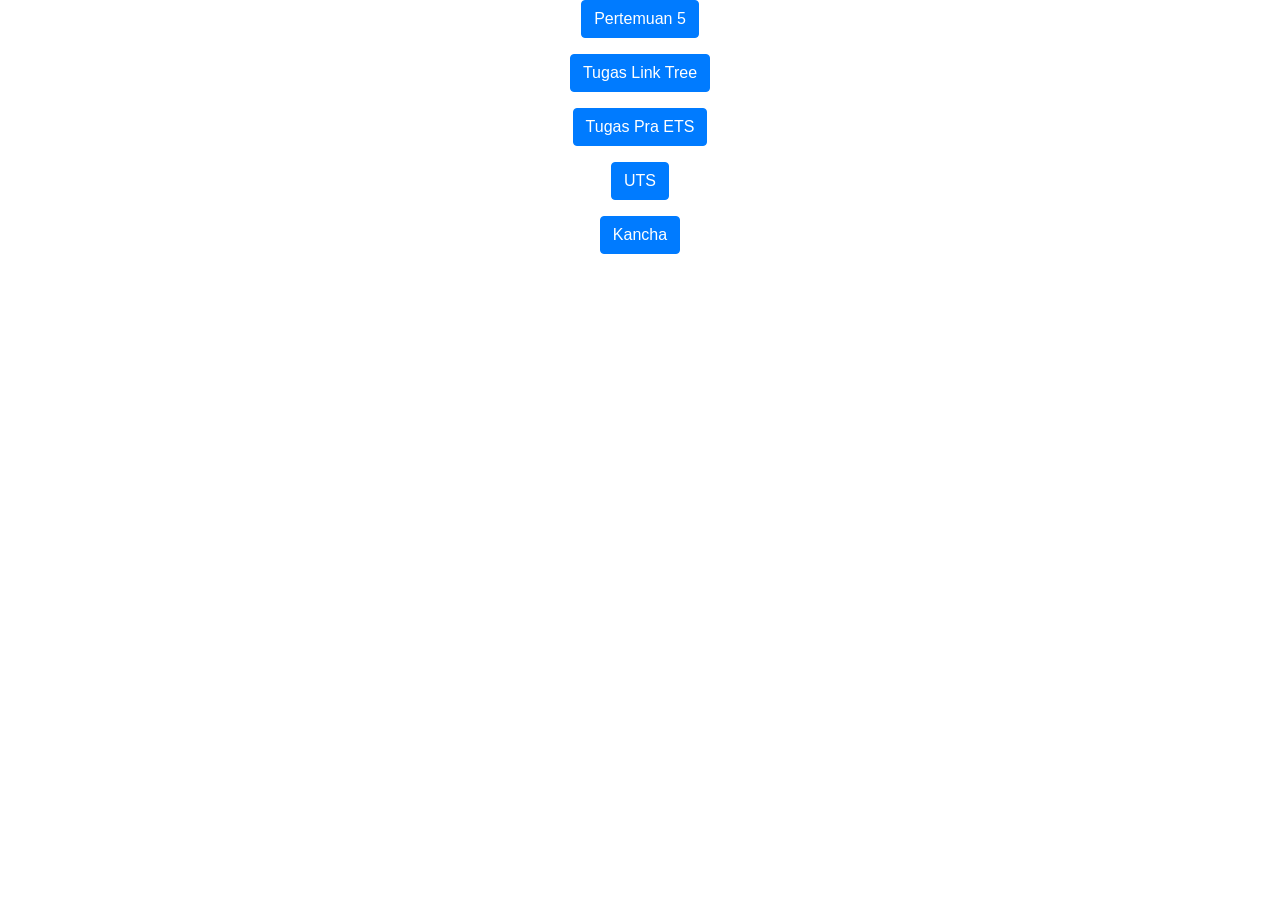
<file: index.html>
<!DOCTYPE html>
<html lang="en">

<head>
  <title>5026241089</title>
  <meta charset="utf-8">
  <meta name="viewport" content="width=device-width, initial-scale=1">
  <link rel="stylesheet" href="https://cdn.jsdelivr.net/npm/bootstrap@4.6.2/dist/css/bootstrap.min.css">
  <script src="https://cdn.jsdelivr.net/npm/jquery@3.7.1/dist/jquery.slim.min.js"></script>
  <script src="https://cdn.jsdelivr.net/npm/popper.js@1.16.1/dist/umd/popper.min.js"></script>
  <script src="https://cdn.jsdelivr.net/npm/bootstrap@4.6.2/dist/js/bootstrap.bundle.min.js"></script>
</head>

<body>

  <div class="container">
    <center>
      <p>
        <a href="pertemuan5.html" target="_blank" class="btn btn-primary">
          Pertemuan 5
        </a>
      </p>

      <p>
        <a href="linktree.html" target="_blank" class="btn btn-primary">
          Tugas Link Tree
        </a>
      </p>

      <p>
        <a href="tugas_ets.html" target="_blank" class="btn btn-primary">
          Tugas Pra ETS
        </a>
      </p>

      <p>
        <a href="5026241089_Kalian.html" target="_blank" class="btn btn-primary">
          UTS
        </a>
      </p>

      <p>
        <a href="kancha.html" target="_blank" class="btn btn-primary">
          Kancha
        </a>
      </p>

    </center>

  </div>

</body>

</html>
</file>
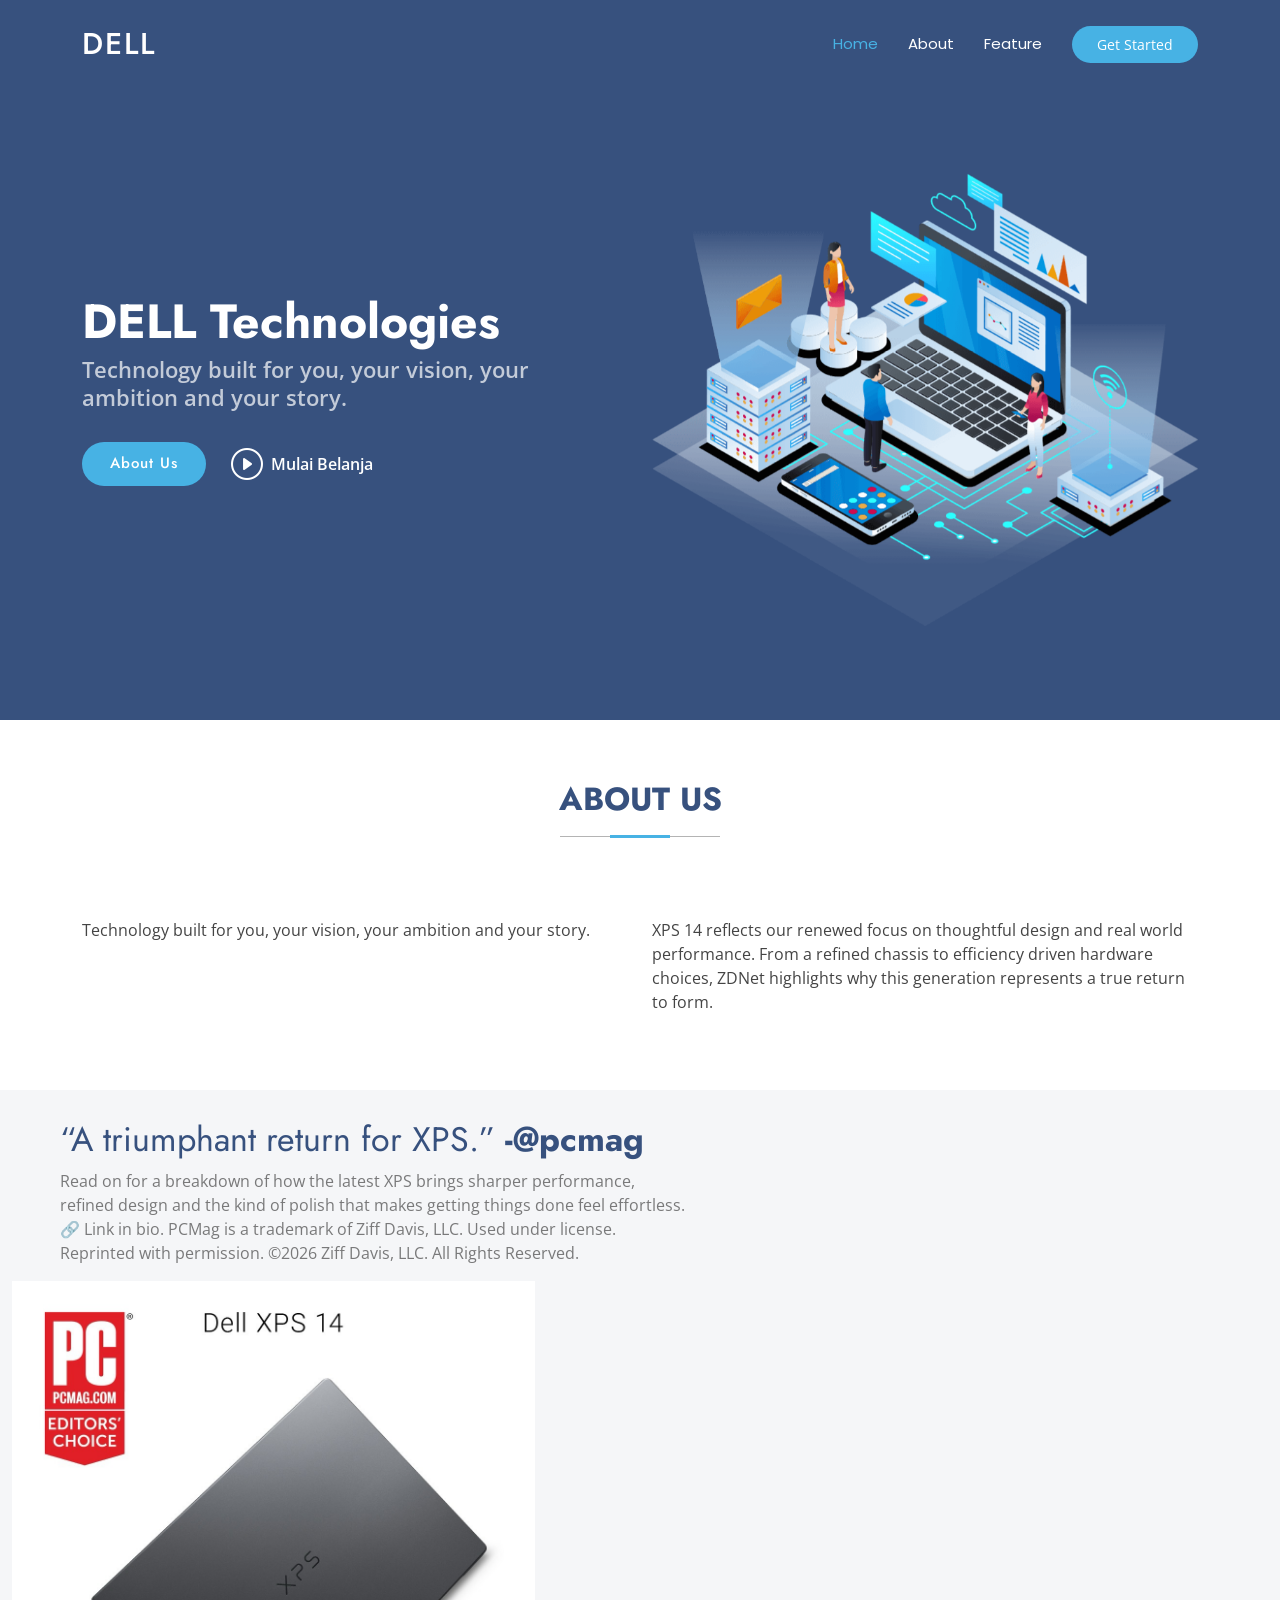
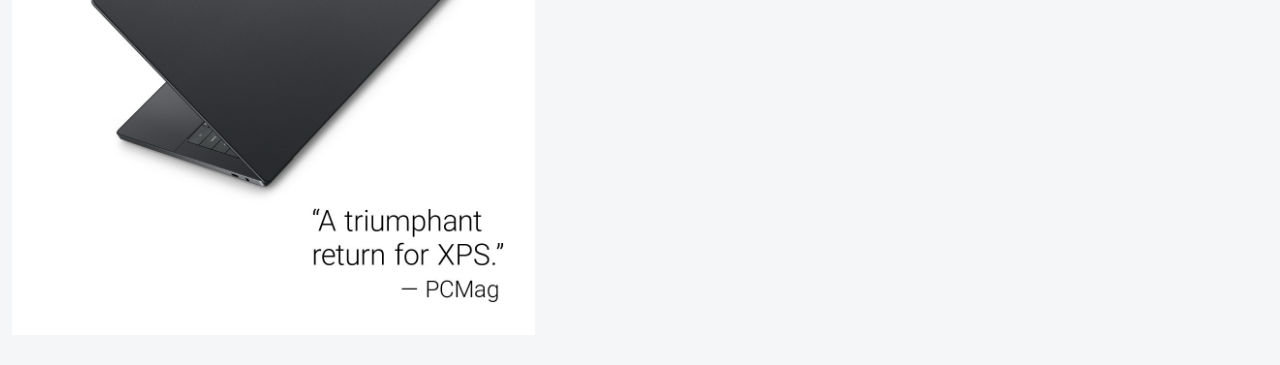
<file: pertemuan5.html>
<!DOCTYPE html>
<html lang="en">

<head>
    <meta charset="utf-8">
    <meta content="width=device-width, initial-scale=1.0" name="viewport">
    <title>DELL</title>
    <meta name="description" content="">
    <meta name="keywords" content="">

    <!-- Favicons -->
    <link href="assets/img/favicon.png" rel="icon">
    <link href="assets/img/apple-touch-icon.png" rel="apple-touch-icon">

    <!-- Fonts -->
    <link href="https://fonts.googleapis.com" rel="preconnect">
    <link href="https://fonts.gstatic.com" rel="preconnect" crossorigin>
    <link
        href="https://fonts.googleapis.com/css2?family=Open+Sans:ital,wght@0,300;0,400;0,500;0,600;0,700;0,800;1,300;1,400;1,500;1,600;1,700;1,800&family=Poppins:ital,wght@0,100;0,200;0,300;0,400;0,500;0,600;0,700;0,800;0,900;1,100;1,200;1,300;1,400;1,500;1,600;1,700;1,800;1,900&family=Jost:ital,wght@0,100;0,200;0,300;0,400;0,500;0,600;0,700;0,800;0,900;1,100;1,200;1,300;1,400;1,500;1,600;1,700;1,800;1,900&display=swap"
        rel="stylesheet">

    <!-- Vendor CSS Files -->
    <link href="assets/vendor/bootstrap/css/bootstrap.min.css" rel="stylesheet">
    <link href="assets/vendor/bootstrap-icons/bootstrap-icons.css" rel="stylesheet">
    <link href="assets/vendor/aos/aos.css" rel="stylesheet">
    <link href="assets/vendor/glightbox/css/glightbox.min.css" rel="stylesheet">
    <link href="assets/vendor/swiper/swiper-bundle.min.css" rel="stylesheet">

    <!-- Main CSS File -->
    <link href="assets/css/main.css" rel="stylesheet">

    <!-- =======================================================
  * Template Name: Arsha
  * Template URL: https://bootstrapmade.com/arsha-free-bootstrap-html-template-corporate/
  * Updated: Feb 22 2025 with Bootstrap v5.3.3
  * Author: BootstrapMade.com
  * License: https://bootstrapmade.com/license/
  ======================================================== -->
</head>

<body class="index-page">
    <header id="header" class="header d-flex align-items-center fixed-top">
        <div class="container-fluid container-xl position-relative d-flex align-items-center">

            <a href="index.html" class="logo d-flex align-items-center me-auto">
                <!-- Uncomment the line below if you also wish to use an image logo -->
                <!-- <img src="assets/img/logo.webp" alt=""> -->
                <h1 class="sitename">DELL</h1>
            </a>

            <nav id="navmenu" class="navmenu">
                <ul>
                    <li><a href="#hero" class="active">Home</a></li>
                    <li><a href="#about">About</a></li>
                    <li><a href="#unggulan">Feature</a></li>
                </ul>
                <i class="mobile-nav-toggle d-xl-none bi bi-list"></i>
            </nav>

            <a class="btn-getstarted" href="#about">Get Started</a>

        </div>
    </header>

    <main class="main">
        <!-- Hero Section -->
        <section id="hero" class="hero section dark-background">



            <div class="container">
                <div class="row gy-4">
                    <div class="col-lg-6 order-2 order-lg-1 d-flex flex-column justify-content-center"
                        data-aos="zoom-out">
                        <h1>DELL Technologies</h1>
                        <p>Technology built for you, your vision, your ambition and your story.</p>
                        <div class="d-flex">
                            <a href="#about" class="btn-get-started">About Us</a>
                            <a href="visitstore.bio/dell?tab=ig"
                                class="glightbox btn-watch-video d-flex align-items-center">
                                <i class="bi bi-play-circle"></i><span>Mulai Belanja</span></a>
                        </div>
                    </div>
                    <div class="col-lg-6 order-1 order-lg-2 hero-img" data-aos="zoom-out" data-aos-delay="200">
                        <img src="assets/img/hero-img.png" class="img-fluid animated" alt="">
                    </div>
                </div>
            </div>

        </section><!-- /Hero Section -->

        <!-- About Section -->
        <section id="about" class="about section">

            <!-- Section Title -->
            <div class="container section-title" data-aos="fade-up">
                <h2>About Us</h2>
            </div><!-- End Section Title -->

            <div class="container">

                <div class="row gy-4">

                    <div class="col-lg-6 content" data-aos="fade-up" data-aos-delay="100">
                        <p>
                            Technology built for you, your vision, your ambition and your story.
                        </p>

                    </div>

                    <div class="col-lg-6" data-aos="fade-up" data-aos-delay="200">
                        <p>XPS 14 reflects our renewed focus on thoughtful design and real world performance. From a
                            refined chassis to efficiency driven hardware choices, ZDNet highlights why this generation
                            represents a true return to form. </p>
                    </div>

                </div>

            </div>

        </section><!-- /About Section -->

        <!-- Why Us Section -->
        <section id="why-us" class="section why-us light-background" data-builder="section">

            <div class="container-fluid">

                <div class="row gy-4">

                    <div class="col-lg-7 d-flex flex-column justify-content-center order-2 order-lg-1">

                        <div class="content px-xl-5" data-aos="fade-up" data-aos-delay="100">
                            <h3><span>“A triumphant return for XPS.” </span><strong>-@pcmag</strong></h3>
                            <p>
                                Read on for a breakdown of how the latest XPS brings sharper performance, refined design
                                and the kind of polish that makes getting things done feel effortless. 🔗 Link in bio.

                                PCMag is a trademark of Ziff Davis, LLC. Used under license. Reprinted with permission.
                                ©️2026 Ziff Davis, LLC. All Rights Reserved. </p>
                        </div>

                    </div>

                </div>

                <div class="col-lg-5 order-1 order-lg-2 why-us-img">
                    <img src="assets/img/fotolaptop.jpg" class="img-fluid" alt="" data-aos="zoom-in"
                        data-aos-delay="100">
                </div>
            </div>

            </div>

        </section><!-- /Why Us Section -->
    </main>

    <!-- Scroll Top -->
    <a href="#" id="scroll-top" class="scroll-top d-flex align-items-center justify-content-center"><i
            class="bi bi-arrow-up-short"></i></a>

    <!-- Preloader -->
    <div id="preloader"></div>

    <!-- Vendor JS Files -->
    <script src="assets/vendor/bootstrap/js/bootstrap.bundle.min.js"></script>
    <script src="assets/vendor/php-email-form/validate.js"></script>
    <script src="assets/vendor/aos/aos.js"></script>
    <script src="assets/vendor/glightbox/js/glightbox.min.js"></script>
    <script src="assets/vendor/swiper/swiper-bundle.min.js"></script>
    <script src="assets/vendor/waypoints/noframework.waypoints.js"></script>
    <script src="assets/vendor/imagesloaded/imagesloaded.pkgd.min.js"></script>
    <script src="assets/vendor/isotope-layout/isotope.pkgd.min.js"></script>


    <!-- Main JS File -->
    <script src="assets/js/main.js"></script>

</body>

</html>
</file>
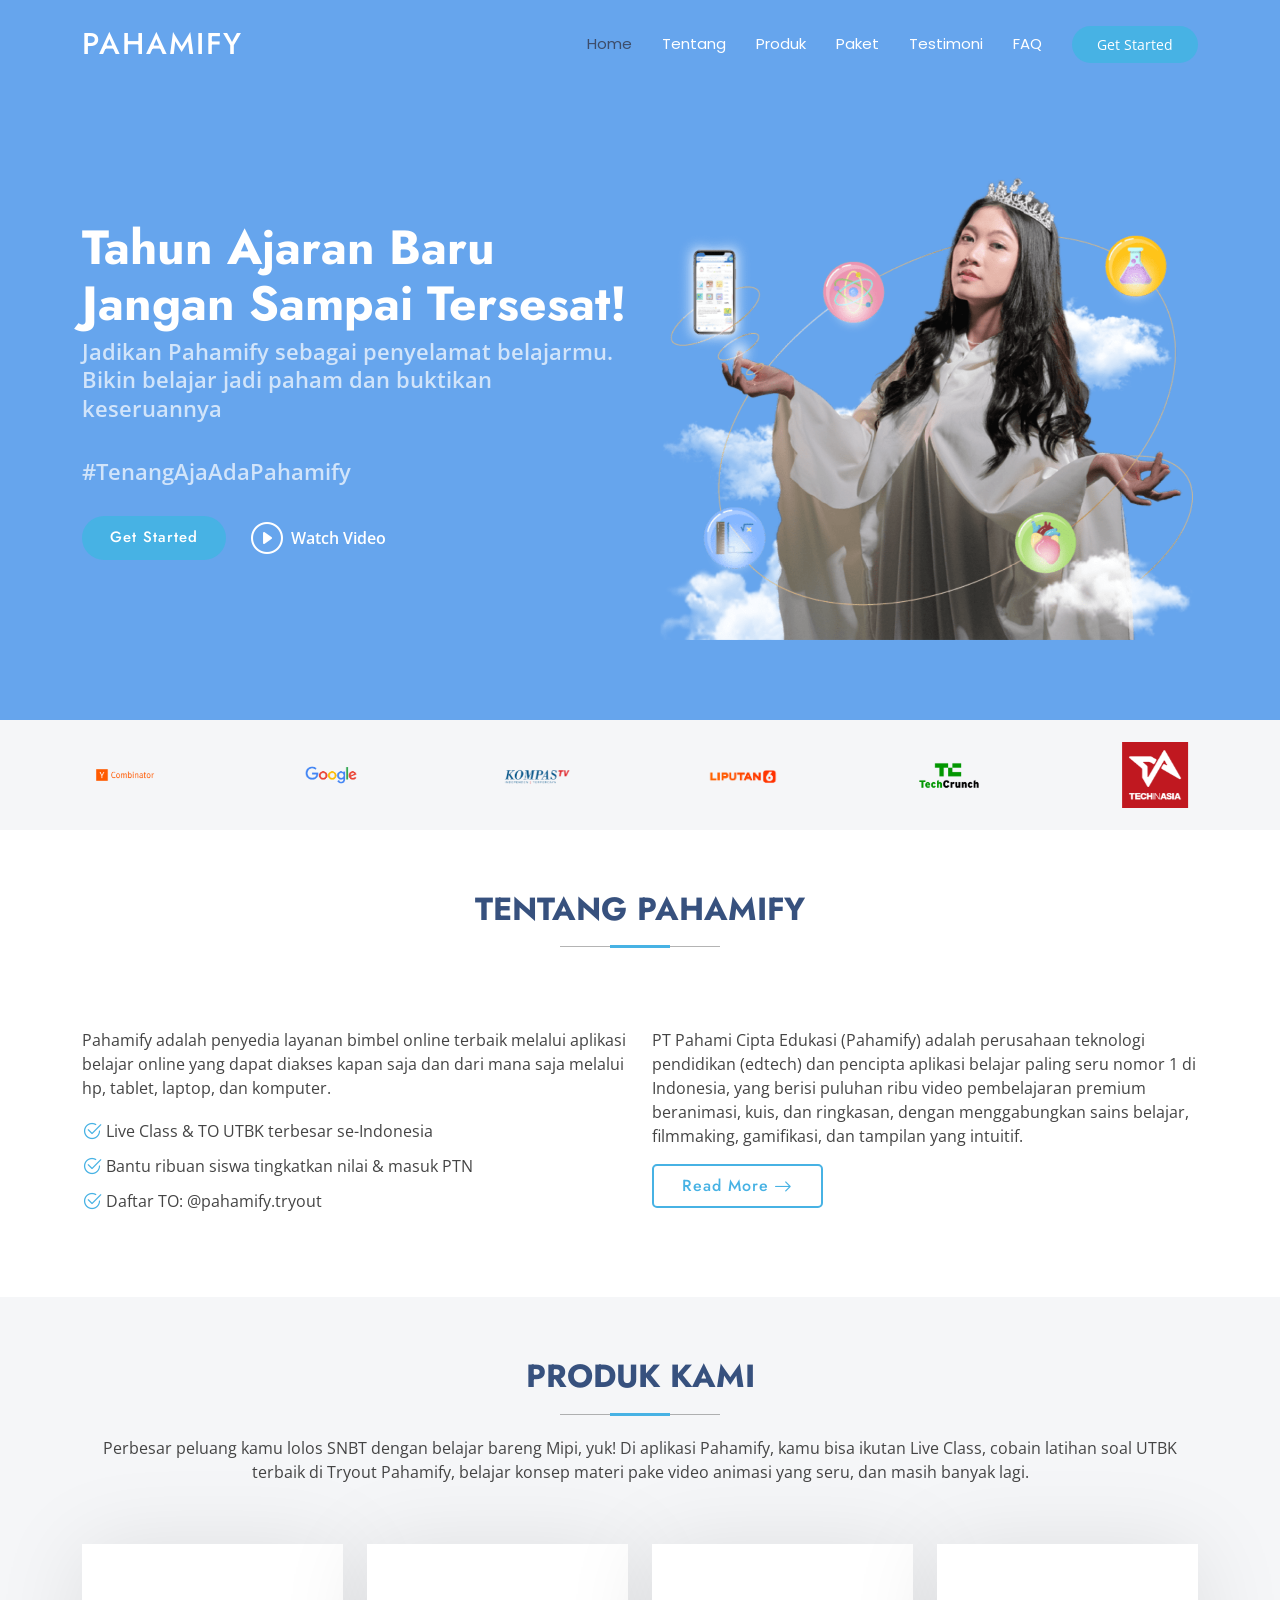
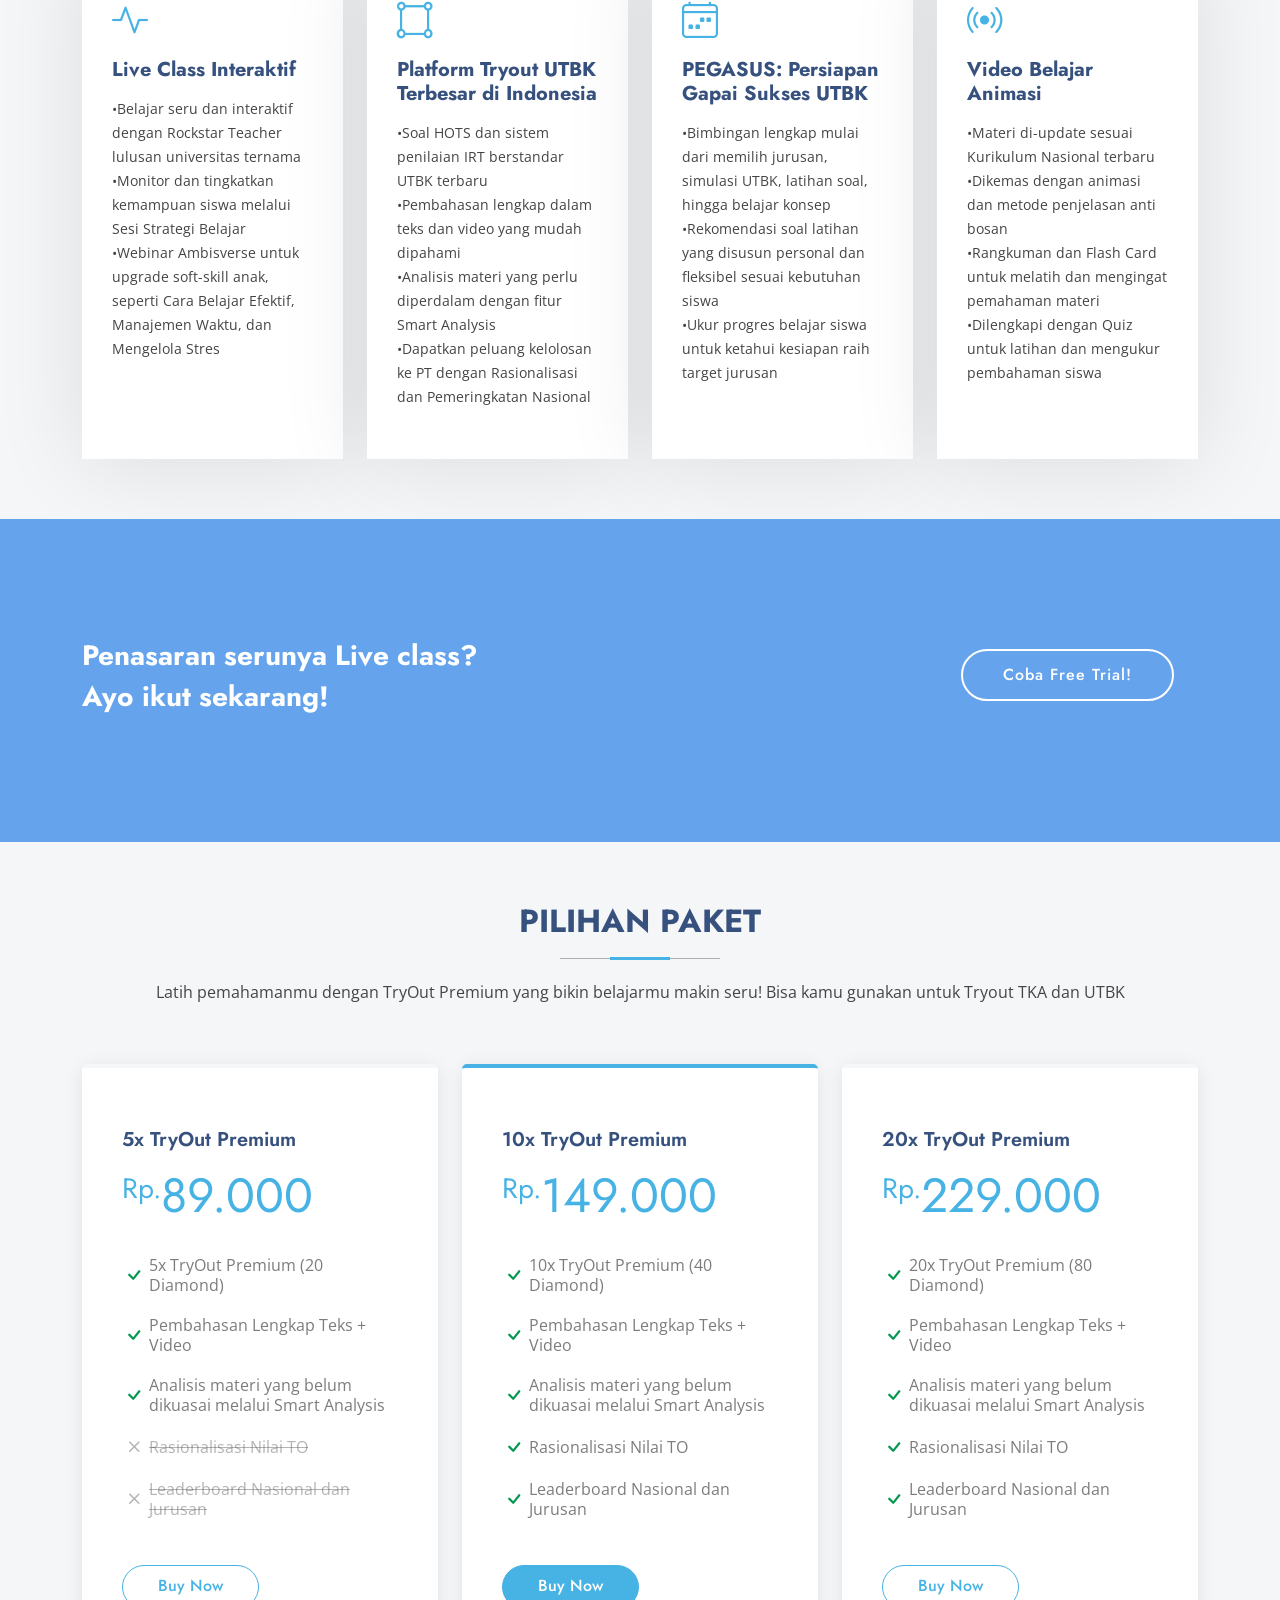
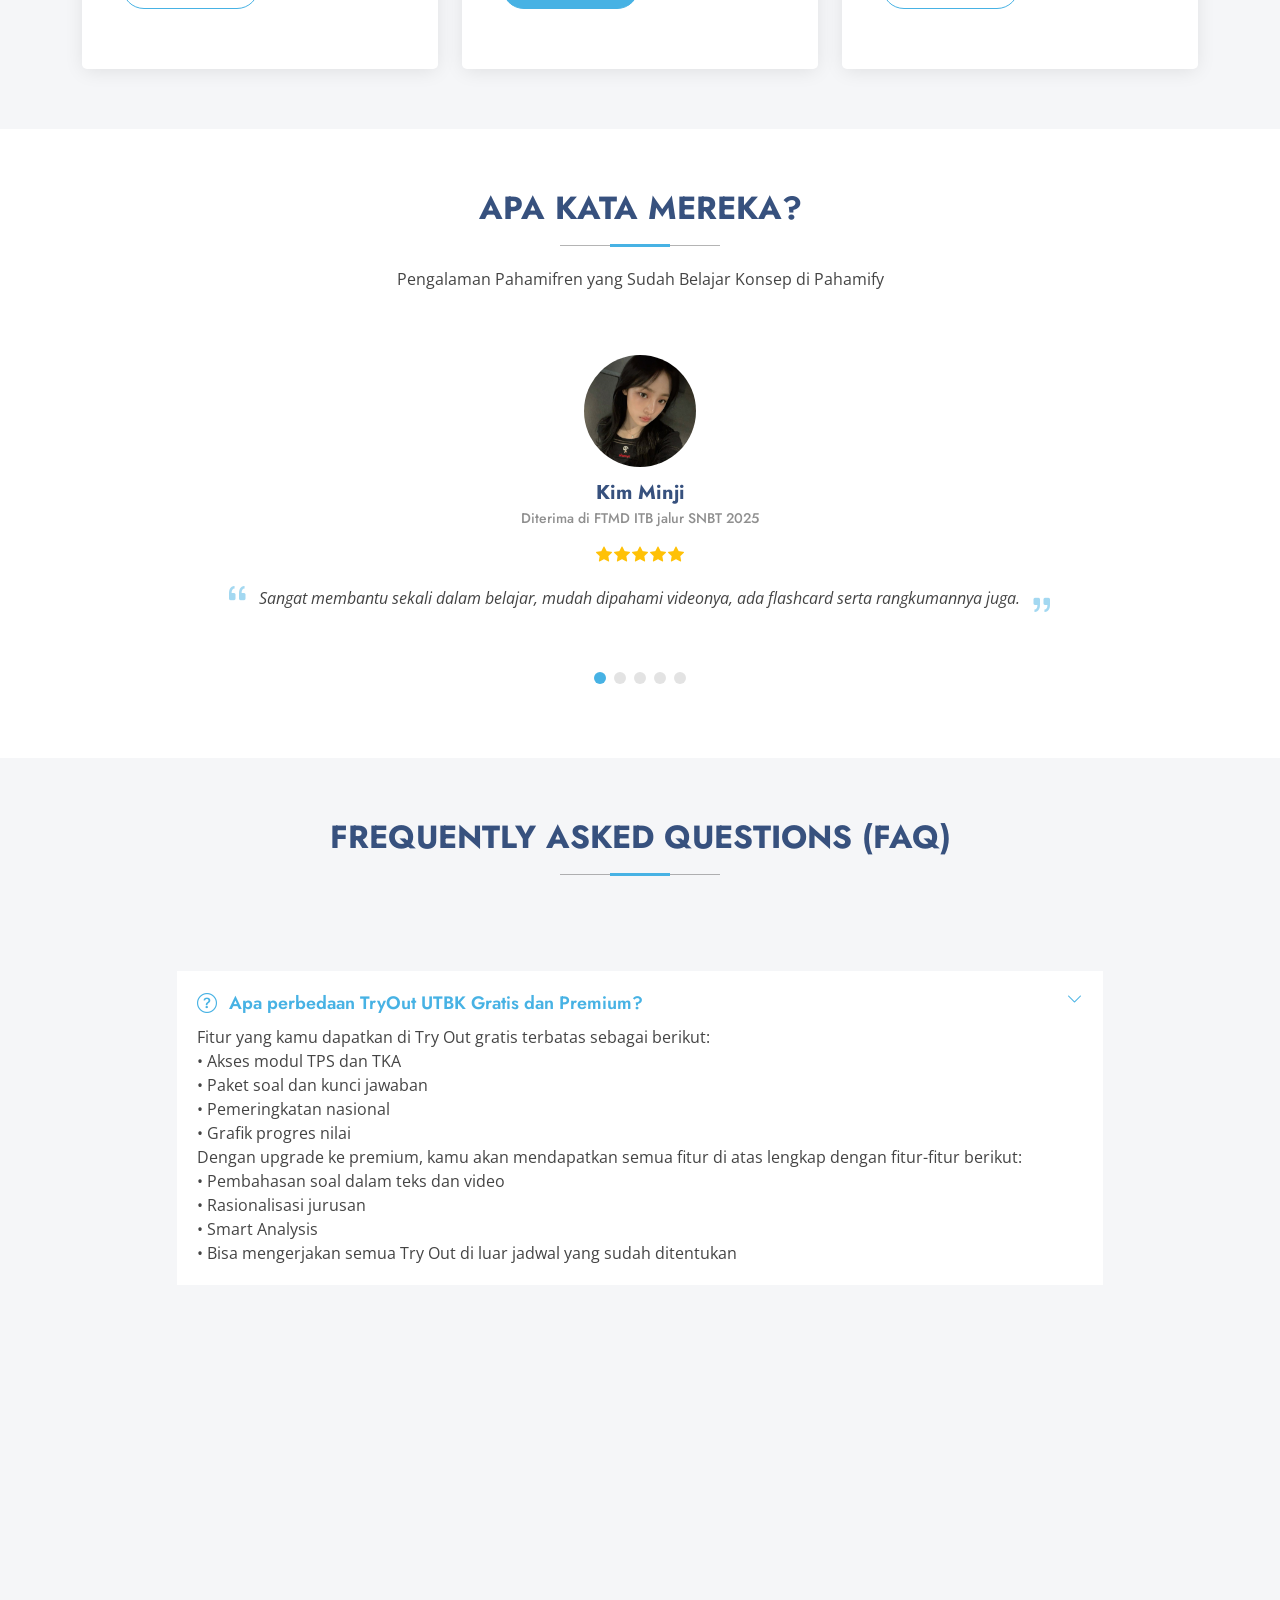
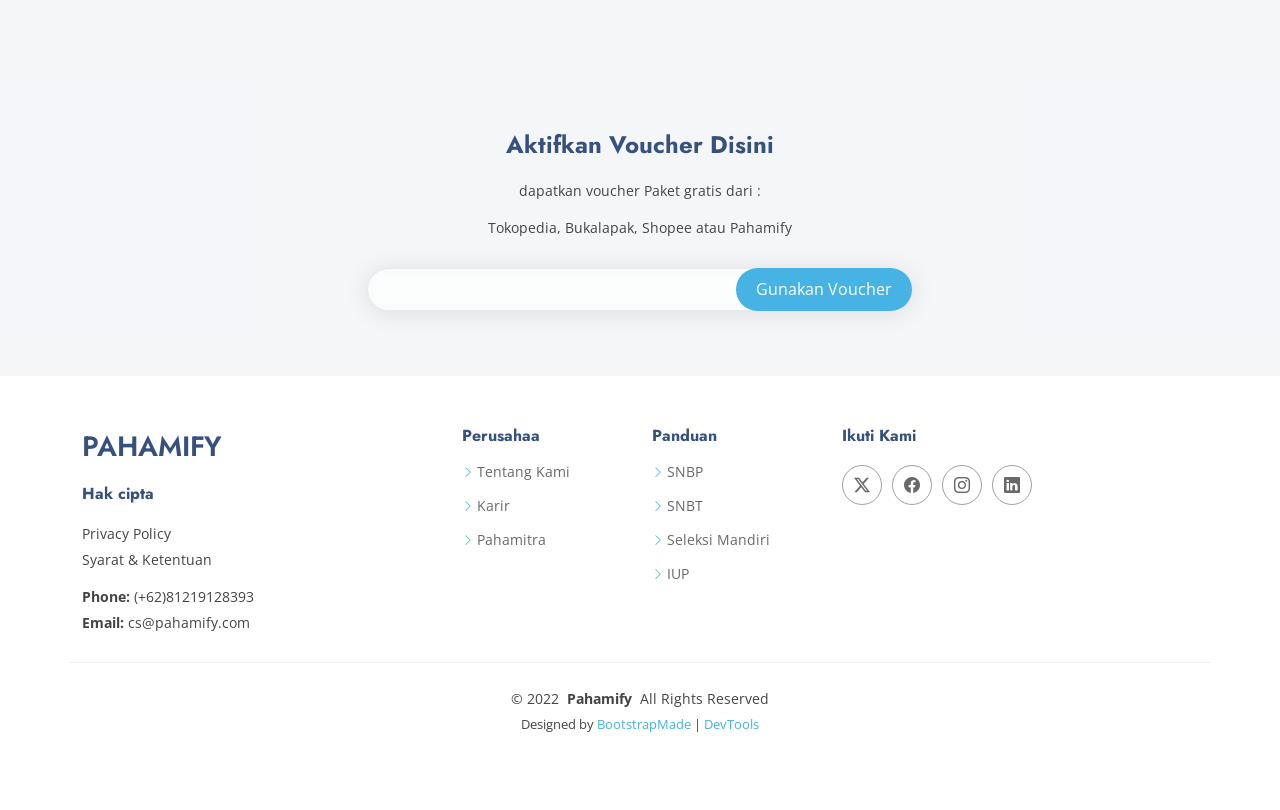
<file: tugas_ets.html>
<!DOCTYPE html>
<html lang="en">

<head>
    <meta charset="utf-8">
    <meta content="width=device-width, initial-scale=1.0" name="viewport">
    <title>Index - Arsha Bootstrap Template</title>
    <meta name="description" content="">
    <meta name="keywords" content="">

    <!-- Favicons -->
    <link href="assets/img/pahamify.logo.jpg" rel="icon">
    <link href="assets/img/apple-touch-icon.png" rel="apple-touch-icon">

    <!-- Fonts -->
    <link href="https://fonts.googleapis.com" rel="preconnect">
    <link href="https://fonts.gstatic.com" rel="preconnect" crossorigin>
    <link
        href="https://fonts.googleapis.com/css2?family=Open+Sans:ital,wght@0,300;0,400;0,500;0,600;0,700;0,800;1,300;1,400;1,500;1,600;1,700;1,800&family=Poppins:ital,wght@0,100;0,200;0,300;0,400;0,500;0,600;0,700;0,800;0,900;1,100;1,200;1,300;1,400;1,500;1,600;1,700;1,800;1,900&family=Jost:ital,wght@0,100;0,200;0,300;0,400;0,500;0,600;0,700;0,800;0,900;1,100;1,200;1,300;1,400;1,500;1,600;1,700;1,800;1,900&display=swap"
        rel="stylesheet">

    <!-- Vendor CSS Files -->
    <link href="assets/vendor/bootstrap/css/bootstrap.min.css" rel="stylesheet">
    <link href="assets/vendor/bootstrap-icons/bootstrap-icons.css" rel="stylesheet">
    <link href="assets/vendor/aos/aos.css" rel="stylesheet">
    <link href="assets/vendor/glightbox/css/glightbox.min.css" rel="stylesheet">
    <link href="assets/vendor/swiper/swiper-bundle.min.css" rel="stylesheet">

    <!-- Main CSS File -->
    <link href="assets/css/tugas_ets.css" rel="stylesheet">

    <!-- =======================================================
  * Template Name: Arsha
  * Template URL: https://bootstrapmade.com/arsha-free-bootstrap-html-template-corporate/
  * Updated: Feb 22 2025 with Bootstrap v5.3.3
  * Author: BootstrapMade.com
  * License: https://bootstrapmade.com/license/
  ======================================================== -->
</head>

<body class="index-page">

    <header id="header" class="header d-flex align-items-center fixed-top">
        <div class="container-fluid container-xl position-relative d-flex align-items-center">

            <a href="index.html" class="logo d-flex align-items-center me-auto">
                <!-- Uncomment the line below if you also wish to use an image logo -->
                <!-- <img src="assets/img/logo.webp" alt=""> -->
                <h1 class="sitename">Pahamify</h1>
            </a>

            <nav id="navmenu" class="navmenu">
                <ul>
                    <li><a href="#hero" class="active">Home</a></li>
                    <li><a href="#about">Tentang</a></li>
                    <li><a href="#services">Produk</a></li>
                    <li><a href="#pricing">Paket</a></li>
                    <li><a href="#testimonials">Testimoni</a></li>
                    <li><a href="#faq-2">FAQ</a></li>
                </ul>
                <i class="mobile-nav-toggle d-xl-none bi bi-list"></i>
            </nav>

            <a class="btn-getstarted" href="#about">Get Started</a>

        </div>
    </header>

    <main class="main">

        <!-- Hero Section -->
        <section id="hero" class="hero section dark-background">

            <div class="container">
                <div class="row gy-4">
                    <div class="col-lg-6 order-2 order-lg-1 d-flex flex-column justify-content-center"
                        data-aos="zoom-out">
                        <h1>Tahun Ajaran Baru Jangan Sampai Tersesat!</h1>
                        <p>Jadikan Pahamify sebagai penyelamat belajarmu. Bikin belajar jadi paham dan buktikan
                            keseruannya</p>
                        <p>#TenangAjaAdaPahamify</p>
                        <div class="d-flex">
                            <a href="#about" class="btn-get-started">Get Started</a>
                            <a href="https://youtu.be/5eYv0IwxGDI?si=ea02h-nngQrktmzm"
                                class="glightbox btn-watch-video d-flex align-items-center"><i
                                    class="bi bi-play-circle"></i><span>Watch Video</span></a>
                        </div>
                    </div>
                    <div class="col-lg-6 order-1 order-lg-2 hero-img" data-aos="zoom-out" data-aos-delay="200">
                        <img src="assets/img/homepage.png" class="img-fluid animated" alt="">
                    </div>
                </div>
            </div>

        </section><!-- /Hero Section -->

        <!-- Clients Section -->
        <section id="clients" class="clients section light-background">

            <div class="container" data-aos="zoom-in">

                <div class="swiper init-swiper">
                    <script type="application/json" class="swiper-config">
            {
              "loop": true,
              "speed": 600,
              "autoplay": {
                "delay": 5000
              },
              "slidesPerView": "auto",
              "pagination": {
                "el": ".swiper-pagination",
                "type": "bullets",
                "clickable": true
              },
              "breakpoints": {
                "320": {
                  "slidesPerView": 2,
                  "spaceBetween": 40
                },
                "480": {
                  "slidesPerView": 3,
                  "spaceBetween": 60
                },
                "640": {
                  "slidesPerView": 4,
                  "spaceBetween": 80
                },
                "992": {
                  "slidesPerView": 5,
                  "spaceBetween": 120
                },
                "1200": {
                  "slidesPerView": 6,
                  "spaceBetween": 120
                }
              }
            }
          </script>
                    <div class="swiper-wrapper align-items-center">
                        <div class="swiper-slide"><img src="assets/img/combinator.logo.png" class="img-fluid" alt="">
                        </div>
                        <div class="swiper-slide"><img src="assets/img/google.logo.png" class="img-fluid" alt="">
                        </div>
                        <div class="swiper-slide"><img src="assets/img/kompastv.logo.png" class="img-fluid" alt="">
                        </div>
                        <div class="swiper-slide"><img src="assets/img/liputan6.logo.png" class="img-fluid" alt="">
                        </div>
                        <div class="swiper-slide"><img src="assets/img/techcrunch.logo.png" class="img-fluid" alt="">
                        </div>
                        <div class="swiper-slide"><img src="assets/img/techinasia.logo.png" class="img-fluid" alt="">
                        </div>
                        <div class="swiper-slide"><img src="assets/img/tutwurihandayani.logo.png" class="img-fluid"
                                alt="">
                        </div>
                        <div class="swiper-slide"><img src="assets/img/youtube.logo.png" class="img-fluid" alt="">
                        </div>
                    </div>
                </div>

            </div>

        </section><!-- /Clients Section -->

        <!-- About Section -->
        <section id="about" class="about section">

            <!-- Section Title -->
            <div class="container section-title" data-aos="fade-up">
                <h2>Tentang Pahamify</h2>
            </div><!-- End Section Title -->

            <div class="container">

                <div class="row gy-4">

                    <div class="col-lg-6 content" data-aos="fade-up" data-aos-delay="100">
                        <p>
                            Pahamify adalah penyedia layanan bimbel online terbaik melalui aplikasi belajar online yang
                            dapat diakses kapan saja dan dari mana saja melalui hp, tablet, laptop, dan komputer.
                        </p>
                        <ul>
                            <li><i class="bi bi-check2-circle"></i> <span>Live Class & TO UTBK terbesar
                                    se-Indonesia</span></li>
                            <li><i class="bi bi-check2-circle"></i> <span>Bantu ribuan siswa tingkatkan nilai & masuk
                                    PTN</span></li>
                            <li><i class="bi bi-check2-circle"></i> <span>Daftar TO: @pahamify.tryout</span></li>
                        </ul>
                    </div>

                    <div class="col-lg-6" data-aos="fade-up" data-aos-delay="200">
                        <p>PT Pahami Cipta Edukasi (Pahamify) adalah perusahaan teknologi pendidikan (edtech) dan
                            pencipta aplikasi belajar paling seru nomor 1 di Indonesia, yang berisi puluhan ribu video
                            pembelajaran premium beranimasi, kuis, dan ringkasan, dengan menggabungkan sains belajar,
                            filmmaking, gamifikasi, dan tampilan yang intuitif.</p>
                        <a href="#" class="read-more"><span>Read More</span><i class="bi bi-arrow-right"></i></a>
                    </div>

                </div>

            </div>

        </section><!-- /About Section -->

        <!-- Services Section -->
        <section id="services" class="services section light-background">

            <!-- Section Title -->
            <div class="container section-title" data-aos="fade-up">
                <h2>Produk Kami</h2>
                <p>Perbesar peluang kamu lolos SNBT dengan belajar bareng Mipi, yuk! Di aplikasi Pahamify, kamu bisa
                    ikutan Live Class, cobain latihan soal UTBK terbaik di Tryout Pahamify, belajar konsep materi pake
                    video animasi yang seru, dan masih banyak lagi.</p>
            </div><!-- End Section Title -->

            <div class="container">

                <div class="row gy-4">

                    <div class="col-xl-3 col-md-6 d-flex" data-aos="fade-up" data-aos-delay="100">
                        <div class="service-item position-relative">
                            <div class="icon"><i class="bi bi-activity icon"></i></div>
                            <h4><a href="" class="stretched-link">Live Class Interaktif</a></h4>
                            <p>•Belajar seru dan interaktif dengan Rockstar Teacher lulusan universitas ternama</p>
                            <p>•Monitor dan tingkatkan kemampuan siswa melalui Sesi Strategi Belajar</p>
                            <p>•Webinar Ambisverse untuk upgrade soft-skill anak, seperti Cara Belajar Efektif,
                                Manajemen Waktu, dan Mengelola Stres</p>
                        </div>
                    </div><!-- End Service Item -->

                    <div class="col-xl-3 col-md-6 d-flex" data-aos="fade-up" data-aos-delay="200">
                        <div class="service-item position-relative">
                            <div class="icon"><i class="bi bi-bounding-box-circles icon"></i></div>
                            <h4><a href="" class="stretched-link">Platform Tryout UTBK Terbesar di Indonesia</a></h4>
                            <p>•Soal HOTS dan sistem penilaian IRT berstandar UTBK terbaru</p>
                            <p>•Pembahasan lengkap dalam teks dan video yang mudah dipahami</p>
                            <p>•Analisis materi yang perlu diperdalam dengan fitur Smart Analysis</p>
                            <p>•Dapatkan peluang kelolosan ke PT dengan Rasionalisasi dan Pemeringkatan Nasional</p>
                        </div>
                    </div><!-- End Service Item -->

                    <div class="col-xl-3 col-md-6 d-flex" data-aos="fade-up" data-aos-delay="300">
                        <div class="service-item position-relative">
                            <div class="icon"><i class="bi bi-calendar4-week icon"></i></div>
                            <h4><a href="" class="stretched-link">PEGASUS: Persiapan Gapai Sukses UTBK</a></h4>
                            <p>•Bimbingan lengkap mulai dari memilih jurusan, simulasi UTBK, latihan soal, hingga
                                belajar konsep</p>
                            <p>•Rekomendasi soal latihan yang disusun personal dan fleksibel sesuai kebutuhan siswa</p>
                            <p>•Ukur progres belajar siswa untuk ketahui kesiapan raih target jurusan</p>
                        </div>
                    </div><!-- End Service Item -->

                    <div class="col-xl-3 col-md-6 d-flex" data-aos="fade-up" data-aos-delay="400">
                        <div class="service-item position-relative">
                            <div class="icon"><i class="bi bi-broadcast icon"></i></div>
                            <h4><a href="" class="stretched-link">Video Belajar Animasi</a></h4>
                            <p>•Materi di-update sesuai Kurikulum Nasional terbaru</p>
                            <p>•Dikemas dengan animasi dan metode penjelasan anti bosan</p>
                            <p>•Rangkuman dan Flash Card untuk melatih dan mengingat pemahaman materi</p>
                            <p>•Dilengkapi dengan Quiz untuk latihan dan mengukur pembahaman siswa</p>
                        </div>
                    </div><!-- End Service Item -->

                </div>

            </div>

        </section><!-- /Services Section -->

        <!-- Call To Action Section -->
        <section id="call-to-action" class="call-to-action section dark-background">

            <img src="assets/img/background.logo.jpg" alt="">

            <div class="container">

                <div class="row" data-aos="zoom-in" data-aos-delay="100">
                    <div class="col-xl-9 text-center text-xl-start">
                        <h3>Penasaran serunya Live class?</h3>
                        <h3>Ayo ikut sekarang!</h3>
                    </div>
                    <div class="col-xl-3 cta-btn-container text-center">
                        <a class="cta-btn align-middle" href="#">Coba Free Trial!</a>
                    </div>
                </div>

            </div>

        </section><!-- /Call To Action Section -->

        <!-- Pricing Section -->
        <section id="pricing" class="pricing section light-background">

            <!-- Section Title -->
            <div class="container section-title" data-aos="fade-up">
                <h2>Pilihan Paket</h2>
                <p>Latih pemahamanmu dengan TryOut Premium yang bikin belajarmu makin seru! Bisa kamu gunakan untuk
                    Tryout TKA dan UTBK</p>
            </div><!-- End Section Title -->

            <div class="container">

                <div class="row gy-4">

                    <div class="col-lg-4" data-aos="zoom-in" data-aos-delay="100">
                        <div class="pricing-item">
                            <h3>5x TryOut Premium</h3>
                            <h4><sup>Rp.</sup>89.000</h4>
                            <ul>
                                <li><i class="bi bi-check"></i> <span>5x TryOut Premium (20 Diamond)</span></li>
                                <li><i class="bi bi-check"></i> <span>Pembahasan Lengkap Teks + Video</span></li>
                                <li><i class="bi bi-check"></i> <span>Analisis materi yang belum dikuasai melalui Smart
                                        Analysis</span></li>
                                <li class="na"><i class="bi bi-x"></i> <span>Rasionalisasi Nilai TO</span></li>
                                <li class="na"><i class="bi bi-x"></i> <span>Leaderboard Nasional dan Jurusan</span>
                                </li>
                            </ul>
                            <a href="#" class="buy-btn">Buy Now</a>
                        </div>
                    </div><!-- End Pricing Item -->

                    <div class="col-lg-4" data-aos="zoom-in" data-aos-delay="200">
                        <div class="pricing-item featured">
                            <h3>10x TryOut Premium</h3>
                            <h4><sup>Rp.</sup>149.000</h4>
                            <ul>
                                <li><i class="bi bi-check"></i> <span>10x TryOut Premium (40 Diamond)</span></li>
                                <li><i class="bi bi-check"></i> <span>Pembahasan Lengkap Teks + Video</span></li>
                                <li><i class="bi bi-check"></i> <span>Analisis materi yang belum dikuasai melalui Smart
                                        Analysis</span></li>
                                <li><i class="bi bi-check"></i> <span>Rasionalisasi Nilai TO</span></li>
                                <li><i class="bi bi-check"></i> <span>Leaderboard Nasional dan Jurusan</span></li>
                            </ul>
                            <a href="#" class="buy-btn">Buy Now</a>
                        </div>
                    </div><!-- End Pricing Item -->

                    <div class="col-lg-4" data-aos="zoom-in" data-aos-delay="300">
                        <div class="pricing-item">
                            <h3>20x TryOut Premium</h3>
                            <h4><sup>Rp.</sup>229.000</h4>
                            <ul>
                                <li><i class="bi bi-check"></i> <span>20x TryOut Premium (80 Diamond)</span></li>
                                <li><i class="bi bi-check"></i> <span>Pembahasan Lengkap Teks + Video</span></li>
                                <li><i class="bi bi-check"></i> <span>Analisis materi yang belum dikuasai melalui Smart
                                        Analysis</span></li>
                                <li><i class="bi bi-check"></i> <span>Rasionalisasi Nilai TO</span></li>
                                <li><i class="bi bi-check"></i> <span>Leaderboard Nasional dan Jurusan</span></li>
                            </ul>
                            <a href="#" class="buy-btn">Buy Now</a>
                        </div>
                    </div><!-- End Pricing Item -->

                </div>

            </div>

        </section><!-- /Pricing Section -->

        <!-- Testimonials Section -->
        <section id="testimonials" class="testimonials section">

            <!-- Section Title -->
            <div class="container section-title" data-aos="fade-up">
                <h2>Apa Kata Mereka?</h2>
                <p>Pengalaman Pahamifren yang Sudah Belajar Konsep di Pahamify</p>
            </div><!-- End Section Title -->

            <div class="container" data-aos="fade-up" data-aos-delay="100">

                <div class="swiper init-swiper">
                    <script type="application/json" class="swiper-config">
            {
              "loop": true,
              "speed": 600,
              "autoplay": {
                "delay": 5000
              },
              "slidesPerView": "auto",
              "pagination": {
                "el": ".swiper-pagination",
                "type": "bullets",
                "clickable": true
              }
            }
          </script>
                    <div class="swiper-wrapper">

                        <div class="swiper-slide">
                            <div class="testimonial-item">
                                <img src="assets/img/minji.logo.png" class="testimonial-img" alt="">
                                <h3>Kim Minji</h3>
                                <h4>Diterima di FTMD ITB jalur SNBT 2025</h4>
                                <div class="stars">
                                    <i class="bi bi-star-fill"></i><i class="bi bi-star-fill"></i><i
                                        class="bi bi-star-fill"></i><i class="bi bi-star-fill"></i><i
                                        class="bi bi-star-fill"></i>
                                </div>
                                <p>
                                    <i class="bi bi-quote quote-icon-left"></i>
                                    <span>Sangat membantu sekali dalam belajar, mudah dipahami videonya, ada flashcard
                                        serta rangkumannya juga.</span>
                                    <i class="bi bi-quote quote-icon-right"></i>
                                </p>
                            </div>
                        </div><!-- End testimonial item -->

                        <div class="swiper-slide">
                            <div class="testimonial-item">
                                <img src="assets/img/hanni.logo.png" class="testimonial-img" alt="">
                                <h3>Hanni Pham</h3>
                                <h4>Diterima di FK Unpad jalur SNBT 2025</h4>
                                <div class="stars">
                                    <i class="bi bi-star-fill"></i><i class="bi bi-star-fill"></i><i
                                        class="bi bi-star-fill"></i><i class="bi bi-star-fill"></i><i
                                        class="bi bi-star-fill"></i>
                                </div>
                                <p>
                                    <i class="bi bi-quote quote-icon-left"></i>
                                    <span>Worth it banget buat pelajar, mudah dipahami. Metode pembelajaran pakai quiz
                                        sama flashcardnya juga asik banget!</span>
                                    <i class="bi bi-quote quote-icon-right"></i>
                                </p>
                            </div>
                        </div><!-- End testimonial item -->

                        <div class="swiper-slide">
                            <div class="testimonial-item">
                                <img src="assets/img/danielle.logo.png" class="testimonial-img" alt="">
                                <h3>Mo Danielle</h3>
                                <h4>Diterima di Manajemen UI jalur PPKB UI 2025</h4>
                                <div class="stars">
                                    <i class="bi bi-star-fill"></i><i class="bi bi-star-fill"></i><i
                                        class="bi bi-star-fill"></i><i class="bi bi-star-fill"></i><i
                                        class="bi bi-star-fill"></i>
                                </div>
                                <p>
                                    <i class="bi bi-quote quote-icon-left"></i>
                                    <span>Belajar di Pahamify seru, dan juga harga langganannya nggak terlalu
                                        mahal</span>
                                    <i class="bi bi-quote quote-icon-right"></i>
                                </p>
                            </div>
                        </div><!-- End testimonial item -->

                        <div class="swiper-slide">
                            <div class="testimonial-item">
                                <img src="assets/img/haerin.logo.png" class="testimonial-img" alt="">
                                <h3>Kang Haerin</h3>
                                <h4>Diterima di Sastra Ingrris UGM jalur SNBP 2025</h4>
                                <div class="stars">
                                    <i class="bi bi-star-fill"></i><i class="bi bi-star-fill"></i><i
                                        class="bi bi-star-fill"></i><i class="bi bi-star-fill"></i><i
                                        class="bi bi-star-fill"></i>
                                </div>
                                <p>
                                    <i class="bi bi-quote quote-icon-left"></i>
                                    <span>App belajar termurah tapi gemes lucu gitu, terus kakak-kakaknya lucu-lucu gitu
                                        asik!</span>
                                    <i class="bi bi-quote quote-icon-right"></i>
                                </p>
                            </div>
                        </div><!-- End testimonial item -->

                        <div class="swiper-slide">
                            <div class="testimonial-item">
                                <img src="assets/img/hyein.logo.png" class="testimonial-img" alt="">
                                <h3>Lee Hyein</h3>
                                <h4>Diterima di Arsitektur UI jalur SNBT 2025</h4>
                                <div class="stars">
                                    <i class="bi bi-star-fill"></i><i class="bi bi-star-fill"></i><i
                                        class="bi bi-star-fill"></i><i class="bi bi-star-fill"></i><i
                                        class="bi bi-star-fill"></i>
                                </div>
                                <p>
                                    <i class="bi bi-quote quote-icon-left"></i>
                                    <span>Sangat membantu banget, apalagi waktu dapat diskon, pembelajaran cara ini yang
                                        aku cari selama ini, ada teks campur animasi. Terima kasih, mipi!</span>
                                    <i class="bi bi-quote quote-icon-right"></i>
                                </p>
                            </div>
                        </div><!-- End testimonial item -->

                    </div>
                    <div class="swiper-pagination"></div>
                </div>

            </div>

        </section><!-- /Testimonials Section -->

        <!-- Faq 2 Section -->
        <section id="faq-2" class="faq-2 section light-background">

            <!-- Section Title -->
            <div class="container section-title" data-aos="fade-up">
                <h2>Frequently Asked Questions (FAQ)</h2>
            </div><!-- End Section Title -->

            <div class="container">

                <div class="row justify-content-center">

                    <div class="col-lg-10">

                        <div class="faq-container">

                            <div class="faq-item faq-active" data-aos="fade-up" data-aos-delay="200">
                                <i class="faq-icon bi bi-question-circle"></i>
                                <h3>Apa perbedaan TryOut UTBK Gratis dan Premium?</h3>
                                <div class="faq-content">
                                    <p>Fitur yang kamu dapatkan di Try Out gratis terbatas sebagai berikut:</p>
                                    <p>• Akses modul TPS dan TKA</p>
                                    <p>• Paket soal dan kunci jawaban</p>
                                    <p>• Pemeringkatan nasional</p>
                                    <p>• Grafik progres nilai
                                    <p>Dengan upgrade ke premium, kamu akan mendapatkan semua fitur di atas lengkap
                                        dengan fitur-fitur berikut:</p>
                                    <p>• Pembahasan soal dalam teks dan video</p>
                                    <p>• Rasionalisasi jurusan</p>
                                    <p>• Smart Analysis</p>
                                    <p>• Bisa mengerjakan semua Try Out di luar jadwal yang sudah ditentukan</p>
                                </div>
                                <i class="faq-toggle bi bi-chevron-right"></i>
                            </div><!-- End Faq item-->

                            <div class="faq-item" data-aos="fade-up" data-aos-delay="300">
                                <i class="faq-icon bi bi-question-circle"></i>
                                <h3>Di mana bisa mengerjakan Try Out Pahamify?</h3>
                                <div class="faq-content">
                                    <p>Try Out Pahamify bisa diakses di laptop atau PC kamu melalui web browser
                                        tryout.pahamify.com atau melalui aplikasi Pahamify di HP atau Tablet kamu.</p>
                                </div>
                                <i class="faq-toggle bi bi-chevron-right"></i>
                            </div><!-- End Faq item-->

                            <div class="faq-item" data-aos="fade-up" data-aos-delay="400">
                                <i class="faq-icon bi bi-question-circle"></i>
                                <h3>Bagaimana jadwal Try Out Pahamify?</h3>
                                <div class="faq-content">
                                    <p>Penyelenggaraan Try Out Pahamify dilakukan secara rutin, jadwalnya bisa kamu cek
                                        di bagian Kalender TO pada menu Try Out di aplikasi Pahamify.</p>
                                </div>
                                <i class="faq-toggle bi bi-chevron-right"></i>
                            </div><!-- End Faq item-->

                            <div class="faq-item" data-aos="fade-up" data-aos-delay="500">
                                <i class="faq-icon bi bi-question-circle"></i>
                                <h3>Apakah pengerjaan Try Out UTBK di Pahamify bisa dicicil/dijeda?</h3>
                                <div class="faq-content">
                                    <p>Bisa! Pengerjaan soal Try Out di Pahamify dapat dijeda per subtes atau mapel yang
                                        diujikan dan jawabannya akan tersimpan. Jadi, kamu bisa mengerjakan Try Out
                                        Online secara fleksibel mengikuti jadwalmu.</p>
                                </div>
                                <i class="faq-toggle bi bi-chevron-right"></i>
                            </div><!-- End Faq item-->

                            <div class="faq-item" data-aos="fade-up" data-aos-delay="600">
                                <i class="faq-icon bi bi-question-circle"></i>
                                <h3>Apakah soal dan pembahasan Try Out bisa di download?</h3>
                                <div class="faq-content">
                                    <p>Soal dan pembahasan Try Out UTBK online Pahamify tidak bisa didownload atau
                                        dicetak, tetapi soal dan pembahasan akan tersimpan terus di akun kamu supaya
                                        bisa kamu gunakan untuk belajar.</p>
                                </div>
                                <i class="faq-toggle bi bi-chevron-right"></i>
                            </div><!-- End Faq item-->

                        </div>

                    </div>

                </div>

            </div>

        </section><!-- /Faq 2 Section -->

    </main>

    <footer id="footer" class="footer">

        <div class="footer-newsletter">
            <div class="container">
                <div class="row justify-content-center text-center">
                    <div class="col-lg-6">
                        <h4>Aktifkan Voucher Disini</h4>
                        <p>dapatkan voucher Paket gratis dari :</p>
                        <p>Tokopedia, Bukalapak, Shopee atau Pahamify</p>
                        <form action="forms/newsletter.php" method="post" class="php-email-form">
                            <div class="newsletter-form"><input type="email" name="email"><input type="submit"
                                    value="Gunakan Voucher"></div>
                            <div class="loading">Loading</div>
                            <div class="error-message"></div>
                            <div class="sent-message">Your subscription request has been sent. Thank you!</div>
                        </form>
                    </div>
                </div>
            </div>
        </div>

        <div class="container footer-top">
            <div class="row gy-4">
                <div class="col-lg-4 col-md-6 footer-about">
                    <a href="index.html" class="d-flex align-items-center">
                        <span class="sitename">Pahamify</span>
                    </a>
                    <div class="footer-contact pt-3">
                        <h4>Hak cipta</h4>
                        <p>Privacy Policy</p>
                        <p>Syarat & Ketentuan</p>
                        <p class="mt-3"><strong>Phone:</strong> <span>(+62)81219128393</span></p>
                        <p><strong>Email:</strong> <span>cs@pahamify.com</span></p>
                    </div>
                </div>

                <div class="col-lg-2 col-md-3 footer-links">
                    <h4>Perusahaa</h4>
                    <ul>
                        <li><i class="bi bi-chevron-right"></i> <a href="#">Tentang Kami</a></li>
                        <li><i class="bi bi-chevron-right"></i> <a href="#">Karir</a></li>
                        <li><i class="bi bi-chevron-right"></i> <a href="#">Pahamitra</a></li>
                    </ul>
                </div>

                <div class="col-lg-2 col-md-3 footer-links">
                    <h4>Panduan</h4>
                    <ul>
                        <li><i class="bi bi-chevron-right"></i> <a href="#">SNBP</a></li>
                        <li><i class="bi bi-chevron-right"></i> <a href="#">SNBT</a></li>
                        <li><i class="bi bi-chevron-right"></i> <a href="#">Seleksi Mandiri</a></li>
                        <li><i class="bi bi-chevron-right"></i> <a href="#">IUP</a></li>
                    </ul>
                </div>

                <div class="col-lg-4 col-md-12">
                    <h4>Ikuti Kami</h4>
                    <div class="social-links d-flex">
                        <a href=""><i class="bi bi-twitter-x"></i></a>
                        <a href=""><i class="bi bi-facebook"></i></a>
                        <a href=""><i class="bi bi-instagram"></i></a>
                        <a href=""><i class="bi bi-linkedin"></i></a>
                    </div>
                </div>

            </div>
        </div>

        <div class="container copyright text-center mt-4">
            <p>© <span>2022</span> <strong class="px-1 sitename">Pahamify</strong> <span>All Rights Reserved</span>
            </p>
            <div class="credits">
                <!-- All the links in the footer should remain intact. -->
                <!-- You can delete the links only if you've purchased the pro version. -->
                <!-- Licensing information: https://bootstrapmade.com/license/ -->
                <!-- Purchase the pro version with working PHP/AJAX contact form: [buy-url] -->
                Designed by <a href="https://bootstrapmade.com/">BootstrapMade</a> | <a
                    href="https://bootstrapmade.com/tools/">DevTools</a>
            </div>
        </div>

    </footer>

    <!-- Scroll Top -->
    <a href="#" id="scroll-top" class="scroll-top d-flex align-items-center justify-content-center"><i
            class="bi bi-arrow-up-short"></i></a>

    <!-- Preloader -->
    <div id="preloader"></div>

    <!-- Vendor JS Files -->
    <script src="assets/vendor/bootstrap/js/bootstrap.bundle.min.js"></script>
    <script src="assets/vendor/php-email-form/validate.js"></script>
    <script src="assets/vendor/aos/aos.js"></script>
    <script src="assets/vendor/glightbox/js/glightbox.min.js"></script>
    <script src="assets/vendor/swiper/swiper-bundle.min.js"></script>
    <script src="assets/vendor/waypoints/noframework.waypoints.js"></script>
    <script src="assets/vendor/imagesloaded/imagesloaded.pkgd.min.js"></script>
    <script src="assets/vendor/isotope-layout/isotope.pkgd.min.js"></script>

    <!-- Main JS File -->
    <script src="assets/js/main.js"></script>

</body>

</html>
</file>
<file: assets/css/main.css>
/**
* Template Name: Arsha
* Template URL: https://bootstrapmade.com/arsha-free-bootstrap-html-template-corporate/
* Updated: Feb 22 2025 with Bootstrap v5.3.3
* Author: BootstrapMade.com
* License: https://bootstrapmade.com/license/
*/

/*--------------------------------------------------------------
# Font & Color Variables
# Help: https://bootstrapmade.com/color-system/
--------------------------------------------------------------*/
/* Fonts */
:root {
  --default-font: "Open Sans",  system-ui, -apple-system, "Segoe UI", Roboto, "Helvetica Neue", Arial, "Noto Sans", "Liberation Sans", sans-serif, "Apple Color Emoji", "Segoe UI Emoji", "Segoe UI Symbol", "Noto Color Emoji";
  --heading-font: "Jost",  sans-serif;
  --nav-font: "Poppins",  sans-serif;
}

/* Global Colors - The following color variables are used throughout the website. Updating them here will change the color scheme of the entire website */
:root { 
  --background-color: #ffffff; /* Background color for the entire website, including individual sections */
  --default-color: #444444; /* Default color used for the majority of the text content across the entire website */
  --heading-color: #37517e; /* Color for headings, subheadings and title throughout the website */
  --accent-color: #47b2e4; /* Accent color that represents your brand on the website. It's used for buttons, links, and other elements that need to stand out */
  --surface-color: #ffffff; /* The surface color is used as a background of boxed elements within sections, such as cards, icon boxes, or other elements that require a visual separation from the global background. */
  --contrast-color: #ffffff; /* Contrast color for text, ensuring readability against backgrounds of accent, heading, or default colors. */
}

/* Nav Menu Colors - The following color variables are used specifically for the navigation menu. They are separate from the global colors to allow for more customization options */
:root {
  --nav-color: #ffffff;  /* The default color of the main navmenu links */
  --nav-hover-color: #47b2e4; /* Applied to main navmenu links when they are hovered over or active */
  --nav-mobile-background-color: #ffffff; /* Used as the background color for mobile navigation menu */
  --nav-dropdown-background-color: #ffffff; /* Used as the background color for dropdown items that appear when hovering over primary navigation items */
  --nav-dropdown-color: #444444; /* Used for navigation links of the dropdown items in the navigation menu. */
  --nav-dropdown-hover-color: #47b2e4; /* Similar to --nav-hover-color, this color is applied to dropdown navigation links when they are hovered over. */
}

/* Color Presets - These classes override global colors when applied to any section or element, providing reuse of the sam color scheme. */

.light-background {
  --background-color: #f5f6f8;
  --surface-color: #ffffff;
}

.dark-background {
  --background-color: #37517e;
  --default-color: #ffffff;
  --heading-color: #ffffff;
  --surface-color: #4668a2;
  --contrast-color: #ffffff;
}

/* Smooth scroll */
:root {
  scroll-behavior: smooth;
}

/*--------------------------------------------------------------
# General Styling & Shared Classes
--------------------------------------------------------------*/
body {
  color: var(--default-color);
  background-color: var(--background-color);
  font-family: var(--default-font);
}

a {
  color: var(--accent-color);
  text-decoration: none;
  transition: 0.3s;
}

a:hover {
  color: color-mix(in srgb, var(--accent-color), transparent 25%);
  text-decoration: none;
}

h1,
h2,
h3,
h4,
h5,
h6 {
  color: var(--heading-color);
  font-family: var(--heading-font);
}

/* PHP Email Form Messages
------------------------------*/
.php-email-form .error-message {
  display: none;
  background: #df1529;
  color: #ffffff;
  text-align: left;
  padding: 15px;
  margin-bottom: 24px;
  font-weight: 600;
}

.php-email-form .sent-message {
  display: none;
  color: #ffffff;
  background: #059652;
  text-align: center;
  padding: 15px;
  margin-bottom: 24px;
  font-weight: 600;
}

.php-email-form .loading {
  display: none;
  background: var(--surface-color);
  text-align: center;
  padding: 15px;
  margin-bottom: 24px;
}

.php-email-form .loading:before {
  content: "";
  display: inline-block;
  border-radius: 50%;
  width: 24px;
  height: 24px;
  margin: 0 10px -6px 0;
  border: 3px solid var(--accent-color);
  border-top-color: var(--surface-color);
  animation: php-email-form-loading 1s linear infinite;
}

@keyframes php-email-form-loading {
  0% {
    transform: rotate(0deg);
  }

  100% {
    transform: rotate(360deg);
  }
}

/*--------------------------------------------------------------
# Global Header
--------------------------------------------------------------*/
.header {
  --background-color: #3d4d6a;
  --heading-color: #ffffff;
  color: var(--default-color);
  background-color: var(--background-color);
  padding: 15px 0;
  transition: all 0.5s;
  z-index: 997;
}

.header .logo {
  line-height: 1;
}

.header .logo img {
  max-height: 36px;
  margin-right: 8px;
}

.header .logo h1 {
  font-size: 30px;
  margin: 0;
  font-weight: 500;
  color: var(--heading-color);
  letter-spacing: 2px;
  text-transform: uppercase;
}

.header .btn-getstarted,
.header .btn-getstarted:focus {
  color: var(--contrast-color);
  background: var(--accent-color);
  font-size: 14px;
  padding: 8px 25px;
  margin: 0 0 0 30px;
  border-radius: 50px;
  transition: 0.3s;
}

.header .btn-getstarted:hover,
.header .btn-getstarted:focus:hover {
  color: var(--contrast-color);
  background: color-mix(in srgb, var(--accent-color), transparent 15%);
}

@media (max-width: 1200px) {
  .header .logo {
    order: 1;
  }

  .header .btn-getstarted {
    order: 2;
    margin: 0 15px 0 0;
    padding: 6px 15px;
  }

  .header .navmenu {
    order: 3;
  }
}

/* Index Page Header
------------------------------*/
.index-page .header {
  --background-color: rgba(255, 255, 255, 0);
  --heading-color: #ffffff;
  --nav-color: #ffffff;
}

/* Index Page Header on Scroll
------------------------------*/
.index-page.scrolled .header {
  --background-color: rgba(40, 58, 90, 0.9);
}

/*--------------------------------------------------------------
# Navigation Menu
--------------------------------------------------------------*/
/* Desktop Navigation */
@media (min-width: 1200px) {
  .navmenu {
    padding: 0;
  }

  .navmenu ul {
    margin: 0;
    padding: 0;
    display: flex;
    list-style: none;
    align-items: center;
  }

  .navmenu li {
    position: relative;
  }

  .navmenu a,
  .navmenu a:focus {
    color: var(--nav-color);
    padding: 18px 15px;
    font-size: 15px;
    font-family: var(--nav-font);
    font-weight: 400;
    display: flex;
    align-items: center;
    justify-content: space-between;
    white-space: nowrap;
    transition: 0.3s;
  }

  .navmenu a i,
  .navmenu a:focus i {
    font-size: 12px;
    line-height: 0;
    margin-left: 5px;
    transition: 0.3s;
  }

  .navmenu li:last-child a {
    padding-right: 0;
  }

  .navmenu li:hover>a,
  .navmenu .active,
  .navmenu .active:focus {
    color: var(--nav-hover-color);
  }

  .navmenu .dropdown ul {
    margin: 0;
    padding: 10px 0;
    background: var(--nav-dropdown-background-color);
    display: block;
    position: absolute;
    visibility: hidden;
    left: 14px;
    top: 130%;
    opacity: 0;
    transition: 0.3s;
    border-radius: 4px;
    z-index: 99;
    box-shadow: 0px 0px 30px rgba(0, 0, 0, 0.1);
  }

  .navmenu .dropdown ul li {
    min-width: 200px;
  }

  .navmenu .dropdown ul a {
    padding: 10px 20px;
    font-size: 15px;
    text-transform: none;
    color: var(--nav-dropdown-color);
  }

  .navmenu .dropdown ul a i {
    font-size: 12px;
  }

  .navmenu .dropdown ul a:hover,
  .navmenu .dropdown ul .active:hover,
  .navmenu .dropdown ul li:hover>a {
    color: var(--nav-dropdown-hover-color);
  }

  .navmenu .dropdown:hover>ul {
    opacity: 1;
    top: 100%;
    visibility: visible;
  }

  .navmenu .dropdown .dropdown ul {
    top: 0;
    left: -90%;
    visibility: hidden;
  }

  .navmenu .dropdown .dropdown:hover>ul {
    opacity: 1;
    top: 0;
    left: -100%;
    visibility: visible;
  }

  .navmenu .megamenu {
    position: static;
  }

  .navmenu .megamenu ul {
    margin: 0;
    padding: 10px;
    background: var(--nav-dropdown-background-color);
    box-shadow: 0px 0px 20px rgba(0, 0, 0, 0.1);
    position: absolute;
    top: 130%;
    left: 0;
    right: 0;
    visibility: hidden;
    opacity: 0;
    display: flex;
    transition: 0.3s;
    border-radius: 4px;
    z-index: 99;
  }

  .navmenu .megamenu ul li {
    flex: 1;
  }

  .navmenu .megamenu ul li a,
  .navmenu .megamenu ul li:hover>a {
    padding: 10px 20px;
    font-size: 15px;
    color: var(--nav-dropdown-color);
  }

  .navmenu .megamenu ul li a:hover,
  .navmenu .megamenu ul li .active,
  .navmenu .megamenu ul li .active:hover {
    color: var(--nav-dropdown-hover-color);
  }

  .navmenu .megamenu:hover>ul {
    opacity: 1;
    top: 100%;
    visibility: visible;
  }

  .navmenu .dd-box-shadow {
    box-shadow: 0px 0px 30px rgba(0, 0, 0, 0.1);
  }
}

/* Mobile Navigation */
@media (max-width: 1199px) {
  .mobile-nav-toggle {
    color: var(--nav-color);
    font-size: 28px;
    line-height: 0;
    margin-right: 10px;
    cursor: pointer;
    transition: color 0.3s;
  }

  .navmenu {
    padding: 0;
    z-index: 9997;
  }

  .navmenu ul {
    display: none;
    list-style: none;
    position: absolute;
    inset: 60px 20px 20px 20px;
    padding: 10px 0;
    margin: 0;
    border-radius: 6px;
    background-color: var(--nav-mobile-background-color);
    overflow-y: auto;
    transition: 0.3s;
    z-index: 9998;
    box-shadow: 0px 0px 30px rgba(0, 0, 0, 0.1);
  }

  .navmenu a,
  .navmenu a:focus {
    color: var(--nav-dropdown-color);
    padding: 10px 20px;
    font-family: var(--nav-font);
    font-size: 17px;
    font-weight: 500;
    display: flex;
    align-items: center;
    justify-content: space-between;
    white-space: nowrap;
    transition: 0.3s;
  }

  .navmenu a i,
  .navmenu a:focus i {
    font-size: 12px;
    line-height: 0;
    margin-left: 5px;
    width: 30px;
    height: 30px;
    display: flex;
    align-items: center;
    justify-content: center;
    border-radius: 50%;
    transition: 0.3s;
    background-color: color-mix(in srgb, var(--accent-color), transparent 90%);
  }

  .navmenu a i:hover,
  .navmenu a:focus i:hover {
    background-color: var(--accent-color);
    color: var(--contrast-color);
  }

  .navmenu a:hover,
  .navmenu .active,
  .navmenu .active:focus {
    color: var(--nav-dropdown-hover-color);
  }

  .navmenu .active i,
  .navmenu .active:focus i {
    background-color: var(--accent-color);
    color: var(--contrast-color);
    transform: rotate(180deg);
  }

  .navmenu .dropdown ul {
    position: static;
    display: none;
    z-index: 99;
    padding: 10px 0;
    margin: 10px 20px;
    background-color: var(--nav-dropdown-background-color);
    border: 1px solid color-mix(in srgb, var(--default-color), transparent 90%);
    box-shadow: none;
    transition: all 0.5s ease-in-out;
  }

  .navmenu .dropdown ul ul {
    background-color: rgba(33, 37, 41, 0.1);
  }

  .navmenu .dropdown>.dropdown-active {
    display: block;
    background-color: rgba(33, 37, 41, 0.03);
  }

  .mobile-nav-active {
    overflow: hidden;
  }

  .mobile-nav-active .mobile-nav-toggle {
    color: #fff;
    position: absolute;
    font-size: 32px;
    top: 15px;
    right: 15px;
    margin-right: 0;
    z-index: 9999;
  }

  .mobile-nav-active .navmenu {
    position: fixed;
    overflow: hidden;
    inset: 0;
    background: rgba(33, 37, 41, 0.8);
    transition: 0.3s;
  }

  .mobile-nav-active .navmenu>ul {
    display: block;
  }
}

/*--------------------------------------------------------------
# Global Footer
--------------------------------------------------------------*/
.footer {
  color: var(--default-color);
  background-color: var(--background-color);
  font-size: 14px;
  padding-bottom: 50px;
  position: relative;
}

.footer .footer-newsletter {
  background-color: color-mix(in srgb, var(--heading-color), transparent 95%);
  padding: 50px 0;
}

.footer .footer-newsletter h4 {
  font-size: 24px;
}

.footer .footer-newsletter .newsletter-form {
  margin-top: 30px;
  margin-bottom: 15px;
  padding: 6px 8px;
  position: relative;
  background-color: color-mix(in srgb, var(--background-color), transparent 50%);
  border: 1px solid color-mix(in srgb, var(--default-color), transparent 90%);
  box-shadow: 0px 2px 25px rgba(0, 0, 0, 0.1);
  display: flex;
  transition: 0.3s;
  border-radius: 50px;
}

.footer .footer-newsletter .newsletter-form:focus-within {
  border-color: var(--accent-color);
}

.footer .footer-newsletter .newsletter-form input[type=email] {
  border: 0;
  padding: 4px;
  width: 100%;
  background-color: color-mix(in srgb, var(--background-color), transparent 50%);
  color: var(--default-color);
}

.footer .footer-newsletter .newsletter-form input[type=email]:focus-visible {
  outline: none;
}

.footer .footer-newsletter .newsletter-form input[type=submit] {
  border: 0;
  font-size: 16px;
  padding: 0 20px;
  margin: -7px -8px -7px 0;
  background: var(--accent-color);
  color: var(--contrast-color);
  transition: 0.3s;
  border-radius: 50px;
}

.footer .footer-newsletter .newsletter-form input[type=submit]:hover {
  background: color-mix(in srgb, var(--accent-color), transparent 20%);
}

.footer .footer-top {
  padding-top: 50px;
}

.footer .social-links a {
  display: flex;
  align-items: center;
  justify-content: center;
  width: 40px;
  height: 40px;
  border-radius: 50%;
  border: 1px solid color-mix(in srgb, var(--default-color), transparent 50%);
  font-size: 16px;
  color: color-mix(in srgb, var(--default-color), transparent 20%);
  margin-right: 10px;
  transition: 0.3s;
}

.footer .social-links a:hover {
  color: var(--accent-color);
  border-color: var(--accent-color);
}

.footer h4 {
  font-size: 16px;
  font-weight: bold;
  position: relative;
  padding-bottom: 12px;
}

.footer .footer-links {
  margin-bottom: 30px;
}

.footer .footer-links ul {
  list-style: none;
  padding: 0;
  margin: 0;
}

.footer .footer-links ul i {
  margin-right: 3px;
  font-size: 12px;
  line-height: 0;
  color: var(--accent-color);
}

.footer .footer-links ul li {
  padding: 10px 0;
  display: flex;
  align-items: center;
}

.footer .footer-links ul li:first-child {
  padding-top: 0;
}

.footer .footer-links ul a {
  display: inline-block;
  color: color-mix(in srgb, var(--default-color), transparent 20%);
  line-height: 1;
}

.footer .footer-links ul a:hover {
  color: var(--accent-color);
}

.footer .footer-about a {
  color: var(--heading-color);
  font-size: 28px;
  font-weight: 600;
  text-transform: uppercase;
  font-family: var(--heading-font);
}

.footer .footer-contact p {
  margin-bottom: 5px;
}

.footer .copyright {
  padding-top: 25px;
  padding-bottom: 25px;
  border-top: 1px solid color-mix(in srgb, var(--default-color), transparent 90%);
}

.footer .copyright p {
  margin-bottom: 0;
}

.footer .credits {
  margin-top: 6px;
  font-size: 13px;
}

/*--------------------------------------------------------------
# Preloader
--------------------------------------------------------------*/
#preloader {
  position: fixed;
  inset: 0;
  z-index: 999999;
  overflow: hidden;
  background: var(--background-color);
  transition: all 0.6s ease-out;
}

#preloader:before {
  content: "";
  position: fixed;
  top: calc(50% - 30px);
  left: calc(50% - 30px);
  border: 6px solid #ffffff;
  border-color: var(--accent-color) transparent var(--accent-color) transparent;
  border-radius: 50%;
  width: 60px;
  height: 60px;
  animation: animate-preloader 1.5s linear infinite;
}

@keyframes animate-preloader {
  0% {
    transform: rotate(0deg);
  }

  100% {
    transform: rotate(360deg);
  }
}

/*--------------------------------------------------------------
# Scroll Top Button
--------------------------------------------------------------*/
.scroll-top {
  position: fixed;
  visibility: hidden;
  opacity: 0;
  right: 15px;
  bottom: -15px;
  z-index: 99999;
  background-color: var(--accent-color);
  width: 44px;
  height: 44px;
  border-radius: 50px;
  transition: all 0.4s;
}

.scroll-top i {
  font-size: 24px;
  color: var(--contrast-color);
  line-height: 0;
}

.scroll-top:hover {
  background-color: color-mix(in srgb, var(--accent-color), transparent 20%);
  color: var(--contrast-color);
}

.scroll-top.active {
  visibility: visible;
  opacity: 1;
  bottom: 15px;
}

/*--------------------------------------------------------------
# Disable aos animation delay on mobile devices
--------------------------------------------------------------*/
@media screen and (max-width: 768px) {
  [data-aos-delay] {
    transition-delay: 0 !important;
  }
}

/*--------------------------------------------------------------
# Global Page Titles & Breadcrumbs
--------------------------------------------------------------*/
.page-title {
  --background-color: color-mix(in srgb, var(--default-color), transparent 96%);
  color: var(--default-color);
  background-color: var(--background-color);
  padding: 20px 0;
  position: relative;
}

.page-title h1 {
  font-size: 28px;
  font-weight: 700;
  margin: 0;
}

.page-title .breadcrumbs ol {
  display: flex;
  flex-wrap: wrap;
  list-style: none;
  padding: 0 0 10px 0;
  margin: 0;
  font-size: 14px;
}

.page-title .breadcrumbs ol li+li {
  padding-left: 10px;
}

.page-title .breadcrumbs ol li+li::before {
  content: "/";
  display: inline-block;
  padding-right: 10px;
  color: color-mix(in srgb, var(--default-color), transparent 70%);
}

/*--------------------------------------------------------------
# Global Sections
--------------------------------------------------------------*/
section,
.section {
  color: var(--default-color);
  background-color: var(--background-color);
  padding: 60px 0;
  scroll-margin-top: 88px;
  overflow: clip;
}

@media (max-width: 1199px) {

  section,
  .section {
    scroll-margin-top: 66px;
  }
}

/*--------------------------------------------------------------
# Global Section Titles
--------------------------------------------------------------*/
.section-title {
  text-align: center;
  padding-bottom: 60px;
  position: relative;
}

.section-title h2 {
  font-size: 32px;
  font-weight: 700;
  margin-bottom: 20px;
  padding-bottom: 20px;
  text-transform: uppercase;
  position: relative;
}

.section-title h2:before {
  content: "";
  position: absolute;
  display: block;
  width: 160px;
  height: 1px;
  background: color-mix(in srgb, var(--default-color), transparent 60%);
  left: 0;
  right: 0;
  bottom: 1px;
  margin: auto;
}

.section-title h2::after {
  content: "";
  position: absolute;
  display: block;
  width: 60px;
  height: 3px;
  background: var(--accent-color);
  left: 0;
  right: 0;
  bottom: 0;
  margin: auto;
}

.section-title p {
  margin-bottom: 0;
}

/*--------------------------------------------------------------
# Hero Section
--------------------------------------------------------------*/
.hero {
  width: 100%;
  min-height: 80vh;
  position: relative;
  padding: 120px 0 60px 0;
  display: flex;
  align-items: center;
}

.hero h1 {
  margin: 0;
  font-size: 48px;
  font-weight: 700;
  line-height: 56px;
}

.hero p {
  color: color-mix(in srgb, var(--default-color), transparent 30%);
  margin: 5px 0 30px 0;
  font-size: 22px;
  line-height: 1.3;
  font-weight: 600;
}

.hero .btn-get-started {
  color: var(--contrast-color);
  background: var(--accent-color);
  font-family: var(--heading-font);
  font-weight: 500;
  font-size: 15px;
  letter-spacing: 1px;
  display: inline-block;
  padding: 10px 28px 12px 28px;
  border-radius: 50px;
  transition: 0.5s;
}

.hero .btn-get-started:hover {
  color: var(--contrast-color);
  background: color-mix(in srgb, var(--accent-color), transparent 15%);
}

.hero .btn-watch-video {
  font-size: 16px;
  transition: 0.5s;
  margin-left: 25px;
  color: var(--default-color);
  font-weight: 600;
}

.hero .btn-watch-video i {
  color: var(--contrast-color);
  font-size: 32px;
  transition: 0.3s;
  line-height: 0;
  margin-right: 8px;
}

.hero .btn-watch-video:hover {
  color: var(--accent-color);
}

.hero .btn-watch-video:hover i {
  color: color-mix(in srgb, var(--accent-color), transparent 15%);
}

.hero .animated {
  animation: up-down 2s ease-in-out infinite alternate-reverse both;
}

@media (max-width: 640px) {
  .hero h1 {
    font-size: 28px;
    line-height: 36px;
  }

  .hero p {
    font-size: 18px;
    line-height: 24px;
    margin-bottom: 30px;
  }

  .hero .btn-get-started,
  .hero .btn-watch-video {
    font-size: 13px;
  }
}

@keyframes up-down {
  0% {
    transform: translateY(10px);
  }

  100% {
    transform: translateY(-10px);
  }
}

/*--------------------------------------------------------------
# Clients Section
--------------------------------------------------------------*/
.clients {
  padding: 12px 0;
}

.clients .swiper {
  padding: 10px 0;
}

.clients .swiper-wrapper {
  height: auto;
}

.clients .swiper-slide img {
  transition: 0.3s;
  padding: 0 10px;
}

.clients .swiper-slide img:hover {
  transform: scale(1.1);
}

/*--------------------------------------------------------------
# About Section
--------------------------------------------------------------*/
.about ul {
  list-style: none;
  padding: 0;
}

.about ul li {
  padding-bottom: 5px;
  display: flex;
  align-items: center;
}

.about ul i {
  font-size: 20px;
  padding-right: 4px;
  color: var(--accent-color);
}

.about .read-more {
  color: var(--accent-color);
  font-family: var(--heading-font);
  font-weight: 500;
  font-size: 16px;
  letter-spacing: 1px;
  padding: 8px 28px;
  border-radius: 5px;
  transition: 0.3s;
  display: inline-flex;
  align-items: center;
  justify-content: center;
  border: 2px solid var(--accent-color);
}

.about .read-more i {
  font-size: 18px;
  margin-left: 5px;
  line-height: 0;
  transition: 0.3s;
}

.about .read-more:hover {
  background: var(--accent-color);
  color: var(--contrast-color);
}

.about .read-more:hover i {
  transform: translate(5px, 0);
}

/*--------------------------------------------------------------
# Why Us Section
--------------------------------------------------------------*/
.why-us {
  padding: 30px 0;
}

.why-us .content h3 {
  font-weight: 400;
  font-size: 34px;
}

.why-us .content p {
  color: color-mix(in srgb, var(--default-color), transparent 30%);
}

.why-us .faq-container .faq-item {
  background-color: var(--surface-color);
  position: relative;
  padding: 20px;
  margin-bottom: 20px;
  box-shadow: 0px 5px 25px 0px rgba(0, 0, 0, 0.1);
  overflow: hidden;
}

.why-us .faq-container .faq-item:last-child {
  margin-bottom: 0;
}

.why-us .faq-container .faq-item h3 {
  font-weight: 500;
  font-size: 17px;
  line-height: 24px;
  margin: 0 30px 0 0;
  transition: 0.3s;
  cursor: pointer;
}

.why-us .faq-container .faq-item h3 span {
  color: var(--accent-color);
  padding-right: 5px;
  font-weight: 600;
}

.why-us .faq-container .faq-item h3:hover {
  color: var(--accent-color);
}

.why-us .faq-container .faq-item .faq-content {
  display: grid;
  grid-template-rows: 0fr;
  transition: 0.3s ease-in-out;
  visibility: hidden;
  opacity: 0;
}

.why-us .faq-container .faq-item .faq-content p {
  margin-bottom: 0;
  overflow: hidden;
}

.why-us .faq-container .faq-item .faq-icon {
  position: absolute;
  top: 22px;
  left: 20px;
  font-size: 22px;
  line-height: 0;
  transition: 0.3s;
  color: var(--accent-color);
}

.why-us .faq-container .faq-item .faq-toggle {
  position: absolute;
  top: 20px;
  right: 20px;
  font-size: 16px;
  line-height: 0;
  transition: 0.3s;
  cursor: pointer;
}

.why-us .faq-container .faq-item .faq-toggle:hover {
  color: var(--accent-color);
}

.why-us .faq-container .faq-active h3 {
  color: var(--accent-color);
}

.why-us .faq-container .faq-active .faq-content {
  grid-template-rows: 1fr;
  visibility: visible;
  opacity: 1;
  padding-top: 10px;
}

.why-us .faq-container .faq-active .faq-toggle {
  transform: rotate(90deg);
  color: var(--accent-color);
}

.why-us .why-us-img {
  display: flex;
  align-items: center;
  justify-content: center;
}

.why-us .why-us-img img {
  max-height: 70%;
}

/*--------------------------------------------------------------
# Skills Section
--------------------------------------------------------------*/
.skills .content h3 {
  font-size: 2rem;
  font-weight: 700;
}

.skills .content p {
  color: color-mix(in srgb, var(--default-color), transparent 30%);
}

.skills .content p:last-child {
  margin-bottom: 0;
}

.skills .content ul {
  list-style: none;
  padding: 0;
}

.skills .content ul li {
  padding-bottom: 10px;
}

.skills .progress {
  height: 60px;
  display: block;
  background: none;
  border-radius: 0;
}

.skills .progress .skill {
  color: var(--default-color);
  padding: 0;
  margin: 0 0 6px 0;
  text-transform: uppercase;
  display: block;
  font-weight: 600;
  font-family: var(--heading-font);
}

.skills .progress .skill .val {
  float: right;
  font-style: normal;
}

.skills .progress-bar-wrap {
  background: color-mix(in srgb, var(--heading-color), transparent 90%);
  height: 10px;
}

.skills .progress-bar {
  width: 1px;
  height: 10px;
  transition: 0.9s;
  background-color: var(--heading-color);
}

/*--------------------------------------------------------------
# Services Section
--------------------------------------------------------------*/
.services .service-item {
  background-color: var(--surface-color);
  box-shadow: 0px 5px 90px 0px rgba(0, 0, 0, 0.1);
  padding: 50px 30px;
  transition: all ease-in-out 0.4s;
  height: 100%;
}

.services .service-item .icon {
  margin-bottom: 10px;
}

.services .service-item .icon i {
  color: var(--accent-color);
  font-size: 36px;
  transition: 0.3s;
}

.services .service-item h4 {
  font-weight: 700;
  margin-bottom: 15px;
  font-size: 20px;
}

.services .service-item h4 a {
  color: var(--heading-color);
  transition: ease-in-out 0.3s;
}

.services .service-item p {
  line-height: 24px;
  font-size: 14px;
  margin-bottom: 0;
}

.services .service-item:hover {
  transform: translateY(-10px);
}

.services .service-item:hover h4 a {
  color: var(--accent-color);
}

/*--------------------------------------------------------------
# Work Process Section
--------------------------------------------------------------*/
.work-process .steps-item {
  background: var(--surface-color);
  border-radius: 20px;
  height: 100%;
  transition: all 0.3s ease-in-out;
  box-shadow: 0 5px 20px color-mix(in srgb, var(--default-color), transparent 92%);
}

.work-process .steps-item .steps-image {
  border-radius: 20px 20px 0 0;
  overflow: hidden;
}

.work-process .steps-item:hover {
  transform: translateY(-10px);
  box-shadow: 0 15px 30px color-mix(in srgb, var(--accent-color), transparent 85%);
}

.work-process .steps-item:hover .steps-number {
  background: var(--accent-color);
  color: var(--contrast-color);
}

.work-process .steps-item:hover .steps-image img {
  transform: scale(1.1);
}

.work-process .steps-image {
  position: relative;
  height: 280px;
}

.work-process .steps-image img {
  width: 100%;
  height: 100%;
  object-fit: cover;
  transition: transform 0.6s ease;
}

.work-process .steps-content {
  position: relative;
  padding: 40px 30px 30px;
}

.work-process .steps-content .steps-number {
  position: absolute;
  left: 30px;
  top: -30px;
  width: 60px;
  height: 60px;
  background: var(--accent-color);
  color: var(--contrast-color);
  border-radius: 50%;
  font-family: var(--heading-font);
  font-size: 24px;
  font-weight: 700;
  display: flex;
  align-items: center;
  justify-content: center;
  transition: all 0.3s ease-in-out;
}

.work-process .steps-content h3 {
  font-size: 24px;
  font-weight: 700;
  margin-bottom: 15px;
}

.work-process .steps-content p {
  font-size: 15px;
  color: color-mix(in srgb, var(--default-color), transparent 20%);
  margin-bottom: 25px;
}

.work-process .steps-features .feature-item {
  display: flex;
  align-items: center;
  margin-bottom: 12px;
}

.work-process .steps-features .feature-item:last-child {
  margin-bottom: 0;
}

.work-process .steps-features .feature-item i {
  color: var(--accent-color);
  font-size: 18px;
  margin-right: 10px;
}

.work-process .steps-features .feature-item span {
  font-size: 14px;
  color: color-mix(in srgb, var(--default-color), transparent 15%);
}

@media (max-width: 1199px) {
  .work-process .steps-image {
    height: 240px;
  }

  .work-process .steps-content {
    padding: 35px 25px 25px;
  }

  .work-process .steps-content h3 {
    font-size: 22px;
  }
}

@media (max-width: 991px) {
  .work-process .steps-item {
    margin-bottom: 30px;
  }

  .work-process .steps-image {
    height: 220px;
  }

  .work-process .steps-content {
    padding: 30px 20px 20px;
  }

  .work-process .steps-content .steps-number {
    width: 50px;
    height: 50px;
    font-size: 20px;
    left: 25px;
    top: -25px;
  }

  .work-process .steps-content h3 {
    font-size: 20px;
    margin-bottom: 12px;
  }

  .work-process .steps-content p {
    font-size: 14px;
    margin-bottom: 20px;
  }
}

/*--------------------------------------------------------------
# Call To Action Section
--------------------------------------------------------------*/
.call-to-action {
  padding: 120px 0;
  position: relative;
  clip-path: inset(0);
}

.call-to-action img {
  position: fixed;
  top: 0;
  left: 0;
  display: block;
  width: 100%;
  height: 100%;
  object-fit: cover;
  z-index: 1;
}

.call-to-action:before {
  content: "";
  background: color-mix(in srgb, var(--background-color), transparent 35%);
  position: absolute;
  inset: 0;
  z-index: 2;
}

.call-to-action .container {
  position: relative;
  z-index: 3;
}

.call-to-action h3 {
  color: var(--default-color);
  font-size: 28px;
  font-weight: 700;
}

.call-to-action p {
  color: var(--default-color);
}

.call-to-action .cta-btn {
  font-family: var(--heading-font);
  font-weight: 500;
  font-size: 16px;
  letter-spacing: 1px;
  display: inline-block;
  padding: 12px 40px;
  border-radius: 50px;
  transition: 0.5s;
  margin: 10px;
  border: 2px solid var(--contrast-color);
  color: var(--contrast-color);
}

.call-to-action .cta-btn:hover {
  background: var(--accent-color);
  border: 2px solid var(--accent-color);
}

/*--------------------------------------------------------------
# Portfolio Section
--------------------------------------------------------------*/
.portfolio .portfolio-filters {
  padding: 0;
  margin: 0 auto 20px auto;
  list-style: none;
  text-align: center;
}

.portfolio .portfolio-filters li {
  cursor: pointer;
  display: inline-block;
  padding: 8px 20px 10px 20px;
  margin: 0;
  font-size: 15px;
  font-weight: 500;
  line-height: 1;
  margin-bottom: 5px;
  border-radius: 50px;
  transition: all 0.3s ease-in-out;
  font-family: var(--heading-font);
}

.portfolio .portfolio-filters li:hover,
.portfolio .portfolio-filters li.filter-active {
  color: var(--contrast-color);
  background-color: var(--accent-color);
}

.portfolio .portfolio-filters li:first-child {
  margin-left: 0;
}

.portfolio .portfolio-filters li:last-child {
  margin-right: 0;
}

@media (max-width: 575px) {
  .portfolio .portfolio-filters li {
    font-size: 14px;
    margin: 0 0 10px 0;
  }
}

.portfolio .portfolio-item {
  position: relative;
  overflow: hidden;
}

.portfolio .portfolio-item .portfolio-info {
  opacity: 0;
  position: absolute;
  left: 12px;
  right: 12px;
  bottom: -100%;
  z-index: 3;
  transition: all ease-in-out 0.5s;
  background: color-mix(in srgb, var(--background-color), transparent 10%);
  padding: 15px;
}

.portfolio .portfolio-item .portfolio-info h4 {
  font-size: 18px;
  font-weight: 600;
  padding-right: 50px;
}

.portfolio .portfolio-item .portfolio-info p {
  color: color-mix(in srgb, var(--default-color), transparent 30%);
  font-size: 14px;
  margin-bottom: 0;
  padding-right: 50px;
}

.portfolio .portfolio-item .portfolio-info .preview-link,
.portfolio .portfolio-item .portfolio-info .details-link {
  position: absolute;
  right: 50px;
  font-size: 24px;
  top: calc(50% - 14px);
  color: color-mix(in srgb, var(--default-color), transparent 30%);
  transition: 0.3s;
  line-height: 0;
}

.portfolio .portfolio-item .portfolio-info .preview-link:hover,
.portfolio .portfolio-item .portfolio-info .details-link:hover {
  color: var(--accent-color);
}

.portfolio .portfolio-item .portfolio-info .details-link {
  right: 14px;
  font-size: 28px;
}

.portfolio .portfolio-item:hover .portfolio-info {
  opacity: 1;
  bottom: 0;
}

/*--------------------------------------------------------------
# Team Section
--------------------------------------------------------------*/
.team .team-member {
  background-color: var(--surface-color);
  box-shadow: 0px 2px 15px rgba(0, 0, 0, 0.1);
  position: relative;
  border-radius: 5px;
  transition: 0.5s;
  padding: 30px;
  height: 100%;
}

@media (max-width: 468px) {
  .team .team-member {
    flex-direction: column;
    justify-content: center !important;
    align-items: center !important;
  }
}

.team .team-member .pic {
  overflow: hidden;
  width: 150px;
  border-radius: 50%;
  flex-shrink: 0;
}

.team .team-member .pic img {
  transition: ease-in-out 0.3s;
}

.team .team-member:hover {
  transform: translateY(-10px);
}

.team .team-member .member-info {
  padding-left: 30px;
}

@media (max-width: 468px) {
  .team .team-member .member-info {
    padding: 30px 0 0 0;
    text-align: center;
  }
}

.team .team-member h4 {
  font-weight: 700;
  margin-bottom: 5px;
  font-size: 20px;
}

.team .team-member span {
  display: block;
  font-size: 15px;
  padding-bottom: 10px;
  position: relative;
  font-weight: 500;
}

.team .team-member span::after {
  content: "";
  position: absolute;
  display: block;
  width: 50px;
  height: 1px;
  background: color-mix(in srgb, var(--default-color), transparent 85%);
  bottom: 0;
  left: 0;
}

@media (max-width: 468px) {
  .team .team-member span::after {
    left: calc(50% - 25px);
  }
}

.team .team-member p {
  margin: 10px 0 0 0;
  font-size: 14px;
}

.team .team-member .social {
  margin-top: 12px;
  display: flex;
  align-items: center;
  justify-content: start;
  width: 100%;
}

@media (max-width: 468px) {
  .team .team-member .social {
    justify-content: center;
  }
}

.team .team-member .social a {
  background: color-mix(in srgb, var(--default-color), transparent 94%);
  transition: ease-in-out 0.3s;
  display: flex;
  align-items: center;
  justify-content: center;
  border-radius: 50px;
  width: 36px;
  height: 36px;
}

.team .team-member .social a i {
  color: color-mix(in srgb, var(--default-color), transparent 20%);
  font-size: 16px;
  margin: 0 2px;
}

.team .team-member .social a:hover {
  background: var(--accent-color);
}

.team .team-member .social a:hover i {
  color: var(--contrast-color);
}

.team .team-member .social a+a {
  margin-left: 8px;
}

/*--------------------------------------------------------------
# Pricing Section
--------------------------------------------------------------*/
.pricing .pricing-item {
  background-color: var(--surface-color);
  box-shadow: 0 3px 20px -2px rgba(0, 0, 0, 0.1);
  border-top: 4px solid var(--background-color);
  padding: 60px 40px;
  height: 100%;
  border-radius: 5px;
}

.pricing h3 {
  font-weight: 600;
  margin-bottom: 15px;
  font-size: 20px;
}

.pricing h4 {
  color: var(--accent-color);
  font-size: 48px;
  font-weight: 400;
  font-family: var(--heading-font);
  margin-bottom: 0;
}

.pricing h4 sup {
  font-size: 28px;
}

.pricing h4 span {
  color: color-mix(in srgb, var(--default-color), transparent 50%);
  font-size: 18px;
}

.pricing ul {
  padding: 20px 0;
  list-style: none;
  color: color-mix(in srgb, var(--default-color), transparent 30%);
  text-align: left;
  line-height: 20px;
}

.pricing ul li {
  padding: 10px 0;
  display: flex;
  align-items: center;
}

.pricing ul i {
  color: #059652;
  font-size: 24px;
  padding-right: 3px;
}

.pricing ul .na {
  color: color-mix(in srgb, var(--default-color), transparent 60%);
}

.pricing ul .na i {
  color: color-mix(in srgb, var(--default-color), transparent 60%);
}

.pricing ul .na span {
  text-decoration: line-through;
}

.pricing .buy-btn {
  color: var(--accent-color);
  display: inline-block;
  padding: 8px 35px 10px 35px;
  border-radius: 50px;
  transition: none;
  font-size: 16px;
  font-weight: 500;
  font-family: var(--heading-font);
  transition: 0.3s;
  border: 1px solid var(--accent-color);
}

.pricing .buy-btn:hover {
  background: var(--accent-color);
  color: var(--contrast-color);
}

.pricing .featured {
  border-top-color: var(--accent-color);
}

.pricing .featured .buy-btn {
  background: var(--accent-color);
  color: var(--contrast-color);
}

@media (max-width: 992px) {
  .pricing .box {
    max-width: 60%;
    margin: 0 auto 30px auto;
  }
}

@media (max-width: 767px) {
  .pricing .box {
    max-width: 80%;
    margin: 0 auto 30px auto;
  }
}

@media (max-width: 420px) {
  .pricing .box {
    max-width: 100%;
    margin: 0 auto 30px auto;
  }
}

/*--------------------------------------------------------------
# Testimonials Section
--------------------------------------------------------------*/
.testimonials .section-header {
  margin-bottom: 40px;
}

.testimonials .testimonials-carousel,
.testimonials .testimonials-slider {
  overflow: hidden;
}

.testimonials .testimonial-item {
  text-align: center;
}

.testimonials .testimonial-item .testimonial-img {
  width: 120px;
  border-radius: 50%;
  border: 4px solid var(--background-color);
  margin: 0 auto;
}

.testimonials .testimonial-item h3 {
  font-size: 20px;
  font-weight: bold;
  margin: 10px 0 5px 0;
}

.testimonials .testimonial-item h4 {
  font-size: 14px;
  color: color-mix(in srgb, var(--default-color), transparent 40%);
  margin: 0 0 15px 0;
}

.testimonials .testimonial-item .stars {
  margin-bottom: 15px;
}

.testimonials .testimonial-item .stars i {
  color: #ffc107;
  margin: 0 1px;
}

.testimonials .testimonial-item .quote-icon-left,
.testimonials .testimonial-item .quote-icon-right {
  color: color-mix(in srgb, var(--accent-color), transparent 50%);
  font-size: 26px;
  line-height: 0;
}

.testimonials .testimonial-item .quote-icon-left {
  display: inline-block;
  left: -5px;
  position: relative;
}

.testimonials .testimonial-item .quote-icon-right {
  display: inline-block;
  right: -5px;
  position: relative;
  top: 10px;
  transform: scale(-1, -1);
}

.testimonials .testimonial-item p {
  font-style: italic;
  margin: 0 auto 15px auto;
}

.testimonials .swiper-wrapper {
  height: auto;
}

.testimonials .swiper-pagination {
  margin-top: 20px;
  position: relative;
}

.testimonials .swiper-pagination .swiper-pagination-bullet {
  width: 12px;
  height: 12px;
  opacity: 1;
  background-color: color-mix(in srgb, var(--default-color), transparent 85%);
}

.testimonials .swiper-pagination .swiper-pagination-bullet-active {
  background-color: var(--accent-color);
}

@media (min-width: 992px) {
  .testimonials .testimonial-item p {
    width: 80%;
  }
}

/*--------------------------------------------------------------
# Faq 2 Section
--------------------------------------------------------------*/
.faq-2 .faq-container {
  margin-top: 15px;
}

.faq-2 .faq-container .faq-item {
  background-color: var(--surface-color);
  position: relative;
  padding: 20px;
  margin-bottom: 20px;
  overflow: hidden;
}

.faq-2 .faq-container .faq-item:last-child {
  margin-bottom: 0;
}

.faq-2 .faq-container .faq-item h3 {
  font-weight: 600;
  font-size: 18px;
  line-height: 24px;
  margin: 0 30px 0 32px;
  transition: 0.3s;
  cursor: pointer;
}

.faq-2 .faq-container .faq-item h3 span {
  color: var(--accent-color);
  padding-right: 5px;
}

.faq-2 .faq-container .faq-item h3:hover {
  color: var(--accent-color);
}

.faq-2 .faq-container .faq-item .faq-content {
  display: grid;
  grid-template-rows: 0fr;
  transition: 0.3s ease-in-out;
  visibility: hidden;
  opacity: 0;
}

.faq-2 .faq-container .faq-item .faq-content p {
  margin-bottom: 0;
  overflow: hidden;
}

.faq-2 .faq-container .faq-item .faq-icon {
  position: absolute;
  top: 22px;
  left: 20px;
  font-size: 20px;
  line-height: 0;
  transition: 0.3s;
  color: var(--accent-color);
}

.faq-2 .faq-container .faq-item .faq-toggle {
  position: absolute;
  top: 20px;
  right: 20px;
  font-size: 16px;
  line-height: 0;
  transition: 0.3s;
  cursor: pointer;
}

.faq-2 .faq-container .faq-item .faq-toggle:hover {
  color: var(--accent-color);
}

.faq-2 .faq-container .faq-active h3 {
  color: var(--accent-color);
}

.faq-2 .faq-container .faq-active .faq-content {
  grid-template-rows: 1fr;
  visibility: visible;
  opacity: 1;
  padding-top: 10px;
}

.faq-2 .faq-container .faq-active .faq-toggle {
  transform: rotate(90deg);
  color: var(--accent-color);
}

/*--------------------------------------------------------------
# Subscribe Section
--------------------------------------------------------------*/
.subscribe .container {
  padding: 80px 80px 0 80px;
  background: color-mix(in srgb, var(--default-color), transparent 96%);
  border-radius: 15px;
}

@media (max-width: 992px) {
  .subscribe .container {
    padding: 60px 60px 0 60px;
  }
}

@media (max-width: 575px) {
  .subscribe .container {
    padding: 25px 15px 0 15px;
    border-radius: 0;
  }
}

.subscribe .cta-content h2 {
  font-size: 2.5rem;
  font-weight: 700;
  margin-bottom: 1rem;
}

.subscribe .cta-content p {
  font-size: 1.1rem;
  margin-bottom: 2rem;
}

.subscribe .cta-form .form-control {
  height: 50px;
  border-radius: 25px 0 0 25px;
  border: 1px solid var(--accent-color);
  padding-left: 20px;
}

.subscribe .cta-form .form-control:focus {
  box-shadow: none;
  border-color: var(--accent-color);
}

.subscribe .cta-form .btn {
  height: 50px;
  border-radius: 0 25px 25px 0;
  background-color: var(--accent-color);
  border-color: var(--accent-color);
  color: var(--contrast-color);
  padding: 0 30px;
  font-weight: 600;
  transition: all 0.3s ease;
}

.subscribe .cta-form .btn:hover {
  background-color: color-mix(in srgb, var(--accent-color), black 10%);
  border-color: color-mix(in srgb, var(--accent-color), black 10%);
}

@media (max-width: 575px) {
  .subscribe .cta-form .btn {
    padding: 0 15px;
  }
}

@media (max-width: 991px) {
  .subscribe .cta-content {
    text-align: center;
    margin-bottom: 2rem;
  }

  .subscribe .cta-image {
    text-align: center;
  }
}

/*--------------------------------------------------------------
# Recent Blog Postst Section
--------------------------------------------------------------*/
.recent-blog-postst .post-item {
  background: var(--surface-color);
  box-shadow: 0px 2px 20px rgba(0, 0, 0, 0.1);
  transition: 0.3s;
}

.recent-blog-postst .post-item .post-img img {
  transition: 0.5s;
}

.recent-blog-postst .post-item .post-date {
  position: absolute;
  right: 0;
  bottom: 0;
  background-color: var(--accent-color);
  color: var(--contrast-color);
  text-transform: uppercase;
  font-size: 13px;
  padding: 6px 12px;
  font-weight: 500;
}

.recent-blog-postst .post-item .post-content {
  padding: 30px;
}

.recent-blog-postst .post-item .post-title {
  color: var(--heading-color);
  font-size: 20px;
  font-weight: 700;
  transition: 0.3s;
  margin-bottom: 15px;
}

.recent-blog-postst .post-item .meta i {
  font-size: 16px;
  color: var(--accent-color);
}

.recent-blog-postst .post-item .meta span {
  font-size: 15px;
  color: color-mix(in srgb, var(--default-color), transparent 50%);
}

.recent-blog-postst .post-item hr {
  color: color-mix(in srgb, var(--default-color), transparent 80%);
  margin: 20px 0;
}

.recent-blog-postst .post-item .readmore {
  display: flex;
  align-items: center;
  font-weight: 600;
  line-height: 1;
  transition: 0.3s;
  color: color-mix(in srgb, var(--default-color), transparent 40%);
}

.recent-blog-postst .post-item .readmore i {
  line-height: 0;
  margin-left: 6px;
  font-size: 16px;
}

.recent-blog-postst .post-item:hover .post-title,
.recent-blog-postst .post-item:hover .readmore {
  color: var(--accent-color);
}

.recent-blog-postst .post-item:hover .post-img img {
  transform: scale(1.1);
}

/*--------------------------------------------------------------
# Contact Section
--------------------------------------------------------------*/
.contact .info-wrap {
  background-color: var(--surface-color);
  box-shadow: 0px 0px 20px rgba(0, 0, 0, 0.1);
  border-top: 3px solid var(--accent-color);
  border-bottom: 3px solid var(--accent-color);
  padding: 30px;
  height: 100%;
}

@media (max-width: 575px) {
  .contact .info-wrap {
    padding: 20px;
  }
}

.contact .info-item {
  margin-bottom: 40px;
}

.contact .info-item i {
  font-size: 20px;
  color: var(--accent-color);
  background: color-mix(in srgb, var(--accent-color), transparent 92%);
  width: 44px;
  height: 44px;
  display: flex;
  justify-content: center;
  align-items: center;
  border-radius: 50px;
  transition: all 0.3s ease-in-out;
  margin-right: 15px;
}

.contact .info-item h3 {
  padding: 0;
  font-size: 18px;
  font-weight: 700;
  margin-bottom: 5px;
}

.contact .info-item p {
  padding: 0;
  margin-bottom: 0;
  font-size: 14px;
}

.contact .info-item:hover i {
  background: var(--accent-color);
  color: var(--contrast-color);
}

.contact .php-email-form {
  background-color: var(--surface-color);
  height: 100%;
  padding: 30px;
  border-top: 3px solid var(--accent-color);
  border-bottom: 3px solid var(--accent-color);
  box-shadow: 0px 0px 20px rgba(0, 0, 0, 0.1);
}

@media (max-width: 575px) {
  .contact .php-email-form {
    padding: 20px;
  }
}

.contact .php-email-form input[type=text],
.contact .php-email-form input[type=email],
.contact .php-email-form textarea {
  font-size: 14px;
  padding: 10px 15px;
  box-shadow: none;
  border-radius: 0;
  color: var(--default-color);
  background-color: color-mix(in srgb, var(--background-color), transparent 50%);
  border-color: color-mix(in srgb, var(--default-color), transparent 80%);
}

.contact .php-email-form input[type=text]:focus,
.contact .php-email-form input[type=email]:focus,
.contact .php-email-form textarea:focus {
  border-color: var(--accent-color);
}

.contact .php-email-form input[type=text]::placeholder,
.contact .php-email-form input[type=email]::placeholder,
.contact .php-email-form textarea::placeholder {
  color: color-mix(in srgb, var(--default-color), transparent 70%);
}

.contact .php-email-form button[type=submit] {
  color: var(--contrast-color);
  background: var(--accent-color);
  border: 0;
  padding: 10px 30px;
  transition: 0.4s;
  border-radius: 50px;
}

.contact .php-email-form button[type=submit]:hover {
  background: color-mix(in srgb, var(--accent-color), transparent 25%);
}

/*--------------------------------------------------------------
# Portfolio Details Section
--------------------------------------------------------------*/
.portfolio-details .portfolio-details-slider img {
  width: 100%;
}

.portfolio-details .portfolio-details-slider .swiper-pagination {
  margin-top: 20px;
  position: relative;
}

.portfolio-details .portfolio-details-slider .swiper-pagination .swiper-pagination-bullet {
  width: 12px;
  height: 12px;
  background-color: color-mix(in srgb, var(--default-color), transparent 85%);
  opacity: 1;
}

.portfolio-details .portfolio-details-slider .swiper-pagination .swiper-pagination-bullet-active {
  background-color: var(--accent-color);
}

.portfolio-details .portfolio-info {
  background-color: var(--surface-color);
  padding: 30px;
  box-shadow: 0px 0 30px rgba(0, 0, 0, 0.1);
}

.portfolio-details .portfolio-info h3 {
  font-size: 22px;
  font-weight: 700;
  margin-bottom: 20px;
  padding-bottom: 20px;
  border-bottom: 1px solid color-mix(in srgb, var(--default-color), transparent 85%);
}

.portfolio-details .portfolio-info ul {
  list-style: none;
  padding: 0;
  font-size: 15px;
}

.portfolio-details .portfolio-info ul li+li {
  margin-top: 10px;
}

.portfolio-details .portfolio-description {
  padding-top: 30px;
}

.portfolio-details .portfolio-description h2 {
  font-size: 26px;
  font-weight: 700;
  margin-bottom: 20px;
}

.portfolio-details .portfolio-description p {
  padding: 0;
  color: color-mix(in srgb, var(--default-color), transparent 30%);
}

/*--------------------------------------------------------------
# Service Details Section
--------------------------------------------------------------*/
.service-details .services-list {
  background-color: var(--surface-color);
  padding: 10px 30px;
  border: 1px solid color-mix(in srgb, var(--default-color), transparent 90%);
  margin-bottom: 20px;
}

.service-details .services-list a {
  display: block;
  line-height: 1;
  padding: 8px 0 8px 15px;
  border-left: 3px solid color-mix(in srgb, var(--default-color), transparent 70%);
  margin: 20px 0;
  color: color-mix(in srgb, var(--default-color), transparent 20%);
  transition: 0.3s;
}

.service-details .services-list a.active {
  color: var(--heading-color);
  font-weight: 700;
  border-color: var(--accent-color);
}

.service-details .services-list a:hover {
  border-color: var(--accent-color);
}

.service-details .services-img {
  margin-bottom: 20px;
}

.service-details h3 {
  font-size: 26px;
  font-weight: 700;
}

.service-details h4 {
  font-size: 20px;
  font-weight: 700;
}

.service-details p {
  font-size: 15px;
}

.service-details ul {
  list-style: none;
  padding: 0;
  font-size: 15px;
}

.service-details ul li {
  padding: 5px 0;
  display: flex;
  align-items: center;
}

.service-details ul i {
  font-size: 20px;
  margin-right: 8px;
  color: var(--accent-color);
}

/*--------------------------------------------------------------
# Blog Posts Section
--------------------------------------------------------------*/
.blog-posts article {
  background-color: var(--surface-color);
  box-shadow: 0 4px 16px rgba(0, 0, 0, 0.1);
  padding: 30px;
  height: 100%;
}

.blog-posts .post-img {
  max-height: 440px;
  margin: -30px -30px 0 -30px;
  overflow: hidden;
}

.blog-posts .title {
  font-size: 24px;
  font-weight: 700;
  padding: 0;
  margin: 30px 0;
}

.blog-posts .title a {
  color: var(--heading-color);
  transition: 0.3s;
}

.blog-posts .title a:hover {
  color: var(--accent-color);
}

.blog-posts .meta-top {
  margin-top: 20px;
  color: color-mix(in srgb, var(--default-color), transparent 40%);
}

.blog-posts .meta-top ul {
  display: flex;
  flex-wrap: wrap;
  list-style: none;
  align-items: center;
  padding: 0;
  margin: 0;
}

.blog-posts .meta-top ul li+li {
  padding-left: 20px;
}

.blog-posts .meta-top i {
  font-size: 16px;
  margin-right: 8px;
  line-height: 0;
  color: color-mix(in srgb, var(--default-color), transparent 20%);
}

.blog-posts .meta-top a {
  color: color-mix(in srgb, var(--default-color), transparent 40%);
  font-size: 14px;
  display: inline-block;
  line-height: 1;
}

.blog-posts .content {
  margin-top: 20px;
}

.blog-posts .content .read-more {
  text-align: right;
}

.blog-posts .content .read-more a {
  background: var(--accent-color);
  color: var(--contrast-color);
  display: inline-block;
  padding: 8px 30px;
  transition: 0.3s;
  font-size: 14px;
  border-radius: 4px;
}

.blog-posts .content .read-more a:hover {
  background: color-mix(in srgb, var(--accent-color), transparent 20%);
}

/*--------------------------------------------------------------
# Pagination 2 Section
--------------------------------------------------------------*/
.pagination-2 {
  padding-top: 0;
  color: color-mix(in srgb, var(--default-color), transparent 40%);
}

.pagination-2 ul {
  display: flex;
  padding: 0;
  margin: 0;
  list-style: none;
}

.pagination-2 li {
  margin: 0 5px;
  transition: 0.3s;
}

.pagination-2 li a {
  color: color-mix(in srgb, var(--default-color), transparent 40%);
  padding: 7px 16px;
  display: flex;
  align-items: center;
  justify-content: center;
}

.pagination-2 li a.active,
.pagination-2 li a:hover {
  background: var(--accent-color);
  color: var(--contrast-color);
}

.pagination-2 li a.active a,
.pagination-2 li a:hover a {
  color: var(--contrast-color);
}

/*--------------------------------------------------------------
# Blog Details Section
--------------------------------------------------------------*/
.blog-details {
  max-width: 1000px;
  margin: 0 auto;
}

.blog-details .hero-img {
  position: relative;
  width: 100%;
  height: 500px;
  margin: 0 auto 3rem;
  border-radius: 16px;
  overflow: hidden;
}

.blog-details .hero-img img {
  width: 100%;
  height: 100%;
  object-fit: cover;
}

.blog-details .hero-img .meta-overlay {
  position: absolute;
  bottom: 0;
  left: 0;
  right: 0;
  padding: 2rem;
  background: linear-gradient(to top, rgba(0, 0, 0, 0.7), transparent);
}

.blog-details .hero-img .meta-overlay .meta-categories .category {
  color: var(--contrast-color);
  background-color: var(--accent-color);
  padding: 0.4rem 1rem;
  border-radius: 30px;
  font-size: 0.9rem;
  text-decoration: none;
  transition: all 0.3s ease;
}

.blog-details .hero-img .meta-overlay .meta-categories .category:hover {
  background-color: color-mix(in srgb, var(--accent-color), transparent 15%);
}

.blog-details .hero-img .meta-overlay .meta-categories .divider {
  color: var(--contrast-color);
  margin: 0 0.75rem;
}

.blog-details .hero-img .meta-overlay .meta-categories .reading-time {
  color: var(--contrast-color);
  font-size: 0.9rem;
}

.blog-details .hero-img .meta-overlay .meta-categories .reading-time i {
  margin-right: 0.3rem;
}

@media (max-width: 768px) {
  .blog-details .hero-img {
    height: 350px;
    margin-top: -30px;
    margin-bottom: 2rem;
  }
}

.blog-details .article-content {
  padding: 0 1rem;
}

.blog-details .article-content .content-header {
  margin-bottom: 3rem;
}

.blog-details .article-content .content-header .title {
  font-size: 2.8rem;
  line-height: 1.2;
  margin-bottom: 2rem;
  font-weight: 700;
  color: var(--heading-color);
}

@media (max-width: 768px) {
  .blog-details .article-content .content-header .title {
    font-size: 2rem;
  }
}

.blog-details .article-content .content-header .author-info {
  display: flex;
  justify-content: space-between;
  align-items: center;
  flex-wrap: wrap;
  gap: 1rem;
  padding-bottom: 2rem;
  border-bottom: 1px solid color-mix(in srgb, var(--default-color), transparent 90%);
}

.blog-details .article-content .content-header .author-info .author-details {
  display: flex;
  align-items: center;
  gap: 1rem;
}

.blog-details .article-content .content-header .author-info .author-details .author-img {
  width: 50px;
  height: 50px;
  border-radius: 50%;
  object-fit: cover;
}

.blog-details .article-content .content-header .author-info .author-details .info h4 {
  margin: 0;
  font-size: 1.1rem;
  color: var(--heading-color);
}

.blog-details .article-content .content-header .author-info .author-details .info .role {
  font-size: 0.9rem;
  color: color-mix(in srgb, var(--default-color), transparent 30%);
}

.blog-details .article-content .content-header .author-info .post-meta {
  color: color-mix(in srgb, var(--default-color), transparent 30%);
  font-size: 0.95rem;
}

.blog-details .article-content .content-header .author-info .post-meta i {
  margin-right: 0.3rem;
}

.blog-details .article-content .content-header .author-info .post-meta .divider {
  margin: 0 0.75rem;
}

.blog-details .article-content .content {
  font-size: 1.15rem;
  line-height: 1.8;
  color: color-mix(in srgb, var(--default-color), transparent 10%);
}

.blog-details .article-content .content .lead {
  font-size: 1.3rem;
  color: var(--heading-color);
  margin-bottom: 2rem;
  font-weight: 500;
}

.blog-details .article-content .content h2 {
  font-size: 2rem;
  color: var(--heading-color);
  margin: 3rem 0 1.5rem;
}

.blog-details .article-content .content p {
  margin-bottom: 1.5rem;
}

.blog-details .article-content .content ul {
  margin-bottom: 2rem;
  padding-left: 1.2rem;
}

.blog-details .article-content .content ul li {
  margin-bottom: 0.75rem;
  position: relative;
}

.blog-details .article-content .content .content-image {
  margin: 2.5rem 0;
  border-radius: 12px;
  overflow: hidden;
  box-shadow: 0 5px 15px rgba(0, 0, 0, 0.08);
}

.blog-details .article-content .content .content-image.right-aligned {
  float: right;
  max-width: 450px;
  margin: 1rem 0 2rem 2rem;
}

@media (max-width: 768px) {
  .blog-details .article-content .content .content-image.right-aligned {
    float: none;
    max-width: 100%;
    margin: 2rem 0;
  }
}

.blog-details .article-content .content .content-image img {
  width: 100%;
  height: auto;
}

.blog-details .article-content .content .content-image figcaption {
  padding: 1rem;
  text-align: center;
  font-size: 0.9rem;
  color: color-mix(in srgb, var(--default-color), transparent 30%);
  background-color: color-mix(in srgb, var(--surface-color), transparent 50%);
}

.blog-details .article-content .content .highlight-box {
  background: color-mix(in srgb, var(--accent-color), transparent 95%);
  border-radius: 12px;
  padding: 2rem;
  margin: 2.5rem 0;
}

.blog-details .article-content .content .highlight-box h3 {
  color: var(--heading-color);
  margin-bottom: 1.5rem;
  font-size: 1.5rem;
}

.blog-details .article-content .content .highlight-box .trend-list {
  list-style: none;
  padding: 0;
  margin: 0;
}

.blog-details .article-content .content .highlight-box .trend-list li {
  display: flex;
  align-items: center;
  margin-bottom: 1rem;
  padding: 0.5rem 0;
}

.blog-details .article-content .content .highlight-box .trend-list li i {
  color: var(--accent-color);
  font-size: 1.5rem;
  margin-right: 1rem;
}

.blog-details .article-content .content .highlight-box .trend-list li span {
  color: var(--heading-color);
  font-weight: 500;
}

.blog-details .article-content .content .content-grid {
  margin: 3rem 0;
}

.blog-details .article-content .content .content-grid .info-card {
  background: var(--surface-color);
  border-radius: 12px;
  padding: 2rem;
  height: 100%;
  box-shadow: 0 3px 10px rgba(0, 0, 0, 0.05);
  transition: transform 0.3s ease;
}

.blog-details .article-content .content .content-grid .info-card:hover {
  transform: translateY(-5px);
}

.blog-details .article-content .content .content-grid .info-card i {
  font-size: 2rem;
  color: var(--accent-color);
  margin-bottom: 1rem;
}

.blog-details .article-content .content .content-grid .info-card h4 {
  color: var(--heading-color);
  margin-bottom: 1rem;
  font-size: 1.3rem;
}

.blog-details .article-content .content .content-grid .info-card p {
  margin: 0;
  font-size: 1rem;
  line-height: 1.6;
}

.blog-details .article-content .content blockquote {
  position: relative;
  margin: 3rem 0;
  padding: 2rem 3rem;
  background: var(--surface-color);
  border-radius: 12px;
  box-shadow: 0 3px 15px rgba(0, 0, 0, 0.05);
}

.blog-details .article-content .content blockquote::before {
  content: '"';
  position: absolute;
  top: -20px;
  left: 20px;
  font-size: 8rem;
  color: color-mix(in srgb, var(--accent-color), transparent 85%);
  font-family: serif;
  line-height: 1;
}

.blog-details .article-content .content blockquote p {
  font-size: 1.3rem;
  font-style: italic;
  color: var(--heading-color);
  margin: 0 0 1rem;
  position: relative;
}

.blog-details .article-content .content blockquote cite {
  font-style: normal;
  color: color-mix(in srgb, var(--default-color), transparent 30%);
  font-size: 0.95rem;
  display: block;
}

.blog-details .article-content .meta-bottom {
  margin-top: 4rem;
  padding-top: 2rem;
  border-top: 1px solid color-mix(in srgb, var(--default-color), transparent 90%);
  display: grid;
  gap: 2rem;
}

.blog-details .article-content .meta-bottom h4 {
  color: var(--heading-color);
  font-size: 1.1rem;
  margin-bottom: 1rem;
}

.blog-details .article-content .meta-bottom .tags {
  display: flex;
  flex-wrap: wrap;
  gap: 0.5rem;
}

.blog-details .article-content .meta-bottom .tags .tag {
  background: color-mix(in srgb, var(--accent-color), transparent 90%);
  color: var(--accent-color);
  padding: 0.5rem 1rem;
  border-radius: 30px;
  font-size: 0.9rem;
  text-decoration: none;
  transition: all 0.3s ease;
}

.blog-details .article-content .meta-bottom .tags .tag:hover {
  background: var(--accent-color);
  color: var(--contrast-color);
}

.blog-details .article-content .meta-bottom .social-links {
  display: flex;
  gap: 1rem;
}

.blog-details .article-content .meta-bottom .social-links a {
  display: flex;
  align-items: center;
  justify-content: center;
  width: 40px;
  height: 40px;
  border-radius: 50%;
  background: color-mix(in srgb, var(--accent-color), transparent 90%);
  color: var(--accent-color);
  transition: all 0.3s ease;
}

.blog-details .article-content .meta-bottom .social-links a:hover {
  background: var(--accent-color);
  color: var(--contrast-color);
  transform: translateY(-2px);
}

.blog-details .article-content .meta-bottom .social-links a i {
  font-size: 1.2rem;
}

/*--------------------------------------------------------------
# Blog Comments Section
--------------------------------------------------------------*/
.blog-comments {
  padding: 20px 0;
}

.blog-comments .comments-header {
  display: flex;
  align-items: center;
  justify-content: space-between;
  margin-bottom: 40px;
  padding-bottom: 20px;
  border-bottom: 1px solid color-mix(in srgb, var(--default-color), transparent 92%);
}

.blog-comments .comments-header .title {
  color: var(--heading-color);
  font-size: 32px;
  font-weight: 700;
  font-family: var(--heading-font);
  margin: 0;
}

.blog-comments .comments-header .comments-stats {
  background: color-mix(in srgb, var(--default-color), transparent 95%);
  padding: 8px 20px;
  border-radius: 30px;
  display: flex;
  align-items: center;
  gap: 8px;
}

.blog-comments .comments-header .comments-stats .count {
  font-size: 18px;
  font-weight: 700;
}

.blog-comments .comments-header .comments-stats .label {
  font-size: 14px;
  text-transform: uppercase;
  letter-spacing: 0.5px;
}

.blog-comments .comments-container {
  display: flex;
  flex-direction: column;
  gap: 40px;
}

.blog-comments .comment-thread {
  position: relative;
}

.blog-comments .comment-thread:not(:last-child)::after {
  content: "";
  position: absolute;
  left: 25px;
  top: 80px;
  bottom: 0;
  width: 2px;
  background: linear-gradient(to bottom, color-mix(in srgb, var(--accent-color), transparent 40%), color-mix(in srgb, var(--accent-color), transparent 90%));
  z-index: 0;
}

@media (min-width: 768px) {
  .blog-comments .comment-thread:not(:last-child)::after {
    left: 35px;
  }
}

.blog-comments .comment-box {
  position: relative;
  transition: all 0.3s ease;
}

.blog-comments .comment-box.reply {
  margin-left: 50px;
  margin-top: 25px;
}

@media (min-width: 768px) {
  .blog-comments .comment-box.reply {
    margin-left: 70px;
  }
}

.blog-comments .comment-wrapper {
  display: flex;
  gap: 20px;
  position: relative;
}

.blog-comments .avatar-wrapper {
  position: relative;
  flex-shrink: 0;
}

.blog-comments .avatar-wrapper img {
  width: 50px;
  height: 50px;
  border-radius: 15px;
  object-fit: cover;
  border: 3px solid var(--surface-color);
  box-shadow: 0 3px 15px rgba(0, 0, 0, 0.05);
  transition: transform 0.3s ease;
}

@media (min-width: 768px) {
  .blog-comments .avatar-wrapper img {
    width: 70px;
    height: 70px;
  }
}

.blog-comments .avatar-wrapper img:hover {
  transform: scale(1.05);
}

.blog-comments .avatar-wrapper .status-indicator {
  position: absolute;
  bottom: -2px;
  right: -2px;
  width: 12px;
  height: 12px;
  border-radius: 50%;
  background-color: #4CAF50;
  border: 2px solid var(--surface-color);
  z-index: 1;
}

.blog-comments .comment-content {
  flex: 1;
  background-color: var(--surface-color);
  border-radius: 20px;
  padding: 25px;
  box-shadow: 0 3px 15px rgba(0, 0, 0, 0.03);
  transition: all 0.3s ease;
}

.blog-comments .comment-content:hover {
  transform: translateY(-2px);
  box-shadow: 0 5px 25px rgba(0, 0, 0, 0.05);
}

.blog-comments .comment-header {
  display: flex;
  justify-content: space-between;
  align-items: flex-start;
  margin-bottom: 15px;
}

.blog-comments .comment-header .user-info h4 {
  color: var(--heading-color);
  font-size: 18px;
  font-weight: 600;
  margin: 0 0 5px;
}

.blog-comments .comment-header .user-info .time-badge {
  display: flex;
  align-items: center;
  gap: 5px;
  font-size: 14px;
  color: color-mix(in srgb, var(--default-color), transparent 40%);
}

.blog-comments .comment-header .user-info .time-badge i {
  font-size: 13px;
}

.blog-comments .comment-header .engagement .likes {
  display: flex;
  align-items: center;
  gap: 5px;
  padding: 6px 12px;
  background-color: color-mix(in srgb, var(--accent-color), transparent 92%);
  border-radius: 20px;
  color: var(--accent-color);
  font-size: 14px;
  font-weight: 500;
}

.blog-comments .comment-header .engagement .likes i {
  font-size: 13px;
}

.blog-comments .comment-body p {
  color: var(--default-color);
  font-size: 15px;
  line-height: 1.6;
  margin-bottom: 20px;
}

.blog-comments .comment-actions {
  display: flex;
  gap: 15px;
}

.blog-comments .comment-actions .action-btn {
  background: none;
  border: none;
  padding: 8px 15px;
  border-radius: 20px;
  color: color-mix(in srgb, var(--default-color), transparent 40%);
  font-size: 14px;
  font-weight: 500;
  display: flex;
  align-items: center;
  gap: 6px;
  cursor: pointer;
  transition: all 0.3s ease;
}

.blog-comments .comment-actions .action-btn i {
  font-size: 15px;
  transition: all 0.3s ease;
}

.blog-comments .comment-actions .action-btn:hover {
  color: var(--accent-color);
  background-color: color-mix(in srgb, var(--accent-color), transparent 92%);
}

.blog-comments .comment-actions .action-btn:hover.like-btn i {
  transform: scale(1.2);
  color: #ff4b6e;
}

.blog-comments .comment-actions .action-btn:hover.reply-btn i {
  transform: translateX(-3px);
}

.blog-comments .comment-actions .action-btn:hover.share-btn i {
  transform: translateY(-2px);
}

.blog-comments .comment-actions .action-btn.like-btn.active {
  color: #ff4b6e;
}

.blog-comments .replies-container {
  margin-top: 25px;
  display: flex;
  flex-direction: column;
  gap: 25px;
}

@media (max-width: 768px) {
  .blog-comments .comments-header {
    margin-bottom: 30px;
  }

  .blog-comments .comments-header .title {
    font-size: 24px;
  }

  .blog-comments .comments-header .comments-stats {
    padding: 6px 15px;
  }

  .blog-comments .comments-header .comments-stats .count {
    font-size: 20px;
  }

  .blog-comments .comments-header .comments-stats .label {
    font-size: 12px;
  }

  .blog-comments .comment-content {
    padding: 20px;
  }

  .blog-comments .comment-header .user-info h4 {
    font-size: 16px;
  }

  .blog-comments .comment-header .user-info .time-badge {
    font-size: 13px;
  }

  .blog-comments .comment-body p {
    font-size: 14px;
  }

  .blog-comments .comment-actions .action-btn {
    padding: 6px 12px;
    font-size: 13px;
  }
}

/*--------------------------------------------------------------
# Blog Comment Form Section
--------------------------------------------------------------*/
.blog-comment-form {
  max-width: 900px;
  margin: 30px auto 0 auto;
  padding-top: 10px;
}

.blog-comment-form form {
  padding: 2rem;
  background-color: var(--surface-color);
  border-radius: 12px;
  box-shadow: 0 4px 16px rgba(0, 0, 0, 0.1);
}

.blog-comment-form .form-header {
  text-align: center;
  margin-bottom: 2rem;
}

.blog-comment-form .form-header h3 {
  color: var(--heading-color);
  font-size: 1.75rem;
  margin-bottom: 0.5rem;
}

.blog-comment-form .form-header p {
  color: color-mix(in srgb, var(--default-color), transparent 30%);
  font-size: 0.9375rem;
}

.blog-comment-form .input-group {
  margin-bottom: 1rem;
  position: relative;
}

.blog-comment-form .input-group label {
  display: block;
  margin-bottom: 0.5rem;
  color: var(--heading-color);
  font-weight: 500;
  font-size: 0.875rem;
}

.blog-comment-form .input-group input,
.blog-comment-form .input-group textarea {
  width: 100%;
  padding: 0.875rem 1rem;
  border: 2px solid color-mix(in srgb, var(--default-color), transparent 85%);
  border-radius: 8px;
  background-color: var(--surface-color);
  color: var(--default-color);
  font-size: 0.9375rem;
  transition: all 0.2s ease;
}

.blog-comment-form .input-group input::placeholder,
.blog-comment-form .input-group textarea::placeholder {
  color: color-mix(in srgb, var(--default-color), transparent 60%);
}

.blog-comment-form .input-group input:hover,
.blog-comment-form .input-group textarea:hover {
  border-color: color-mix(in srgb, var(--default-color), transparent 70%);
}

.blog-comment-form .input-group input:focus,
.blog-comment-form .input-group textarea:focus {
  outline: none;
  border-color: var(--accent-color);
  box-shadow: 0 0 0 4px color-mix(in srgb, var(--accent-color), transparent 90%);
}

.blog-comment-form .input-group input:invalid:not(:placeholder-shown),
.blog-comment-form .input-group textarea:invalid:not(:placeholder-shown) {
  border-color: #dc3545;
}

.blog-comment-form .input-group input:invalid:not(:placeholder-shown)+.error-text,
.blog-comment-form .input-group textarea:invalid:not(:placeholder-shown)+.error-text {
  opacity: 1;
  transform: translateY(0);
}

.blog-comment-form .input-group textarea {
  min-height: 120px;
  resize: vertical;
}

.blog-comment-form .input-group .error-text {
  position: absolute;
  bottom: -20px;
  left: 0;
  color: #dc3545;
  font-size: 0.75rem;
  opacity: 0;
  transform: translateY(-10px);
  transition: all 0.2s ease;
}

.blog-comment-form button[type=submit] {
  background: var(--accent-color);
  color: var(--contrast-color);
  padding: 0.875rem 2.5rem;
  border: none;
  border-radius: 8px;
  font-size: 1rem;
  font-weight: 500;
  cursor: pointer;
  transition: all 0.3s ease;
}

.blog-comment-form button[type=submit]:hover {
  background: color-mix(in srgb, var(--accent-color), transparent 15%);
  transform: translateY(-2px);
}

.blog-comment-form button[type=submit]:active {
  transform: translateY(0);
}

@media (max-width: 768px) {
  .blog-comment-form {
    padding: 1.5rem;
  }

  .blog-comment-form .form-header h3 {
    font-size: 1.5rem;
  }

  .blog-comment-form button[type=submit] {
    width: 100%;
    padding: 0.875rem 1rem;
  }
}

/*--------------------------------------------------------------
# Starter Section Section
--------------------------------------------------------------*/
.starter-section {
  /* Add your styles here */
}

/*--------------------------------------------------------------
# Error 404 Section
--------------------------------------------------------------*/
.error-404 {
  padding: 80px 0;
  margin: 0 auto;
}

.error-404 .error-icon {
  font-size: 5rem;
  color: color-mix(in srgb, var(--accent-color), transparent 15%);
}

.error-404 .error-code {
  font-size: clamp(6rem, 15vw, 12rem);
  font-weight: 800;
  color: color-mix(in srgb, var(--heading-color), transparent 10%);
  font-family: var(--heading-font);
  line-height: 1;
}

.error-404 .error-title {
  font-size: 2rem;
  color: var(--heading-color);
  font-weight: 600;
}

.error-404 .error-text {
  font-size: 1.1rem;
  color: color-mix(in srgb, var(--default-color), transparent 20%);
  max-width: 600px;
  margin: 0 auto;
}

.error-404 .search-box {
  max-width: 500px;
  margin: 0 auto;
}

.error-404 .search-box .input-group {
  border-radius: 50px;
  overflow: hidden;
  box-shadow: 0 5px 15px rgba(0, 0, 0, 0.05);
}

.error-404 .search-box .form-control {
  border: 1px solid color-mix(in srgb, var(--default-color), transparent 90%);
  padding: 0.75rem 1.5rem;
  font-size: 1rem;
  color: var(--default-color);
  background-color: var(--surface-color);
  border-radius: 50px;
}

.error-404 .search-box .form-control:focus {
  box-shadow: none;
  border-color: var(--accent-color);
}

.error-404 .search-box .form-control::placeholder {
  color: color-mix(in srgb, var(--default-color), transparent 60%);
}

.error-404 .search-box .search-btn {
  background-color: var(--accent-color);
  color: var(--contrast-color);
  border: none;
  padding: 0.75rem 1.5rem;
  transition: all 0.3s ease;
}

.error-404 .search-box .search-btn:hover {
  background-color: color-mix(in srgb, var(--accent-color), transparent 15%);
}

.error-404 .error-action .btn-primary {
  padding: 0.75rem 2rem;
  font-size: 1.1rem;
  background-color: var(--accent-color);
  border: none;
  color: var(--contrast-color);
  border-radius: 50px;
  transition: all 0.3s ease;
}

.error-404 .error-action .btn-primary:hover {
  background-color: color-mix(in srgb, var(--accent-color), transparent 15%);
  transform: translateY(-2px);
}

@media (max-width: 768px) {
  .error-404 {
    padding: 60px 0;
  }

  .error-404 .error-code {
    font-size: clamp(4rem, 12vw, 8rem);
  }

  .error-404 .error-title {
    font-size: 1.5rem;
  }

  .error-404 .error-text {
    font-size: 1rem;
    padding: 0 20px;
  }

  .error-404 .search-box {
    margin: 0 20px;
  }
}

/*--------------------------------------------------------------
# Widgets
--------------------------------------------------------------*/
.widgets-container {
  margin: 60px 0 30px 0;
}

.widget-title {
  color: var(--heading-color);
  font-size: 20px;
  font-weight: 600;
  padding: 0 0 0 10px;
  margin: 0 0 20px 0;
  border-left: 4px solid var(--accent-color);
}

.widget-item {
  margin-bottom: 30px;
  background-color: color-mix(in srgb, var(--default-color), transparent 98%);
  border: 1px solid color-mix(in srgb, var(--default-color), transparent 90%);
  padding: 30px;
  border-radius: 5px;
}

.widget-item:last-child {
  margin-bottom: 0;
}

.search-widget form {
  background: var(--background-color);
  border: 1px solid color-mix(in srgb, var(--default-color), transparent 75%);
  padding: 3px 10px;
  position: relative;
  border-radius: 50px;
  transition: 0.3s;
}

.search-widget form input[type=text] {
  border: 0;
  padding: 4px 10px;
  border-radius: 4px;
  width: calc(100% - 40px);
  background-color: var(--background-color);
  color: var(--default-color);
}

.search-widget form input[type=text]:focus {
  outline: none;
}

.search-widget form button {
  background: none;
  color: var(--default-color);
  position: absolute;
  top: 0;
  right: 0;
  bottom: 0;
  border: 0;
  font-size: 16px;
  padding: 0 16px;
  transition: 0.3s;
  line-height: 0;
}

.search-widget form button i {
  line-height: 0;
}

.search-widget form button:hover {
  color: var(--accent-color);
}

.search-widget form:is(:focus-within) {
  border-color: var(--accent-color);
}

.recent-posts-widget .post-item {
  display: flex;
  margin-bottom: 15px;
}

.recent-posts-widget .post-item:last-child {
  margin-bottom: 0;
}

.recent-posts-widget .post-item img {
  width: 80px;
  margin-right: 15px;
}

.recent-posts-widget .post-item h4 {
  font-size: 15px;
  font-weight: bold;
  margin-bottom: 5px;
}

.recent-posts-widget .post-item h4 a {
  color: var(--default-color);
  transition: 0.3s;
}

.recent-posts-widget .post-item h4 a:hover {
  color: var(--accent-color);
}

.recent-posts-widget .post-item time {
  display: block;
  font-style: italic;
  font-size: 14px;
  color: color-mix(in srgb, var(--default-color), transparent 50%);
}

.categories-widget ul {
  list-style: none;
  padding: 0;
  margin: 0;
}

.categories-widget ul li {
  padding-bottom: 10px;
}

.categories-widget ul li:last-child {
  padding-bottom: 0;
}

.categories-widget ul a {
  color: color-mix(in srgb, var(--default-color), transparent 20%);
  transition: 0.3s;
}

.categories-widget ul a:hover {
  color: var(--accent-color);
}

.categories-widget ul a span {
  padding-left: 5px;
  color: color-mix(in srgb, var(--default-color), transparent 50%);
  font-size: 14px;
}

.tags-widget ul {
  list-style: none;
  padding: 0;
  margin: 0;
}

.tags-widget ul li {
  display: inline-block;
}

.tags-widget ul a {
  background-color: color-mix(in srgb, var(--default-color), transparent 94%);
  color: color-mix(in srgb, var(--default-color), transparent 30%);
  border-radius: 50px;
  font-size: 14px;
  padding: 5px 15px;
  margin: 0 6px 8px 0;
  display: inline-block;
  transition: 0.3s;
}

.tags-widget ul a:hover {
  background: var(--accent-color);
  color: var(--contrast-color);
}

.tags-widget ul a span {
  padding-left: 5px;
  color: color-mix(in srgb, var(--default-color), transparent 60%);
  font-size: 14px;
}
</file>
<file: assets/css/tugas_ets.css>
/**
* Template Name: Arsha
* Template URL: https://bootstrapmade.com/arsha-free-bootstrap-html-template-corporate/
* Updated: Feb 22 2025 with Bootstrap v5.3.3
* Author: BootstrapMade.com
* License: https://bootstrapmade.com/license/
*/

/*--------------------------------------------------------------
# Font & Color Variables
# Help: https://bootstrapmade.com/color-system/
--------------------------------------------------------------*/
/* Fonts */
:root {
  --default-font: "Open Sans",  system-ui, -apple-system, "Segoe UI", Roboto, "Helvetica Neue", Arial, "Noto Sans", "Liberation Sans", sans-serif, "Apple Color Emoji", "Segoe UI Emoji", "Segoe UI Symbol", "Noto Color Emoji";
  --heading-font: "Jost",  sans-serif;
  --nav-font: "Poppins",  sans-serif;
}

/* Global Colors - The following color variables are used throughout the website. Updating them here will change the color scheme of the entire website */
:root { 
  --background-color: #ffffff; /* Background color for the entire website, including individual sections */
  --default-color: #444444; /* Default color used for the majority of the text content across the entire website */
  --heading-color: #37517e; /* Color for headings, subheadings and title throughout the website */
  --accent-color: #47b2e4; /* Accent color that represents your brand on the website. It's used for buttons, links, and other elements that need to stand out */
  --surface-color: #ffffff; /* The surface color is used as a background of boxed elements within sections, such as cards, icon boxes, or other elements that require a visual separation from the global background. */
  --contrast-color: #ffffff; /* Contrast color for text, ensuring readability against backgrounds of accent, heading, or default colors. */
}

/* Nav Menu Colors - The following color variables are used specifically for the navigation menu. They are separate from the global colors to allow for more customization options */
:root {
  --nav-color: #ffffff;  /* The default color of the main navmenu links */
  --nav-hover-color: #3d4d6a; /* Applied to main navmenu links when they are hovered over or active */
  --nav-mobile-background-color: #ffffff; /* Used as the background color for mobile navigation menu */
  --nav-dropdown-background-color: #ffffff; /* Used as the background color for dropdown items that appear when hovering over primary navigation items */
  --nav-dropdown-color: #444444; /* Used for navigation links of the dropdown items in the navigation menu. */
  --nav-dropdown-hover-color: #47b2e4; /* Similar to --nav-hover-color, this color is applied to dropdown navigation links when they are hovered over. */
}

/* Color Presets - These classes override global colors when applied to any section or element, providing reuse of the sam color scheme. */

.light-background {
  --background-color: #f5f6f8;
  --surface-color: #ffffff;
}

.dark-background {
  --background-color: #66a5ed;
  --default-color: #ffffff;
  --heading-color: #ffffff;
  --surface-color: #4668a2;
  --contrast-color: #ffffff;
}

/* Smooth scroll */
:root {
  scroll-behavior: smooth;
}

/*--------------------------------------------------------------
# General Styling & Shared Classes
--------------------------------------------------------------*/
body {
  color: var(--default-color);
  background-color: var(--background-color);
  font-family: var(--default-font);
}

a {
  color: var(--accent-color);
  text-decoration: none;
  transition: 0.3s;
}

a:hover {
  color: color-mix(in srgb, var(--accent-color), transparent 25%);
  text-decoration: none;
}

h1,
h2,
h3,
h4,
h5,
h6 {
  color: var(--heading-color);
  font-family: var(--heading-font);
}

/* PHP Email Form Messages
------------------------------*/
.php-email-form .error-message {
  display: none;
  background: #df1529;
  color: #ffffff;
  text-align: left;
  padding: 15px;
  margin-bottom: 24px;
  font-weight: 600;
}

.php-email-form .sent-message {
  display: none;
  color: #ffffff;
  background: #059652;
  text-align: center;
  padding: 15px;
  margin-bottom: 24px;
  font-weight: 600;
}

.php-email-form .loading {
  display: none;
  background: var(--surface-color);
  text-align: center;
  padding: 15px;
  margin-bottom: 24px;
}

.php-email-form .loading:before {
  content: "";
  display: inline-block;
  border-radius: 50%;
  width: 24px;
  height: 24px;
  margin: 0 10px -6px 0;
  border: 3px solid var(--accent-color);
  border-top-color: var(--surface-color);
  animation: php-email-form-loading 1s linear infinite;
}

@keyframes php-email-form-loading {
  0% {
    transform: rotate(0deg);
  }

  100% {
    transform: rotate(360deg);
  }
}

/*--------------------------------------------------------------
# Global Header
--------------------------------------------------------------*/
.header {
  --background-color: #3d4d6a;
  --heading-color: #ffffff;
  color: var(--default-color);
  background-color: var(--background-color);
  padding: 15px 0;
  transition: all 0.5s;
  z-index: 997;
}

.header .logo {
  line-height: 1;
}

.header .logo img {
  max-height: 36px;
  margin-right: 8px;
}

.header .logo h1 {
  font-size: 30px;
  margin: 0;
  font-weight: 500;
  color: var(--heading-color);
  letter-spacing: 2px;
  text-transform: uppercase;
}

.header .btn-getstarted,
.header .btn-getstarted:focus {
  color: var(--contrast-color);
  background: var(--accent-color);
  font-size: 14px;
  padding: 8px 25px;
  margin: 0 0 0 30px;
  border-radius: 50px;
  transition: 0.3s;
}

.header .btn-getstarted:hover,
.header .btn-getstarted:focus:hover {
  color: var(--contrast-color);
  background: color-mix(in srgb, var(--accent-color), transparent 15%);
}

@media (max-width: 1200px) {
  .header .logo {
    order: 1;
  }

  .header .btn-getstarted {
    order: 2;
    margin: 0 15px 0 0;
    padding: 6px 15px;
  }

  .header .navmenu {
    order: 3;
  }
}

/* Index Page Header
------------------------------*/
.index-page .header {
  --background-color: rgba(255, 255, 255, 0);
  --heading-color: #ffffff;
  --nav-color: #ffffff;
}

/* Index Page Header on Scroll
------------------------------*/
.index-page.scrolled .header {
  --background-color: #66a5ed;
}

/*--------------------------------------------------------------
# Navigation Menu
--------------------------------------------------------------*/
/* Desktop Navigation */
@media (min-width: 1200px) {
  .navmenu {
    padding: 0;
  }

  .navmenu ul {
    margin: 0;
    padding: 0;
    display: flex;
    list-style: none;
    align-items: center;
  }

  .navmenu li {
    position: relative;
  }

  .navmenu a,
  .navmenu a:focus {
    color: var(--nav-color);
    padding: 18px 15px;
    font-size: 15px;
    font-family: var(--nav-font);
    font-weight: 400;
    display: flex;
    align-items: center;
    justify-content: space-between;
    white-space: nowrap;
    transition: 0.3s;
  }

  .navmenu a i,
  .navmenu a:focus i {
    font-size: 12px;
    line-height: 0;
    margin-left: 5px;
    transition: 0.3s;
  }

  .navmenu li:last-child a {
    padding-right: 0;
  }

  .navmenu li:hover>a,
  .navmenu .active,
  .navmenu .active:focus {
    color: var(--nav-hover-color);
  }

  .navmenu .dropdown ul {
    margin: 0;
    padding: 10px 0;
    background: var(--nav-dropdown-background-color);
    display: block;
    position: absolute;
    visibility: hidden;
    left: 14px;
    top: 130%;
    opacity: 0;
    transition: 0.3s;
    border-radius: 4px;
    z-index: 99;
    box-shadow: 0px 0px 30px rgba(0, 0, 0, 0.1);
  }

  .navmenu .dropdown ul li {
    min-width: 200px;
  }

  .navmenu .dropdown ul a {
    padding: 10px 20px;
    font-size: 15px;
    text-transform: none;
    color: var(--nav-dropdown-color);
  }

  .navmenu .dropdown ul a i {
    font-size: 12px;
  }

  .navmenu .dropdown ul a:hover,
  .navmenu .dropdown ul .active:hover,
  .navmenu .dropdown ul li:hover>a {
    color: var(--nav-dropdown-hover-color);
  }

  .navmenu .dropdown:hover>ul {
    opacity: 1;
    top: 100%;
    visibility: visible;
  }

  .navmenu .dropdown .dropdown ul {
    top: 0;
    left: -90%;
    visibility: hidden;
  }

  .navmenu .dropdown .dropdown:hover>ul {
    opacity: 1;
    top: 0;
    left: -100%;
    visibility: visible;
  }

  .navmenu .megamenu {
    position: static;
  }

  .navmenu .megamenu ul {
    margin: 0;
    padding: 10px;
    background: var(--nav-dropdown-background-color);
    box-shadow: 0px 0px 20px rgba(0, 0, 0, 0.1);
    position: absolute;
    top: 130%;
    left: 0;
    right: 0;
    visibility: hidden;
    opacity: 0;
    display: flex;
    transition: 0.3s;
    border-radius: 4px;
    z-index: 99;
  }

  .navmenu .megamenu ul li {
    flex: 1;
  }

  .navmenu .megamenu ul li a,
  .navmenu .megamenu ul li:hover>a {
    padding: 10px 20px;
    font-size: 15px;
    color: var(--nav-dropdown-color);
  }

  .navmenu .megamenu ul li a:hover,
  .navmenu .megamenu ul li .active,
  .navmenu .megamenu ul li .active:hover {
    color: var(--nav-dropdown-hover-color);
  }

  .navmenu .megamenu:hover>ul {
    opacity: 1;
    top: 100%;
    visibility: visible;
  }

  .navmenu .dd-box-shadow {
    box-shadow: 0px 0px 30px rgba(0, 0, 0, 0.1);
  }
}

/* Mobile Navigation */
@media (max-width: 1199px) {
  .mobile-nav-toggle {
    color: var(--nav-color);
    font-size: 28px;
    line-height: 0;
    margin-right: 10px;
    cursor: pointer;
    transition: color 0.3s;
  }

  .navmenu {
    padding: 0;
    z-index: 9997;
  }

  .navmenu ul {
    display: none;
    list-style: none;
    position: absolute;
    inset: 60px 20px 20px 20px;
    padding: 10px 0;
    margin: 0;
    border-radius: 6px;
    background-color: var(--nav-mobile-background-color);
    overflow-y: auto;
    transition: 0.3s;
    z-index: 9998;
    box-shadow: 0px 0px 30px rgba(0, 0, 0, 0.1);
  }

  .navmenu a,
  .navmenu a:focus {
    color: var(--nav-dropdown-color);
    padding: 10px 20px;
    font-family: var(--nav-font);
    font-size: 17px;
    font-weight: 500;
    display: flex;
    align-items: center;
    justify-content: space-between;
    white-space: nowrap;
    transition: 0.3s;
  }

  .navmenu a i,
  .navmenu a:focus i {
    font-size: 12px;
    line-height: 0;
    margin-left: 5px;
    width: 30px;
    height: 30px;
    display: flex;
    align-items: center;
    justify-content: center;
    border-radius: 50%;
    transition: 0.3s;
    background-color: color-mix(in srgb, var(--accent-color), transparent 90%);
  }

  .navmenu a i:hover,
  .navmenu a:focus i:hover {
    background-color: var(--accent-color);
    color: var(--contrast-color);
  }

  .navmenu a:hover,
  .navmenu .active,
  .navmenu .active:focus {
    color: var(--nav-dropdown-hover-color);
  }

  .navmenu .active i,
  .navmenu .active:focus i {
    background-color: var(--accent-color);
    color: var(--contrast-color);
    transform: rotate(180deg);
  }

  .navmenu .dropdown ul {
    position: static;
    display: none;
    z-index: 99;
    padding: 10px 0;
    margin: 10px 20px;
    background-color: var(--nav-dropdown-background-color);
    border: 1px solid color-mix(in srgb, var(--default-color), transparent 90%);
    box-shadow: none;
    transition: all 0.5s ease-in-out;
  }

  .navmenu .dropdown ul ul {
    background-color: rgba(33, 37, 41, 0.1);
  }

  .navmenu .dropdown>.dropdown-active {
    display: block;
    background-color: rgba(33, 37, 41, 0.03);
  }

  .mobile-nav-active {
    overflow: hidden;
  }

  .mobile-nav-active .mobile-nav-toggle {
    color: #fff;
    position: absolute;
    font-size: 32px;
    top: 15px;
    right: 15px;
    margin-right: 0;
    z-index: 9999;
  }

  .mobile-nav-active .navmenu {
    position: fixed;
    overflow: hidden;
    inset: 0;
    background: rgba(33, 37, 41, 0.8);
    transition: 0.3s;
  }

  .mobile-nav-active .navmenu>ul {
    display: block;
  }
}

/*--------------------------------------------------------------
# Global Footer
--------------------------------------------------------------*/
.footer {
  color: var(--default-color);
  background-color: var(--background-color);
  font-size: 14px;
  padding-bottom: 50px;
  position: relative;
}

.footer .footer-newsletter {
  background-color: color-mix(in srgb, var(--heading-color), transparent 95%);
  padding: 50px 0;
}

.footer .footer-newsletter h4 {
  font-size: 24px;
}

.footer .footer-newsletter .newsletter-form {
  margin-top: 30px;
  margin-bottom: 15px;
  padding: 6px 8px;
  position: relative;
  background-color: color-mix(in srgb, var(--background-color), transparent 50%);
  border: 1px solid color-mix(in srgb, var(--default-color), transparent 90%);
  box-shadow: 0px 2px 25px rgba(0, 0, 0, 0.1);
  display: flex;
  transition: 0.3s;
  border-radius: 50px;
}

.footer .footer-newsletter .newsletter-form:focus-within {
  border-color: var(--accent-color);
}

.footer .footer-newsletter .newsletter-form input[type=email] {
  border: 0;
  padding: 4px;
  width: 100%;
  background-color: color-mix(in srgb, var(--background-color), transparent 50%);
  color: var(--default-color);
}

.footer .footer-newsletter .newsletter-form input[type=email]:focus-visible {
  outline: none;
}

.footer .footer-newsletter .newsletter-form input[type=submit] {
  border: 0;
  font-size: 16px;
  padding: 0 20px;
  margin: -7px -8px -7px 0;
  background: var(--accent-color);
  color: var(--contrast-color);
  transition: 0.3s;
  border-radius: 50px;
}

.footer .footer-newsletter .newsletter-form input[type=submit]:hover {
  background: color-mix(in srgb, var(--accent-color), transparent 20%);
}

.footer .footer-top {
  padding-top: 50px;
}

.footer .social-links a {
  display: flex;
  align-items: center;
  justify-content: center;
  width: 40px;
  height: 40px;
  border-radius: 50%;
  border: 1px solid color-mix(in srgb, var(--default-color), transparent 50%);
  font-size: 16px;
  color: color-mix(in srgb, var(--default-color), transparent 20%);
  margin-right: 10px;
  transition: 0.3s;
}

.footer .social-links a:hover {
  color: var(--accent-color);
  border-color: var(--accent-color);
}

.footer h4 {
  font-size: 16px;
  font-weight: bold;
  position: relative;
  padding-bottom: 12px;
}

.footer .footer-links {
  margin-bottom: 30px;
}

.footer .footer-links ul {
  list-style: none;
  padding: 0;
  margin: 0;
}

.footer .footer-links ul i {
  margin-right: 3px;
  font-size: 12px;
  line-height: 0;
  color: var(--accent-color);
}

.footer .footer-links ul li {
  padding: 10px 0;
  display: flex;
  align-items: center;
}

.footer .footer-links ul li:first-child {
  padding-top: 0;
}

.footer .footer-links ul a {
  display: inline-block;
  color: color-mix(in srgb, var(--default-color), transparent 20%);
  line-height: 1;
}

.footer .footer-links ul a:hover {
  color: var(--accent-color);
}

.footer .footer-about a {
  color: var(--heading-color);
  font-size: 28px;
  font-weight: 600;
  text-transform: uppercase;
  font-family: var(--heading-font);
}

.footer .footer-contact p {
  margin-bottom: 5px;
}

.footer .copyright {
  padding-top: 25px;
  padding-bottom: 25px;
  border-top: 1px solid color-mix(in srgb, var(--default-color), transparent 90%);
}

.footer .copyright p {
  margin-bottom: 0;
}

.footer .credits {
  margin-top: 6px;
  font-size: 13px;
}

/*--------------------------------------------------------------
# Preloader
--------------------------------------------------------------*/
#preloader {
  position: fixed;
  inset: 0;
  z-index: 999999;
  overflow: hidden;
  background: var(--background-color);
  transition: all 0.6s ease-out;
}

#preloader:before {
  content: "";
  position: fixed;
  top: calc(50% - 30px);
  left: calc(50% - 30px);
  border: 6px solid #ffffff;
  border-color: var(--accent-color) transparent var(--accent-color) transparent;
  border-radius: 50%;
  width: 60px;
  height: 60px;
  animation: animate-preloader 1.5s linear infinite;
}

@keyframes animate-preloader {
  0% {
    transform: rotate(0deg);
  }

  100% {
    transform: rotate(360deg);
  }
}

/*--------------------------------------------------------------
# Scroll Top Button
--------------------------------------------------------------*/
.scroll-top {
  position: fixed;
  visibility: hidden;
  opacity: 0;
  right: 15px;
  bottom: -15px;
  z-index: 99999;
  background-color: var(--accent-color);
  width: 44px;
  height: 44px;
  border-radius: 50px;
  transition: all 0.4s;
}

.scroll-top i {
  font-size: 24px;
  color: var(--contrast-color);
  line-height: 0;
}

.scroll-top:hover {
  background-color: color-mix(in srgb, var(--accent-color), transparent 20%);
  color: var(--contrast-color);
}

.scroll-top.active {
  visibility: visible;
  opacity: 1;
  bottom: 15px;
}

/*--------------------------------------------------------------
# Disable aos animation delay on mobile devices
--------------------------------------------------------------*/
@media screen and (max-width: 768px) {
  [data-aos-delay] {
    transition-delay: 0 !important;
  }
}

/*--------------------------------------------------------------
# Global Page Titles & Breadcrumbs
--------------------------------------------------------------*/
.page-title {
  --background-color: color-mix(in srgb, var(--default-color), transparent 96%);
  color: var(--default-color);
  background-color: var(--background-color);
  padding: 20px 0;
  position: relative;
}

.page-title h1 {
  font-size: 28px;
  font-weight: 700;
  margin: 0;
}

.page-title .breadcrumbs ol {
  display: flex;
  flex-wrap: wrap;
  list-style: none;
  padding: 0 0 10px 0;
  margin: 0;
  font-size: 14px;
}

.page-title .breadcrumbs ol li+li {
  padding-left: 10px;
}

.page-title .breadcrumbs ol li+li::before {
  content: "/";
  display: inline-block;
  padding-right: 10px;
  color: color-mix(in srgb, var(--default-color), transparent 70%);
}

/*--------------------------------------------------------------
# Global Sections
--------------------------------------------------------------*/
section,
.section {
  color: var(--default-color);
  background-color: var(--background-color);
  padding: 60px 0;
  scroll-margin-top: 88px;
  overflow: clip;
}

@media (max-width: 1199px) {

  section,
  .section {
    scroll-margin-top: 66px;
  }
}

/*--------------------------------------------------------------
# Global Section Titles
--------------------------------------------------------------*/
.section-title {
  text-align: center;
  padding-bottom: 60px;
  position: relative;
}

.section-title h2 {
  font-size: 32px;
  font-weight: 700;
  margin-bottom: 20px;
  padding-bottom: 20px;
  text-transform: uppercase;
  position: relative;
}

.section-title h2:before {
  content: "";
  position: absolute;
  display: block;
  width: 160px;
  height: 1px;
  background: color-mix(in srgb, var(--default-color), transparent 60%);
  left: 0;
  right: 0;
  bottom: 1px;
  margin: auto;
}

.section-title h2::after {
  content: "";
  position: absolute;
  display: block;
  width: 60px;
  height: 3px;
  background: var(--accent-color);
  left: 0;
  right: 0;
  bottom: 0;
  margin: auto;
}

.section-title p {
  margin-bottom: 0;
}

/*--------------------------------------------------------------
# Hero Section
--------------------------------------------------------------*/
.hero {
  width: 100%;
  min-height: 80vh;
  position: relative;
  padding: 120px 0 60px 0;
  display: flex;
  align-items: center;
}

.hero h1 {
  margin: 0;
  font-size: 48px;
  font-weight: 700;
  line-height: 56px;
}

.hero p {
  color: color-mix(in srgb, var(--default-color), transparent 30%);
  margin: 5px 0 30px 0;
  font-size: 22px;
  line-height: 1.3;
  font-weight: 600;
}

.hero .btn-get-started {
  color: var(--contrast-color);
  background: var(--accent-color);
  font-family: var(--heading-font);
  font-weight: 500;
  font-size: 15px;
  letter-spacing: 1px;
  display: inline-block;
  padding: 10px 28px 12px 28px;
  border-radius: 50px;
  transition: 0.5s;
}

.hero .btn-get-started:hover {
  color: var(--contrast-color);
  background: color-mix(in srgb, var(--accent-color), transparent 15%);
}

.hero .btn-watch-video {
  font-size: 16px;
  transition: 0.5s;
  margin-left: 25px;
  color: var(--default-color);
  font-weight: 600;
}

.hero .btn-watch-video i {
  color: var(--contrast-color);
  font-size: 32px;
  transition: 0.3s;
  line-height: 0;
  margin-right: 8px;
}

.hero .btn-watch-video:hover {
  color: var(--accent-color);
}

.hero .btn-watch-video:hover i {
  color: color-mix(in srgb, var(--accent-color), transparent 15%);
}

.hero .animated {
  animation: up-down 2s ease-in-out infinite alternate-reverse both;
}

@media (max-width: 640px) {
  .hero h1 {
    font-size: 28px;
    line-height: 36px;
  }

  .hero p {
    font-size: 18px;
    line-height: 24px;
    margin-bottom: 30px;
  }

  .hero .btn-get-started,
  .hero .btn-watch-video {
    font-size: 13px;
  }
}

@keyframes up-down {
  0% {
    transform: translateY(10px);
  }

  100% {
    transform: translateY(-10px);
  }
}

/*--------------------------------------------------------------
# Clients Section
--------------------------------------------------------------*/
.clients {
  padding: 12px 0;
}

.clients .swiper {
  padding: 10px 0;
}

.clients .swiper-wrapper {
  height: auto;
}

.clients .swiper-slide img {
  transition: 0.3s;
  padding: 0 10px;
}

.clients .swiper-slide img:hover {
  transform: scale(1.1);
}

/*--------------------------------------------------------------
# About Section
--------------------------------------------------------------*/
.about ul {
  list-style: none;
  padding: 0;
}

.about ul li {
  padding-bottom: 5px;
  display: flex;
  align-items: center;
}

.about ul i {
  font-size: 20px;
  padding-right: 4px;
  color: var(--accent-color);
}

.about .read-more {
  color: var(--accent-color);
  font-family: var(--heading-font);
  font-weight: 500;
  font-size: 16px;
  letter-spacing: 1px;
  padding: 8px 28px;
  border-radius: 5px;
  transition: 0.3s;
  display: inline-flex;
  align-items: center;
  justify-content: center;
  border: 2px solid var(--accent-color);
}

.about .read-more i {
  font-size: 18px;
  margin-left: 5px;
  line-height: 0;
  transition: 0.3s;
}

.about .read-more:hover {
  background: var(--accent-color);
  color: var(--contrast-color);
}

.about .read-more:hover i {
  transform: translate(5px, 0);
}

/*--------------------------------------------------------------
# Why Us Section
--------------------------------------------------------------*/
.why-us {
  padding: 30px 0;
}

.why-us .content h3 {
  font-weight: 400;
  font-size: 34px;
}

.why-us .content p {
  color: color-mix(in srgb, var(--default-color), transparent 30%);
}

.why-us .faq-container .faq-item {
  background-color: var(--surface-color);
  position: relative;
  padding: 20px;
  margin-bottom: 20px;
  box-shadow: 0px 5px 25px 0px rgba(0, 0, 0, 0.1);
  overflow: hidden;
}

.why-us .faq-container .faq-item:last-child {
  margin-bottom: 0;
}

.why-us .faq-container .faq-item h3 {
  font-weight: 500;
  font-size: 17px;
  line-height: 24px;
  margin: 0 30px 0 0;
  transition: 0.3s;
  cursor: pointer;
}

.why-us .faq-container .faq-item h3 span {
  color: var(--accent-color);
  padding-right: 5px;
  font-weight: 600;
}

.why-us .faq-container .faq-item h3:hover {
  color: var(--accent-color);
}

.why-us .faq-container .faq-item .faq-content {
  display: grid;
  grid-template-rows: 0fr;
  transition: 0.3s ease-in-out;
  visibility: hidden;
  opacity: 0;
}

.why-us .faq-container .faq-item .faq-content p {
  margin-bottom: 0;
  overflow: hidden;
}

.why-us .faq-container .faq-item .faq-icon {
  position: absolute;
  top: 22px;
  left: 20px;
  font-size: 22px;
  line-height: 0;
  transition: 0.3s;
  color: var(--accent-color);
}

.why-us .faq-container .faq-item .faq-toggle {
  position: absolute;
  top: 20px;
  right: 20px;
  font-size: 16px;
  line-height: 0;
  transition: 0.3s;
  cursor: pointer;
}

.why-us .faq-container .faq-item .faq-toggle:hover {
  color: var(--accent-color);
}

.why-us .faq-container .faq-active h3 {
  color: var(--accent-color);
}

.why-us .faq-container .faq-active .faq-content {
  grid-template-rows: 1fr;
  visibility: visible;
  opacity: 1;
  padding-top: 10px;
}

.why-us .faq-container .faq-active .faq-toggle {
  transform: rotate(90deg);
  color: var(--accent-color);
}

.why-us .why-us-img {
  display: flex;
  align-items: center;
  justify-content: center;
}

.why-us .why-us-img img {
  max-height: 70%;
}

/*--------------------------------------------------------------
# Skills Section
--------------------------------------------------------------*/
.skills .content h3 {
  font-size: 2rem;
  font-weight: 700;
}

.skills .content p {
  color: color-mix(in srgb, var(--default-color), transparent 30%);
}

.skills .content p:last-child {
  margin-bottom: 0;
}

.skills .content ul {
  list-style: none;
  padding: 0;
}

.skills .content ul li {
  padding-bottom: 10px;
}

.skills .progress {
  height: 60px;
  display: block;
  background: none;
  border-radius: 0;
}

.skills .progress .skill {
  color: var(--default-color);
  padding: 0;
  margin: 0 0 6px 0;
  text-transform: uppercase;
  display: block;
  font-weight: 600;
  font-family: var(--heading-font);
}

.skills .progress .skill .val {
  float: right;
  font-style: normal;
}

.skills .progress-bar-wrap {
  background: color-mix(in srgb, var(--heading-color), transparent 90%);
  height: 10px;
}

.skills .progress-bar {
  width: 1px;
  height: 10px;
  transition: 0.9s;
  background-color: var(--heading-color);
}

/*--------------------------------------------------------------
# Services Section
--------------------------------------------------------------*/
.services .service-item {
  background-color: var(--surface-color);
  box-shadow: 0px 5px 90px 0px rgba(0, 0, 0, 0.1);
  padding: 50px 30px;
  transition: all ease-in-out 0.4s;
  height: 100%;
}

.services .service-item .icon {
  margin-bottom: 10px;
}

.services .service-item .icon i {
  color: var(--accent-color);
  font-size: 36px;
  transition: 0.3s;
}

.services .service-item h4 {
  font-weight: 700;
  margin-bottom: 15px;
  font-size: 20px;
}

.services .service-item h4 a {
  color: var(--heading-color);
  transition: ease-in-out 0.3s;
}

.services .service-item p {
  line-height: 24px;
  font-size: 14px;
  margin-bottom: 0;
}

.services .service-item:hover {
  transform: translateY(-10px);
}

.services .service-item:hover h4 a {
  color: var(--accent-color);
}

/*--------------------------------------------------------------
# Work Process Section
--------------------------------------------------------------*/
.work-process .steps-item {
  background: var(--surface-color);
  border-radius: 20px;
  height: 100%;
  transition: all 0.3s ease-in-out;
  box-shadow: 0 5px 20px color-mix(in srgb, var(--default-color), transparent 92%);
}

.work-process .steps-item .steps-image {
  border-radius: 20px 20px 0 0;
  overflow: hidden;
}

.work-process .steps-item:hover {
  transform: translateY(-10px);
  box-shadow: 0 15px 30px color-mix(in srgb, var(--accent-color), transparent 85%);
}

.work-process .steps-item:hover .steps-number {
  background: var(--accent-color);
  color: var(--contrast-color);
}

.work-process .steps-item:hover .steps-image img {
  transform: scale(1.1);
}

.work-process .steps-image {
  position: relative;
  height: 280px;
}

.work-process .steps-image img {
  width: 100%;
  height: 100%;
  object-fit: cover;
  transition: transform 0.6s ease;
}

.work-process .steps-content {
  position: relative;
  padding: 40px 30px 30px;
}

.work-process .steps-content .steps-number {
  position: absolute;
  left: 30px;
  top: -30px;
  width: 60px;
  height: 60px;
  background: var(--accent-color);
  color: var(--contrast-color);
  border-radius: 50%;
  font-family: var(--heading-font);
  font-size: 24px;
  font-weight: 700;
  display: flex;
  align-items: center;
  justify-content: center;
  transition: all 0.3s ease-in-out;
}

.work-process .steps-content h3 {
  font-size: 24px;
  font-weight: 700;
  margin-bottom: 15px;
}

.work-process .steps-content p {
  font-size: 15px;
  color: color-mix(in srgb, var(--default-color), transparent 20%);
  margin-bottom: 25px;
}

.work-process .steps-features .feature-item {
  display: flex;
  align-items: center;
  margin-bottom: 12px;
}

.work-process .steps-features .feature-item:last-child {
  margin-bottom: 0;
}

.work-process .steps-features .feature-item i {
  color: var(--accent-color);
  font-size: 18px;
  margin-right: 10px;
}

.work-process .steps-features .feature-item span {
  font-size: 14px;
  color: color-mix(in srgb, var(--default-color), transparent 15%);
}

@media (max-width: 1199px) {
  .work-process .steps-image {
    height: 240px;
  }

  .work-process .steps-content {
    padding: 35px 25px 25px;
  }

  .work-process .steps-content h3 {
    font-size: 22px;
  }
}

@media (max-width: 991px) {
  .work-process .steps-item {
    margin-bottom: 30px;
  }

  .work-process .steps-image {
    height: 220px;
  }

  .work-process .steps-content {
    padding: 30px 20px 20px;
  }

  .work-process .steps-content .steps-number {
    width: 50px;
    height: 50px;
    font-size: 20px;
    left: 25px;
    top: -25px;
  }

  .work-process .steps-content h3 {
    font-size: 20px;
    margin-bottom: 12px;
  }

  .work-process .steps-content p {
    font-size: 14px;
    margin-bottom: 20px;
  }
}

/*--------------------------------------------------------------
# Call To Action Section
--------------------------------------------------------------*/
.call-to-action {
  padding: 120px 0;
  position: relative;
  clip-path: inset(0);
}

.call-to-action img {
  position: fixed;
  top: 0;
  left: 0;
  display: block;
  width: 100%;
  height: 100%;
  object-fit: cover;
  z-index: 1;
}

.call-to-action:before {
  content: "";
  background: color-mix(in srgb, var(--background-color), transparent 35%);
  position: absolute;
  inset: 0;
  z-index: 2;
}

.call-to-action .container {
  position: relative;
  z-index: 3;
}

.call-to-action h3 {
  color: var(--default-color);
  font-size: 28px;
  font-weight: 700;
}

.call-to-action p {
  color: var(--default-color);
}

.call-to-action .cta-btn {
  font-family: var(--heading-font);
  font-weight: 500;
  font-size: 16px;
  letter-spacing: 1px;
  display: inline-block;
  padding: 12px 40px;
  border-radius: 50px;
  transition: 0.5s;
  margin: 10px;
  border: 2px solid var(--contrast-color);
  color: var(--contrast-color);
}

.call-to-action .cta-btn:hover {
  background: var(--accent-color);
  border: 2px solid var(--accent-color);
}

/*--------------------------------------------------------------
# Portfolio Section
--------------------------------------------------------------*/
.portfolio .portfolio-filters {
  padding: 0;
  margin: 0 auto 20px auto;
  list-style: none;
  text-align: center;
}

.portfolio .portfolio-filters li {
  cursor: pointer;
  display: inline-block;
  padding: 8px 20px 10px 20px;
  margin: 0;
  font-size: 15px;
  font-weight: 500;
  line-height: 1;
  margin-bottom: 5px;
  border-radius: 50px;
  transition: all 0.3s ease-in-out;
  font-family: var(--heading-font);
}

.portfolio .portfolio-filters li:hover,
.portfolio .portfolio-filters li.filter-active {
  color: var(--contrast-color);
  background-color: var(--accent-color);
}

.portfolio .portfolio-filters li:first-child {
  margin-left: 0;
}

.portfolio .portfolio-filters li:last-child {
  margin-right: 0;
}

@media (max-width: 575px) {
  .portfolio .portfolio-filters li {
    font-size: 14px;
    margin: 0 0 10px 0;
  }
}

.portfolio .portfolio-item {
  position: relative;
  overflow: hidden;
}

.portfolio .portfolio-item .portfolio-info {
  opacity: 0;
  position: absolute;
  left: 12px;
  right: 12px;
  bottom: -100%;
  z-index: 3;
  transition: all ease-in-out 0.5s;
  background: color-mix(in srgb, var(--background-color), transparent 10%);
  padding: 15px;
}

.portfolio .portfolio-item .portfolio-info h4 {
  font-size: 18px;
  font-weight: 600;
  padding-right: 50px;
}

.portfolio .portfolio-item .portfolio-info p {
  color: color-mix(in srgb, var(--default-color), transparent 30%);
  font-size: 14px;
  margin-bottom: 0;
  padding-right: 50px;
}

.portfolio .portfolio-item .portfolio-info .preview-link,
.portfolio .portfolio-item .portfolio-info .details-link {
  position: absolute;
  right: 50px;
  font-size: 24px;
  top: calc(50% - 14px);
  color: color-mix(in srgb, var(--default-color), transparent 30%);
  transition: 0.3s;
  line-height: 0;
}

.portfolio .portfolio-item .portfolio-info .preview-link:hover,
.portfolio .portfolio-item .portfolio-info .details-link:hover {
  color: var(--accent-color);
}

.portfolio .portfolio-item .portfolio-info .details-link {
  right: 14px;
  font-size: 28px;
}

.portfolio .portfolio-item:hover .portfolio-info {
  opacity: 1;
  bottom: 0;
}

/*--------------------------------------------------------------
# Team Section
--------------------------------------------------------------*/
.team .team-member {
  background-color: var(--surface-color);
  box-shadow: 0px 2px 15px rgba(0, 0, 0, 0.1);
  position: relative;
  border-radius: 5px;
  transition: 0.5s;
  padding: 30px;
  height: 100%;
}

@media (max-width: 468px) {
  .team .team-member {
    flex-direction: column;
    justify-content: center !important;
    align-items: center !important;
  }
}

.team .team-member .pic {
  overflow: hidden;
  width: 150px;
  border-radius: 50%;
  flex-shrink: 0;
}

.team .team-member .pic img {
  transition: ease-in-out 0.3s;
}

.team .team-member:hover {
  transform: translateY(-10px);
}

.team .team-member .member-info {
  padding-left: 30px;
}

@media (max-width: 468px) {
  .team .team-member .member-info {
    padding: 30px 0 0 0;
    text-align: center;
  }
}

.team .team-member h4 {
  font-weight: 700;
  margin-bottom: 5px;
  font-size: 20px;
}

.team .team-member span {
  display: block;
  font-size: 15px;
  padding-bottom: 10px;
  position: relative;
  font-weight: 500;
}

.team .team-member span::after {
  content: "";
  position: absolute;
  display: block;
  width: 50px;
  height: 1px;
  background: color-mix(in srgb, var(--default-color), transparent 85%);
  bottom: 0;
  left: 0;
}

@media (max-width: 468px) {
  .team .team-member span::after {
    left: calc(50% - 25px);
  }
}

.team .team-member p {
  margin: 10px 0 0 0;
  font-size: 14px;
}

.team .team-member .social {
  margin-top: 12px;
  display: flex;
  align-items: center;
  justify-content: start;
  width: 100%;
}

@media (max-width: 468px) {
  .team .team-member .social {
    justify-content: center;
  }
}

.team .team-member .social a {
  background: color-mix(in srgb, var(--default-color), transparent 94%);
  transition: ease-in-out 0.3s;
  display: flex;
  align-items: center;
  justify-content: center;
  border-radius: 50px;
  width: 36px;
  height: 36px;
}

.team .team-member .social a i {
  color: color-mix(in srgb, var(--default-color), transparent 20%);
  font-size: 16px;
  margin: 0 2px;
}

.team .team-member .social a:hover {
  background: var(--accent-color);
}

.team .team-member .social a:hover i {
  color: var(--contrast-color);
}

.team .team-member .social a+a {
  margin-left: 8px;
}

/*--------------------------------------------------------------
# Pricing Section
--------------------------------------------------------------*/
.pricing .pricing-item {
  background-color: var(--surface-color);
  box-shadow: 0 3px 20px -2px rgba(0, 0, 0, 0.1);
  border-top: 4px solid var(--background-color);
  padding: 60px 40px;
  height: 100%;
  border-radius: 5px;
}

.pricing h3 {
  font-weight: 600;
  margin-bottom: 15px;
  font-size: 20px;
}

.pricing h4 {
  color: var(--accent-color);
  font-size: 48px;
  font-weight: 400;
  font-family: var(--heading-font);
  margin-bottom: 0;
}

.pricing h4 sup {
  font-size: 28px;
}

.pricing h4 span {
  color: color-mix(in srgb, var(--default-color), transparent 50%);
  font-size: 18px;
}

.pricing ul {
  padding: 20px 0;
  list-style: none;
  color: color-mix(in srgb, var(--default-color), transparent 30%);
  text-align: left;
  line-height: 20px;
}

.pricing ul li {
  padding: 10px 0;
  display: flex;
  align-items: center;
}

.pricing ul i {
  color: #059652;
  font-size: 24px;
  padding-right: 3px;
}

.pricing ul .na {
  color: color-mix(in srgb, var(--default-color), transparent 60%);
}

.pricing ul .na i {
  color: color-mix(in srgb, var(--default-color), transparent 60%);
}

.pricing ul .na span {
  text-decoration: line-through;
}

.pricing .buy-btn {
  color: var(--accent-color);
  display: inline-block;
  padding: 8px 35px 10px 35px;
  border-radius: 50px;
  transition: none;
  font-size: 16px;
  font-weight: 500;
  font-family: var(--heading-font);
  transition: 0.3s;
  border: 1px solid var(--accent-color);
}

.pricing .buy-btn:hover {
  background: var(--accent-color);
  color: var(--contrast-color);
}

.pricing .featured {
  border-top-color: var(--accent-color);
}

.pricing .featured .buy-btn {
  background: var(--accent-color);
  color: var(--contrast-color);
}

@media (max-width: 992px) {
  .pricing .box {
    max-width: 60%;
    margin: 0 auto 30px auto;
  }
}

@media (max-width: 767px) {
  .pricing .box {
    max-width: 80%;
    margin: 0 auto 30px auto;
  }
}

@media (max-width: 420px) {
  .pricing .box {
    max-width: 100%;
    margin: 0 auto 30px auto;
  }
}

/*--------------------------------------------------------------
# Testimonials Section
--------------------------------------------------------------*/
.testimonials .section-header {
  margin-bottom: 40px;
}

.testimonials .testimonials-carousel,
.testimonials .testimonials-slider {
  overflow: hidden;
}

.testimonials .testimonial-item {
  text-align: center;
}

.testimonials .testimonial-item .testimonial-img {
  width: 120px;
  border-radius: 50%;
  border: 4px solid var(--background-color);
  margin: 0 auto;
}

.testimonials .testimonial-item h3 {
  font-size: 20px;
  font-weight: bold;
  margin: 10px 0 5px 0;
}

.testimonials .testimonial-item h4 {
  font-size: 14px;
  color: color-mix(in srgb, var(--default-color), transparent 40%);
  margin: 0 0 15px 0;
}

.testimonials .testimonial-item .stars {
  margin-bottom: 15px;
}

.testimonials .testimonial-item .stars i {
  color: #ffc107;
  margin: 0 1px;
}

.testimonials .testimonial-item .quote-icon-left,
.testimonials .testimonial-item .quote-icon-right {
  color: color-mix(in srgb, var(--accent-color), transparent 50%);
  font-size: 26px;
  line-height: 0;
}

.testimonials .testimonial-item .quote-icon-left {
  display: inline-block;
  left: -5px;
  position: relative;
}

.testimonials .testimonial-item .quote-icon-right {
  display: inline-block;
  right: -5px;
  position: relative;
  top: 10px;
  transform: scale(-1, -1);
}

.testimonials .testimonial-item p {
  font-style: italic;
  margin: 0 auto 15px auto;
}

.testimonials .swiper-wrapper {
  height: auto;
}

.testimonials .swiper-pagination {
  margin-top: 20px;
  position: relative;
}

.testimonials .swiper-pagination .swiper-pagination-bullet {
  width: 12px;
  height: 12px;
  opacity: 1;
  background-color: color-mix(in srgb, var(--default-color), transparent 85%);
}

.testimonials .swiper-pagination .swiper-pagination-bullet-active {
  background-color: var(--accent-color);
}

@media (min-width: 992px) {
  .testimonials .testimonial-item p {
    width: 80%;
  }
}

/*--------------------------------------------------------------
# Faq 2 Section
--------------------------------------------------------------*/
.faq-2 .faq-container {
  margin-top: 15px;
}

.faq-2 .faq-container .faq-item {
  background-color: var(--surface-color);
  position: relative;
  padding: 20px;
  margin-bottom: 20px;
  overflow: hidden;
}

.faq-2 .faq-container .faq-item:last-child {
  margin-bottom: 0;
}

.faq-2 .faq-container .faq-item h3 {
  font-weight: 600;
  font-size: 18px;
  line-height: 24px;
  margin: 0 30px 0 32px;
  transition: 0.3s;
  cursor: pointer;
}

.faq-2 .faq-container .faq-item h3 span {
  color: var(--accent-color);
  padding-right: 5px;
}

.faq-2 .faq-container .faq-item h3:hover {
  color: var(--accent-color);
}

.faq-2 .faq-container .faq-item .faq-content {
  display: grid;
  grid-template-rows: 0fr;
  transition: 0.3s ease-in-out;
  visibility: hidden;
  opacity: 0;
}

.faq-2 .faq-container .faq-item .faq-content p {
  margin-bottom: 0;
  overflow: hidden;
}

.faq-2 .faq-container .faq-item .faq-icon {
  position: absolute;
  top: 22px;
  left: 20px;
  font-size: 20px;
  line-height: 0;
  transition: 0.3s;
  color: var(--accent-color);
}

.faq-2 .faq-container .faq-item .faq-toggle {
  position: absolute;
  top: 20px;
  right: 20px;
  font-size: 16px;
  line-height: 0;
  transition: 0.3s;
  cursor: pointer;
}

.faq-2 .faq-container .faq-item .faq-toggle:hover {
  color: var(--accent-color);
}

.faq-2 .faq-container .faq-active h3 {
  color: var(--accent-color);
}

.faq-2 .faq-container .faq-active .faq-content {
  grid-template-rows: 1fr;
  visibility: visible;
  opacity: 1;
  padding-top: 10px;
}

.faq-2 .faq-container .faq-active .faq-toggle {
  transform: rotate(90deg);
  color: var(--accent-color);
}

/*--------------------------------------------------------------
# Subscribe Section
--------------------------------------------------------------*/
.subscribe .container {
  padding: 80px 80px 0 80px;
  background: color-mix(in srgb, var(--default-color), transparent 96%);
  border-radius: 15px;
}

@media (max-width: 992px) {
  .subscribe .container {
    padding: 60px 60px 0 60px;
  }
}

@media (max-width: 575px) {
  .subscribe .container {
    padding: 25px 15px 0 15px;
    border-radius: 0;
  }
}

.subscribe .cta-content h2 {
  font-size: 2.5rem;
  font-weight: 700;
  margin-bottom: 1rem;
}

.subscribe .cta-content p {
  font-size: 1.1rem;
  margin-bottom: 2rem;
}

.subscribe .cta-form .form-control {
  height: 50px;
  border-radius: 25px 0 0 25px;
  border: 1px solid var(--accent-color);
  padding-left: 20px;
}

.subscribe .cta-form .form-control:focus {
  box-shadow: none;
  border-color: var(--accent-color);
}

.subscribe .cta-form .btn {
  height: 50px;
  border-radius: 0 25px 25px 0;
  background-color: var(--accent-color);
  border-color: var(--accent-color);
  color: var(--contrast-color);
  padding: 0 30px;
  font-weight: 600;
  transition: all 0.3s ease;
}

.subscribe .cta-form .btn:hover {
  background-color: color-mix(in srgb, var(--accent-color), black 10%);
  border-color: color-mix(in srgb, var(--accent-color), black 10%);
}

@media (max-width: 575px) {
  .subscribe .cta-form .btn {
    padding: 0 15px;
  }
}

@media (max-width: 991px) {
  .subscribe .cta-content {
    text-align: center;
    margin-bottom: 2rem;
  }

  .subscribe .cta-image {
    text-align: center;
  }
}

/*--------------------------------------------------------------
# Recent Blog Postst Section
--------------------------------------------------------------*/
.recent-blog-postst .post-item {
  background: var(--surface-color);
  box-shadow: 0px 2px 20px rgba(0, 0, 0, 0.1);
  transition: 0.3s;
}

.recent-blog-postst .post-item .post-img img {
  transition: 0.5s;
}

.recent-blog-postst .post-item .post-date {
  position: absolute;
  right: 0;
  bottom: 0;
  background-color: var(--accent-color);
  color: var(--contrast-color);
  text-transform: uppercase;
  font-size: 13px;
  padding: 6px 12px;
  font-weight: 500;
}

.recent-blog-postst .post-item .post-content {
  padding: 30px;
}

.recent-blog-postst .post-item .post-title {
  color: var(--heading-color);
  font-size: 20px;
  font-weight: 700;
  transition: 0.3s;
  margin-bottom: 15px;
}

.recent-blog-postst .post-item .meta i {
  font-size: 16px;
  color: var(--accent-color);
}

.recent-blog-postst .post-item .meta span {
  font-size: 15px;
  color: color-mix(in srgb, var(--default-color), transparent 50%);
}

.recent-blog-postst .post-item hr {
  color: color-mix(in srgb, var(--default-color), transparent 80%);
  margin: 20px 0;
}

.recent-blog-postst .post-item .readmore {
  display: flex;
  align-items: center;
  font-weight: 600;
  line-height: 1;
  transition: 0.3s;
  color: color-mix(in srgb, var(--default-color), transparent 40%);
}

.recent-blog-postst .post-item .readmore i {
  line-height: 0;
  margin-left: 6px;
  font-size: 16px;
}

.recent-blog-postst .post-item:hover .post-title,
.recent-blog-postst .post-item:hover .readmore {
  color: var(--accent-color);
}

.recent-blog-postst .post-item:hover .post-img img {
  transform: scale(1.1);
}

/*--------------------------------------------------------------
# Contact Section
--------------------------------------------------------------*/
.contact .info-wrap {
  background-color: var(--surface-color);
  box-shadow: 0px 0px 20px rgba(0, 0, 0, 0.1);
  border-top: 3px solid var(--accent-color);
  border-bottom: 3px solid var(--accent-color);
  padding: 30px;
  height: 100%;
}

@media (max-width: 575px) {
  .contact .info-wrap {
    padding: 20px;
  }
}

.contact .info-item {
  margin-bottom: 40px;
}

.contact .info-item i {
  font-size: 20px;
  color: var(--accent-color);
  background: color-mix(in srgb, var(--accent-color), transparent 92%);
  width: 44px;
  height: 44px;
  display: flex;
  justify-content: center;
  align-items: center;
  border-radius: 50px;
  transition: all 0.3s ease-in-out;
  margin-right: 15px;
}

.contact .info-item h3 {
  padding: 0;
  font-size: 18px;
  font-weight: 700;
  margin-bottom: 5px;
}

.contact .info-item p {
  padding: 0;
  margin-bottom: 0;
  font-size: 14px;
}

.contact .info-item:hover i {
  background: var(--accent-color);
  color: var(--contrast-color);
}

.contact .php-email-form {
  background-color: var(--surface-color);
  height: 100%;
  padding: 30px;
  border-top: 3px solid var(--accent-color);
  border-bottom: 3px solid var(--accent-color);
  box-shadow: 0px 0px 20px rgba(0, 0, 0, 0.1);
}

@media (max-width: 575px) {
  .contact .php-email-form {
    padding: 20px;
  }
}

.contact .php-email-form input[type=text],
.contact .php-email-form input[type=email],
.contact .php-email-form textarea {
  font-size: 14px;
  padding: 10px 15px;
  box-shadow: none;
  border-radius: 0;
  color: var(--default-color);
  background-color: color-mix(in srgb, var(--background-color), transparent 50%);
  border-color: color-mix(in srgb, var(--default-color), transparent 80%);
}

.contact .php-email-form input[type=text]:focus,
.contact .php-email-form input[type=email]:focus,
.contact .php-email-form textarea:focus {
  border-color: var(--accent-color);
}

.contact .php-email-form input[type=text]::placeholder,
.contact .php-email-form input[type=email]::placeholder,
.contact .php-email-form textarea::placeholder {
  color: color-mix(in srgb, var(--default-color), transparent 70%);
}

.contact .php-email-form button[type=submit] {
  color: var(--contrast-color);
  background: var(--accent-color);
  border: 0;
  padding: 10px 30px;
  transition: 0.4s;
  border-radius: 50px;
}

.contact .php-email-form button[type=submit]:hover {
  background: color-mix(in srgb, var(--accent-color), transparent 25%);
}

/*--------------------------------------------------------------
# Portfolio Details Section
--------------------------------------------------------------*/
.portfolio-details .portfolio-details-slider img {
  width: 100%;
}

.portfolio-details .portfolio-details-slider .swiper-pagination {
  margin-top: 20px;
  position: relative;
}

.portfolio-details .portfolio-details-slider .swiper-pagination .swiper-pagination-bullet {
  width: 12px;
  height: 12px;
  background-color: color-mix(in srgb, var(--default-color), transparent 85%);
  opacity: 1;
}

.portfolio-details .portfolio-details-slider .swiper-pagination .swiper-pagination-bullet-active {
  background-color: var(--accent-color);
}

.portfolio-details .portfolio-info {
  background-color: var(--surface-color);
  padding: 30px;
  box-shadow: 0px 0 30px rgba(0, 0, 0, 0.1);
}

.portfolio-details .portfolio-info h3 {
  font-size: 22px;
  font-weight: 700;
  margin-bottom: 20px;
  padding-bottom: 20px;
  border-bottom: 1px solid color-mix(in srgb, var(--default-color), transparent 85%);
}

.portfolio-details .portfolio-info ul {
  list-style: none;
  padding: 0;
  font-size: 15px;
}

.portfolio-details .portfolio-info ul li+li {
  margin-top: 10px;
}

.portfolio-details .portfolio-description {
  padding-top: 30px;
}

.portfolio-details .portfolio-description h2 {
  font-size: 26px;
  font-weight: 700;
  margin-bottom: 20px;
}

.portfolio-details .portfolio-description p {
  padding: 0;
  color: color-mix(in srgb, var(--default-color), transparent 30%);
}

/*--------------------------------------------------------------
# Service Details Section
--------------------------------------------------------------*/
.service-details .services-list {
  background-color: var(--surface-color);
  padding: 10px 30px;
  border: 1px solid color-mix(in srgb, var(--default-color), transparent 90%);
  margin-bottom: 20px;
}

.service-details .services-list a {
  display: block;
  line-height: 1;
  padding: 8px 0 8px 15px;
  border-left: 3px solid color-mix(in srgb, var(--default-color), transparent 70%);
  margin: 20px 0;
  color: color-mix(in srgb, var(--default-color), transparent 20%);
  transition: 0.3s;
}

.service-details .services-list a.active {
  color: var(--heading-color);
  font-weight: 700;
  border-color: var(--accent-color);
}

.service-details .services-list a:hover {
  border-color: var(--accent-color);
}

.service-details .services-img {
  margin-bottom: 20px;
}

.service-details h3 {
  font-size: 26px;
  font-weight: 700;
}

.service-details h4 {
  font-size: 20px;
  font-weight: 700;
}

.service-details p {
  font-size: 15px;
}

.service-details ul {
  list-style: none;
  padding: 0;
  font-size: 15px;
}

.service-details ul li {
  padding: 5px 0;
  display: flex;
  align-items: center;
}

.service-details ul i {
  font-size: 20px;
  margin-right: 8px;
  color: var(--accent-color);
}

/*--------------------------------------------------------------
# Blog Posts Section
--------------------------------------------------------------*/
.blog-posts article {
  background-color: var(--surface-color);
  box-shadow: 0 4px 16px rgba(0, 0, 0, 0.1);
  padding: 30px;
  height: 100%;
}

.blog-posts .post-img {
  max-height: 440px;
  margin: -30px -30px 0 -30px;
  overflow: hidden;
}

.blog-posts .title {
  font-size: 24px;
  font-weight: 700;
  padding: 0;
  margin: 30px 0;
}

.blog-posts .title a {
  color: var(--heading-color);
  transition: 0.3s;
}

.blog-posts .title a:hover {
  color: var(--accent-color);
}

.blog-posts .meta-top {
  margin-top: 20px;
  color: color-mix(in srgb, var(--default-color), transparent 40%);
}

.blog-posts .meta-top ul {
  display: flex;
  flex-wrap: wrap;
  list-style: none;
  align-items: center;
  padding: 0;
  margin: 0;
}

.blog-posts .meta-top ul li+li {
  padding-left: 20px;
}

.blog-posts .meta-top i {
  font-size: 16px;
  margin-right: 8px;
  line-height: 0;
  color: color-mix(in srgb, var(--default-color), transparent 20%);
}

.blog-posts .meta-top a {
  color: color-mix(in srgb, var(--default-color), transparent 40%);
  font-size: 14px;
  display: inline-block;
  line-height: 1;
}

.blog-posts .content {
  margin-top: 20px;
}

.blog-posts .content .read-more {
  text-align: right;
}

.blog-posts .content .read-more a {
  background: var(--accent-color);
  color: var(--contrast-color);
  display: inline-block;
  padding: 8px 30px;
  transition: 0.3s;
  font-size: 14px;
  border-radius: 4px;
}

.blog-posts .content .read-more a:hover {
  background: color-mix(in srgb, var(--accent-color), transparent 20%);
}

/*--------------------------------------------------------------
# Pagination 2 Section
--------------------------------------------------------------*/
.pagination-2 {
  padding-top: 0;
  color: color-mix(in srgb, var(--default-color), transparent 40%);
}

.pagination-2 ul {
  display: flex;
  padding: 0;
  margin: 0;
  list-style: none;
}

.pagination-2 li {
  margin: 0 5px;
  transition: 0.3s;
}

.pagination-2 li a {
  color: color-mix(in srgb, var(--default-color), transparent 40%);
  padding: 7px 16px;
  display: flex;
  align-items: center;
  justify-content: center;
}

.pagination-2 li a.active,
.pagination-2 li a:hover {
  background: var(--accent-color);
  color: var(--contrast-color);
}

.pagination-2 li a.active a,
.pagination-2 li a:hover a {
  color: var(--contrast-color);
}

/*--------------------------------------------------------------
# Blog Details Section
--------------------------------------------------------------*/
.blog-details {
  max-width: 1000px;
  margin: 0 auto;
}

.blog-details .hero-img {
  position: relative;
  width: 100%;
  height: 500px;
  margin: 0 auto 3rem;
  border-radius: 16px;
  overflow: hidden;
}

.blog-details .hero-img img {
  width: 100%;
  height: 100%;
  object-fit: cover;
}

.blog-details .hero-img .meta-overlay {
  position: absolute;
  bottom: 0;
  left: 0;
  right: 0;
  padding: 2rem;
  background: linear-gradient(to top, rgba(0, 0, 0, 0.7), transparent);
}

.blog-details .hero-img .meta-overlay .meta-categories .category {
  color: var(--contrast-color);
  background-color: var(--accent-color);
  padding: 0.4rem 1rem;
  border-radius: 30px;
  font-size: 0.9rem;
  text-decoration: none;
  transition: all 0.3s ease;
}

.blog-details .hero-img .meta-overlay .meta-categories .category:hover {
  background-color: color-mix(in srgb, var(--accent-color), transparent 15%);
}

.blog-details .hero-img .meta-overlay .meta-categories .divider {
  color: var(--contrast-color);
  margin: 0 0.75rem;
}

.blog-details .hero-img .meta-overlay .meta-categories .reading-time {
  color: var(--contrast-color);
  font-size: 0.9rem;
}

.blog-details .hero-img .meta-overlay .meta-categories .reading-time i {
  margin-right: 0.3rem;
}

@media (max-width: 768px) {
  .blog-details .hero-img {
    height: 350px;
    margin-top: -30px;
    margin-bottom: 2rem;
  }
}

.blog-details .article-content {
  padding: 0 1rem;
}

.blog-details .article-content .content-header {
  margin-bottom: 3rem;
}

.blog-details .article-content .content-header .title {
  font-size: 2.8rem;
  line-height: 1.2;
  margin-bottom: 2rem;
  font-weight: 700;
  color: var(--heading-color);
}

@media (max-width: 768px) {
  .blog-details .article-content .content-header .title {
    font-size: 2rem;
  }
}

.blog-details .article-content .content-header .author-info {
  display: flex;
  justify-content: space-between;
  align-items: center;
  flex-wrap: wrap;
  gap: 1rem;
  padding-bottom: 2rem;
  border-bottom: 1px solid color-mix(in srgb, var(--default-color), transparent 90%);
}

.blog-details .article-content .content-header .author-info .author-details {
  display: flex;
  align-items: center;
  gap: 1rem;
}

.blog-details .article-content .content-header .author-info .author-details .author-img {
  width: 50px;
  height: 50px;
  border-radius: 50%;
  object-fit: cover;
}

.blog-details .article-content .content-header .author-info .author-details .info h4 {
  margin: 0;
  font-size: 1.1rem;
  color: var(--heading-color);
}

.blog-details .article-content .content-header .author-info .author-details .info .role {
  font-size: 0.9rem;
  color: color-mix(in srgb, var(--default-color), transparent 30%);
}

.blog-details .article-content .content-header .author-info .post-meta {
  color: color-mix(in srgb, var(--default-color), transparent 30%);
  font-size: 0.95rem;
}

.blog-details .article-content .content-header .author-info .post-meta i {
  margin-right: 0.3rem;
}

.blog-details .article-content .content-header .author-info .post-meta .divider {
  margin: 0 0.75rem;
}

.blog-details .article-content .content {
  font-size: 1.15rem;
  line-height: 1.8;
  color: color-mix(in srgb, var(--default-color), transparent 10%);
}

.blog-details .article-content .content .lead {
  font-size: 1.3rem;
  color: var(--heading-color);
  margin-bottom: 2rem;
  font-weight: 500;
}

.blog-details .article-content .content h2 {
  font-size: 2rem;
  color: var(--heading-color);
  margin: 3rem 0 1.5rem;
}

.blog-details .article-content .content p {
  margin-bottom: 1.5rem;
}

.blog-details .article-content .content ul {
  margin-bottom: 2rem;
  padding-left: 1.2rem;
}

.blog-details .article-content .content ul li {
  margin-bottom: 0.75rem;
  position: relative;
}

.blog-details .article-content .content .content-image {
  margin: 2.5rem 0;
  border-radius: 12px;
  overflow: hidden;
  box-shadow: 0 5px 15px rgba(0, 0, 0, 0.08);
}

.blog-details .article-content .content .content-image.right-aligned {
  float: right;
  max-width: 450px;
  margin: 1rem 0 2rem 2rem;
}

@media (max-width: 768px) {
  .blog-details .article-content .content .content-image.right-aligned {
    float: none;
    max-width: 100%;
    margin: 2rem 0;
  }
}

.blog-details .article-content .content .content-image img {
  width: 100%;
  height: auto;
}

.blog-details .article-content .content .content-image figcaption {
  padding: 1rem;
  text-align: center;
  font-size: 0.9rem;
  color: color-mix(in srgb, var(--default-color), transparent 30%);
  background-color: color-mix(in srgb, var(--surface-color), transparent 50%);
}

.blog-details .article-content .content .highlight-box {
  background: color-mix(in srgb, var(--accent-color), transparent 95%);
  border-radius: 12px;
  padding: 2rem;
  margin: 2.5rem 0;
}

.blog-details .article-content .content .highlight-box h3 {
  color: var(--heading-color);
  margin-bottom: 1.5rem;
  font-size: 1.5rem;
}

.blog-details .article-content .content .highlight-box .trend-list {
  list-style: none;
  padding: 0;
  margin: 0;
}

.blog-details .article-content .content .highlight-box .trend-list li {
  display: flex;
  align-items: center;
  margin-bottom: 1rem;
  padding: 0.5rem 0;
}

.blog-details .article-content .content .highlight-box .trend-list li i {
  color: var(--accent-color);
  font-size: 1.5rem;
  margin-right: 1rem;
}

.blog-details .article-content .content .highlight-box .trend-list li span {
  color: var(--heading-color);
  font-weight: 500;
}

.blog-details .article-content .content .content-grid {
  margin: 3rem 0;
}

.blog-details .article-content .content .content-grid .info-card {
  background: var(--surface-color);
  border-radius: 12px;
  padding: 2rem;
  height: 100%;
  box-shadow: 0 3px 10px rgba(0, 0, 0, 0.05);
  transition: transform 0.3s ease;
}

.blog-details .article-content .content .content-grid .info-card:hover {
  transform: translateY(-5px);
}

.blog-details .article-content .content .content-grid .info-card i {
  font-size: 2rem;
  color: var(--accent-color);
  margin-bottom: 1rem;
}

.blog-details .article-content .content .content-grid .info-card h4 {
  color: var(--heading-color);
  margin-bottom: 1rem;
  font-size: 1.3rem;
}

.blog-details .article-content .content .content-grid .info-card p {
  margin: 0;
  font-size: 1rem;
  line-height: 1.6;
}

.blog-details .article-content .content blockquote {
  position: relative;
  margin: 3rem 0;
  padding: 2rem 3rem;
  background: var(--surface-color);
  border-radius: 12px;
  box-shadow: 0 3px 15px rgba(0, 0, 0, 0.05);
}

.blog-details .article-content .content blockquote::before {
  content: '"';
  position: absolute;
  top: -20px;
  left: 20px;
  font-size: 8rem;
  color: color-mix(in srgb, var(--accent-color), transparent 85%);
  font-family: serif;
  line-height: 1;
}

.blog-details .article-content .content blockquote p {
  font-size: 1.3rem;
  font-style: italic;
  color: var(--heading-color);
  margin: 0 0 1rem;
  position: relative;
}

.blog-details .article-content .content blockquote cite {
  font-style: normal;
  color: color-mix(in srgb, var(--default-color), transparent 30%);
  font-size: 0.95rem;
  display: block;
}

.blog-details .article-content .meta-bottom {
  margin-top: 4rem;
  padding-top: 2rem;
  border-top: 1px solid color-mix(in srgb, var(--default-color), transparent 90%);
  display: grid;
  gap: 2rem;
}

.blog-details .article-content .meta-bottom h4 {
  color: var(--heading-color);
  font-size: 1.1rem;
  margin-bottom: 1rem;
}

.blog-details .article-content .meta-bottom .tags {
  display: flex;
  flex-wrap: wrap;
  gap: 0.5rem;
}

.blog-details .article-content .meta-bottom .tags .tag {
  background: color-mix(in srgb, var(--accent-color), transparent 90%);
  color: var(--accent-color);
  padding: 0.5rem 1rem;
  border-radius: 30px;
  font-size: 0.9rem;
  text-decoration: none;
  transition: all 0.3s ease;
}

.blog-details .article-content .meta-bottom .tags .tag:hover {
  background: var(--accent-color);
  color: var(--contrast-color);
}

.blog-details .article-content .meta-bottom .social-links {
  display: flex;
  gap: 1rem;
}

.blog-details .article-content .meta-bottom .social-links a {
  display: flex;
  align-items: center;
  justify-content: center;
  width: 40px;
  height: 40px;
  border-radius: 50%;
  background: color-mix(in srgb, var(--accent-color), transparent 90%);
  color: var(--accent-color);
  transition: all 0.3s ease;
}

.blog-details .article-content .meta-bottom .social-links a:hover {
  background: var(--accent-color);
  color: var(--contrast-color);
  transform: translateY(-2px);
}

.blog-details .article-content .meta-bottom .social-links a i {
  font-size: 1.2rem;
}

/*--------------------------------------------------------------
# Blog Comments Section
--------------------------------------------------------------*/
.blog-comments {
  padding: 20px 0;
}

.blog-comments .comments-header {
  display: flex;
  align-items: center;
  justify-content: space-between;
  margin-bottom: 40px;
  padding-bottom: 20px;
  border-bottom: 1px solid color-mix(in srgb, var(--default-color), transparent 92%);
}

.blog-comments .comments-header .title {
  color: var(--heading-color);
  font-size: 32px;
  font-weight: 700;
  font-family: var(--heading-font);
  margin: 0;
}

.blog-comments .comments-header .comments-stats {
  background: color-mix(in srgb, var(--default-color), transparent 95%);
  padding: 8px 20px;
  border-radius: 30px;
  display: flex;
  align-items: center;
  gap: 8px;
}

.blog-comments .comments-header .comments-stats .count {
  font-size: 18px;
  font-weight: 700;
}

.blog-comments .comments-header .comments-stats .label {
  font-size: 14px;
  text-transform: uppercase;
  letter-spacing: 0.5px;
}

.blog-comments .comments-container {
  display: flex;
  flex-direction: column;
  gap: 40px;
}

.blog-comments .comment-thread {
  position: relative;
}

.blog-comments .comment-thread:not(:last-child)::after {
  content: "";
  position: absolute;
  left: 25px;
  top: 80px;
  bottom: 0;
  width: 2px;
  background: linear-gradient(to bottom, color-mix(in srgb, var(--accent-color), transparent 40%), color-mix(in srgb, var(--accent-color), transparent 90%));
  z-index: 0;
}

@media (min-width: 768px) {
  .blog-comments .comment-thread:not(:last-child)::after {
    left: 35px;
  }
}

.blog-comments .comment-box {
  position: relative;
  transition: all 0.3s ease;
}

.blog-comments .comment-box.reply {
  margin-left: 50px;
  margin-top: 25px;
}

@media (min-width: 768px) {
  .blog-comments .comment-box.reply {
    margin-left: 70px;
  }
}

.blog-comments .comment-wrapper {
  display: flex;
  gap: 20px;
  position: relative;
}

.blog-comments .avatar-wrapper {
  position: relative;
  flex-shrink: 0;
}

.blog-comments .avatar-wrapper img {
  width: 50px;
  height: 50px;
  border-radius: 15px;
  object-fit: cover;
  border: 3px solid var(--surface-color);
  box-shadow: 0 3px 15px rgba(0, 0, 0, 0.05);
  transition: transform 0.3s ease;
}

@media (min-width: 768px) {
  .blog-comments .avatar-wrapper img {
    width: 70px;
    height: 70px;
  }
}

.blog-comments .avatar-wrapper img:hover {
  transform: scale(1.05);
}

.blog-comments .avatar-wrapper .status-indicator {
  position: absolute;
  bottom: -2px;
  right: -2px;
  width: 12px;
  height: 12px;
  border-radius: 50%;
  background-color: #4CAF50;
  border: 2px solid var(--surface-color);
  z-index: 1;
}

.blog-comments .comment-content {
  flex: 1;
  background-color: var(--surface-color);
  border-radius: 20px;
  padding: 25px;
  box-shadow: 0 3px 15px rgba(0, 0, 0, 0.03);
  transition: all 0.3s ease;
}

.blog-comments .comment-content:hover {
  transform: translateY(-2px);
  box-shadow: 0 5px 25px rgba(0, 0, 0, 0.05);
}

.blog-comments .comment-header {
  display: flex;
  justify-content: space-between;
  align-items: flex-start;
  margin-bottom: 15px;
}

.blog-comments .comment-header .user-info h4 {
  color: var(--heading-color);
  font-size: 18px;
  font-weight: 600;
  margin: 0 0 5px;
}

.blog-comments .comment-header .user-info .time-badge {
  display: flex;
  align-items: center;
  gap: 5px;
  font-size: 14px;
  color: color-mix(in srgb, var(--default-color), transparent 40%);
}

.blog-comments .comment-header .user-info .time-badge i {
  font-size: 13px;
}

.blog-comments .comment-header .engagement .likes {
  display: flex;
  align-items: center;
  gap: 5px;
  padding: 6px 12px;
  background-color: color-mix(in srgb, var(--accent-color), transparent 92%);
  border-radius: 20px;
  color: var(--accent-color);
  font-size: 14px;
  font-weight: 500;
}

.blog-comments .comment-header .engagement .likes i {
  font-size: 13px;
}

.blog-comments .comment-body p {
  color: var(--default-color);
  font-size: 15px;
  line-height: 1.6;
  margin-bottom: 20px;
}

.blog-comments .comment-actions {
  display: flex;
  gap: 15px;
}

.blog-comments .comment-actions .action-btn {
  background: none;
  border: none;
  padding: 8px 15px;
  border-radius: 20px;
  color: color-mix(in srgb, var(--default-color), transparent 40%);
  font-size: 14px;
  font-weight: 500;
  display: flex;
  align-items: center;
  gap: 6px;
  cursor: pointer;
  transition: all 0.3s ease;
}

.blog-comments .comment-actions .action-btn i {
  font-size: 15px;
  transition: all 0.3s ease;
}

.blog-comments .comment-actions .action-btn:hover {
  color: var(--accent-color);
  background-color: color-mix(in srgb, var(--accent-color), transparent 92%);
}

.blog-comments .comment-actions .action-btn:hover.like-btn i {
  transform: scale(1.2);
  color: #ff4b6e;
}

.blog-comments .comment-actions .action-btn:hover.reply-btn i {
  transform: translateX(-3px);
}

.blog-comments .comment-actions .action-btn:hover.share-btn i {
  transform: translateY(-2px);
}

.blog-comments .comment-actions .action-btn.like-btn.active {
  color: #ff4b6e;
}

.blog-comments .replies-container {
  margin-top: 25px;
  display: flex;
  flex-direction: column;
  gap: 25px;
}

@media (max-width: 768px) {
  .blog-comments .comments-header {
    margin-bottom: 30px;
  }

  .blog-comments .comments-header .title {
    font-size: 24px;
  }

  .blog-comments .comments-header .comments-stats {
    padding: 6px 15px;
  }

  .blog-comments .comments-header .comments-stats .count {
    font-size: 20px;
  }

  .blog-comments .comments-header .comments-stats .label {
    font-size: 12px;
  }

  .blog-comments .comment-content {
    padding: 20px;
  }

  .blog-comments .comment-header .user-info h4 {
    font-size: 16px;
  }

  .blog-comments .comment-header .user-info .time-badge {
    font-size: 13px;
  }

  .blog-comments .comment-body p {
    font-size: 14px;
  }

  .blog-comments .comment-actions .action-btn {
    padding: 6px 12px;
    font-size: 13px;
  }
}

/*--------------------------------------------------------------
# Blog Comment Form Section
--------------------------------------------------------------*/
.blog-comment-form {
  max-width: 900px;
  margin: 30px auto 0 auto;
  padding-top: 10px;
}

.blog-comment-form form {
  padding: 2rem;
  background-color: var(--surface-color);
  border-radius: 12px;
  box-shadow: 0 4px 16px rgba(0, 0, 0, 0.1);
}

.blog-comment-form .form-header {
  text-align: center;
  margin-bottom: 2rem;
}

.blog-comment-form .form-header h3 {
  color: var(--heading-color);
  font-size: 1.75rem;
  margin-bottom: 0.5rem;
}

.blog-comment-form .form-header p {
  color: color-mix(in srgb, var(--default-color), transparent 30%);
  font-size: 0.9375rem;
}

.blog-comment-form .input-group {
  margin-bottom: 1rem;
  position: relative;
}

.blog-comment-form .input-group label {
  display: block;
  margin-bottom: 0.5rem;
  color: var(--heading-color);
  font-weight: 500;
  font-size: 0.875rem;
}

.blog-comment-form .input-group input,
.blog-comment-form .input-group textarea {
  width: 100%;
  padding: 0.875rem 1rem;
  border: 2px solid color-mix(in srgb, var(--default-color), transparent 85%);
  border-radius: 8px;
  background-color: var(--surface-color);
  color: var(--default-color);
  font-size: 0.9375rem;
  transition: all 0.2s ease;
}

.blog-comment-form .input-group input::placeholder,
.blog-comment-form .input-group textarea::placeholder {
  color: color-mix(in srgb, var(--default-color), transparent 60%);
}

.blog-comment-form .input-group input:hover,
.blog-comment-form .input-group textarea:hover {
  border-color: color-mix(in srgb, var(--default-color), transparent 70%);
}

.blog-comment-form .input-group input:focus,
.blog-comment-form .input-group textarea:focus {
  outline: none;
  border-color: var(--accent-color);
  box-shadow: 0 0 0 4px color-mix(in srgb, var(--accent-color), transparent 90%);
}

.blog-comment-form .input-group input:invalid:not(:placeholder-shown),
.blog-comment-form .input-group textarea:invalid:not(:placeholder-shown) {
  border-color: #dc3545;
}

.blog-comment-form .input-group input:invalid:not(:placeholder-shown)+.error-text,
.blog-comment-form .input-group textarea:invalid:not(:placeholder-shown)+.error-text {
  opacity: 1;
  transform: translateY(0);
}

.blog-comment-form .input-group textarea {
  min-height: 120px;
  resize: vertical;
}

.blog-comment-form .input-group .error-text {
  position: absolute;
  bottom: -20px;
  left: 0;
  color: #dc3545;
  font-size: 0.75rem;
  opacity: 0;
  transform: translateY(-10px);
  transition: all 0.2s ease;
}

.blog-comment-form button[type=submit] {
  background: var(--accent-color);
  color: var(--contrast-color);
  padding: 0.875rem 2.5rem;
  border: none;
  border-radius: 8px;
  font-size: 1rem;
  font-weight: 500;
  cursor: pointer;
  transition: all 0.3s ease;
}

.blog-comment-form button[type=submit]:hover {
  background: color-mix(in srgb, var(--accent-color), transparent 15%);
  transform: translateY(-2px);
}

.blog-comment-form button[type=submit]:active {
  transform: translateY(0);
}

@media (max-width: 768px) {
  .blog-comment-form {
    padding: 1.5rem;
  }

  .blog-comment-form .form-header h3 {
    font-size: 1.5rem;
  }

  .blog-comment-form button[type=submit] {
    width: 100%;
    padding: 0.875rem 1rem;
  }
}

/*--------------------------------------------------------------
# Starter Section Section
--------------------------------------------------------------*/
.starter-section {
  /* Add your styles here */
}

/*--------------------------------------------------------------
# Error 404 Section
--------------------------------------------------------------*/
.error-404 {
  padding: 80px 0;
  margin: 0 auto;
}

.error-404 .error-icon {
  font-size: 5rem;
  color: color-mix(in srgb, var(--accent-color), transparent 15%);
}

.error-404 .error-code {
  font-size: clamp(6rem, 15vw, 12rem);
  font-weight: 800;
  color: color-mix(in srgb, var(--heading-color), transparent 10%);
  font-family: var(--heading-font);
  line-height: 1;
}

.error-404 .error-title {
  font-size: 2rem;
  color: var(--heading-color);
  font-weight: 600;
}

.error-404 .error-text {
  font-size: 1.1rem;
  color: color-mix(in srgb, var(--default-color), transparent 20%);
  max-width: 600px;
  margin: 0 auto;
}

.error-404 .search-box {
  max-width: 500px;
  margin: 0 auto;
}

.error-404 .search-box .input-group {
  border-radius: 50px;
  overflow: hidden;
  box-shadow: 0 5px 15px rgba(0, 0, 0, 0.05);
}

.error-404 .search-box .form-control {
  border: 1px solid color-mix(in srgb, var(--default-color), transparent 90%);
  padding: 0.75rem 1.5rem;
  font-size: 1rem;
  color: var(--default-color);
  background-color: var(--surface-color);
  border-radius: 50px;
}

.error-404 .search-box .form-control:focus {
  box-shadow: none;
  border-color: var(--accent-color);
}

.error-404 .search-box .form-control::placeholder {
  color: color-mix(in srgb, var(--default-color), transparent 60%);
}

.error-404 .search-box .search-btn {
  background-color: var(--accent-color);
  color: var(--contrast-color);
  border: none;
  padding: 0.75rem 1.5rem;
  transition: all 0.3s ease;
}

.error-404 .search-box .search-btn:hover {
  background-color: color-mix(in srgb, var(--accent-color), transparent 15%);
}

.error-404 .error-action .btn-primary {
  padding: 0.75rem 2rem;
  font-size: 1.1rem;
  background-color: var(--accent-color);
  border: none;
  color: var(--contrast-color);
  border-radius: 50px;
  transition: all 0.3s ease;
}

.error-404 .error-action .btn-primary:hover {
  background-color: color-mix(in srgb, var(--accent-color), transparent 15%);
  transform: translateY(-2px);
}

@media (max-width: 768px) {
  .error-404 {
    padding: 60px 0;
  }

  .error-404 .error-code {
    font-size: clamp(4rem, 12vw, 8rem);
  }

  .error-404 .error-title {
    font-size: 1.5rem;
  }

  .error-404 .error-text {
    font-size: 1rem;
    padding: 0 20px;
  }

  .error-404 .search-box {
    margin: 0 20px;
  }
}

/*--------------------------------------------------------------
# Widgets
--------------------------------------------------------------*/
.widgets-container {
  margin: 60px 0 30px 0;
}

.widget-title {
  color: var(--heading-color);
  font-size: 20px;
  font-weight: 600;
  padding: 0 0 0 10px;
  margin: 0 0 20px 0;
  border-left: 4px solid var(--accent-color);
}

.widget-item {
  margin-bottom: 30px;
  background-color: color-mix(in srgb, var(--default-color), transparent 98%);
  border: 1px solid color-mix(in srgb, var(--default-color), transparent 90%);
  padding: 30px;
  border-radius: 5px;
}

.widget-item:last-child {
  margin-bottom: 0;
}

.search-widget form {
  background: var(--background-color);
  border: 1px solid color-mix(in srgb, var(--default-color), transparent 75%);
  padding: 3px 10px;
  position: relative;
  border-radius: 50px;
  transition: 0.3s;
}

.search-widget form input[type=text] {
  border: 0;
  padding: 4px 10px;
  border-radius: 4px;
  width: calc(100% - 40px);
  background-color: var(--background-color);
  color: var(--default-color);
}

.search-widget form input[type=text]:focus {
  outline: none;
}

.search-widget form button {
  background: none;
  color: var(--default-color);
  position: absolute;
  top: 0;
  right: 0;
  bottom: 0;
  border: 0;
  font-size: 16px;
  padding: 0 16px;
  transition: 0.3s;
  line-height: 0;
}

.search-widget form button i {
  line-height: 0;
}

.search-widget form button:hover {
  color: var(--accent-color);
}

.search-widget form:is(:focus-within) {
  border-color: var(--accent-color);
}

.recent-posts-widget .post-item {
  display: flex;
  margin-bottom: 15px;
}

.recent-posts-widget .post-item:last-child {
  margin-bottom: 0;
}

.recent-posts-widget .post-item img {
  width: 80px;
  margin-right: 15px;
}

.recent-posts-widget .post-item h4 {
  font-size: 15px;
  font-weight: bold;
  margin-bottom: 5px;
}

.recent-posts-widget .post-item h4 a {
  color: var(--default-color);
  transition: 0.3s;
}

.recent-posts-widget .post-item h4 a:hover {
  color: var(--accent-color);
}

.recent-posts-widget .post-item time {
  display: block;
  font-style: italic;
  font-size: 14px;
  color: color-mix(in srgb, var(--default-color), transparent 50%);
}

.categories-widget ul {
  list-style: none;
  padding: 0;
  margin: 0;
}

.categories-widget ul li {
  padding-bottom: 10px;
}

.categories-widget ul li:last-child {
  padding-bottom: 0;
}

.categories-widget ul a {
  color: color-mix(in srgb, var(--default-color), transparent 20%);
  transition: 0.3s;
}

.categories-widget ul a:hover {
  color: var(--accent-color);
}

.categories-widget ul a span {
  padding-left: 5px;
  color: color-mix(in srgb, var(--default-color), transparent 50%);
  font-size: 14px;
}

.tags-widget ul {
  list-style: none;
  padding: 0;
  margin: 0;
}

.tags-widget ul li {
  display: inline-block;
}

.tags-widget ul a {
  background-color: color-mix(in srgb, var(--default-color), transparent 94%);
  color: color-mix(in srgb, var(--default-color), transparent 30%);
  border-radius: 50px;
  font-size: 14px;
  padding: 5px 15px;
  margin: 0 6px 8px 0;
  display: inline-block;
  transition: 0.3s;
}

.tags-widget ul a:hover {
  background: var(--accent-color);
  color: var(--contrast-color);
}

.tags-widget ul a span {
  padding-left: 5px;
  color: color-mix(in srgb, var(--default-color), transparent 60%);
  font-size: 14px;
}
</file>
